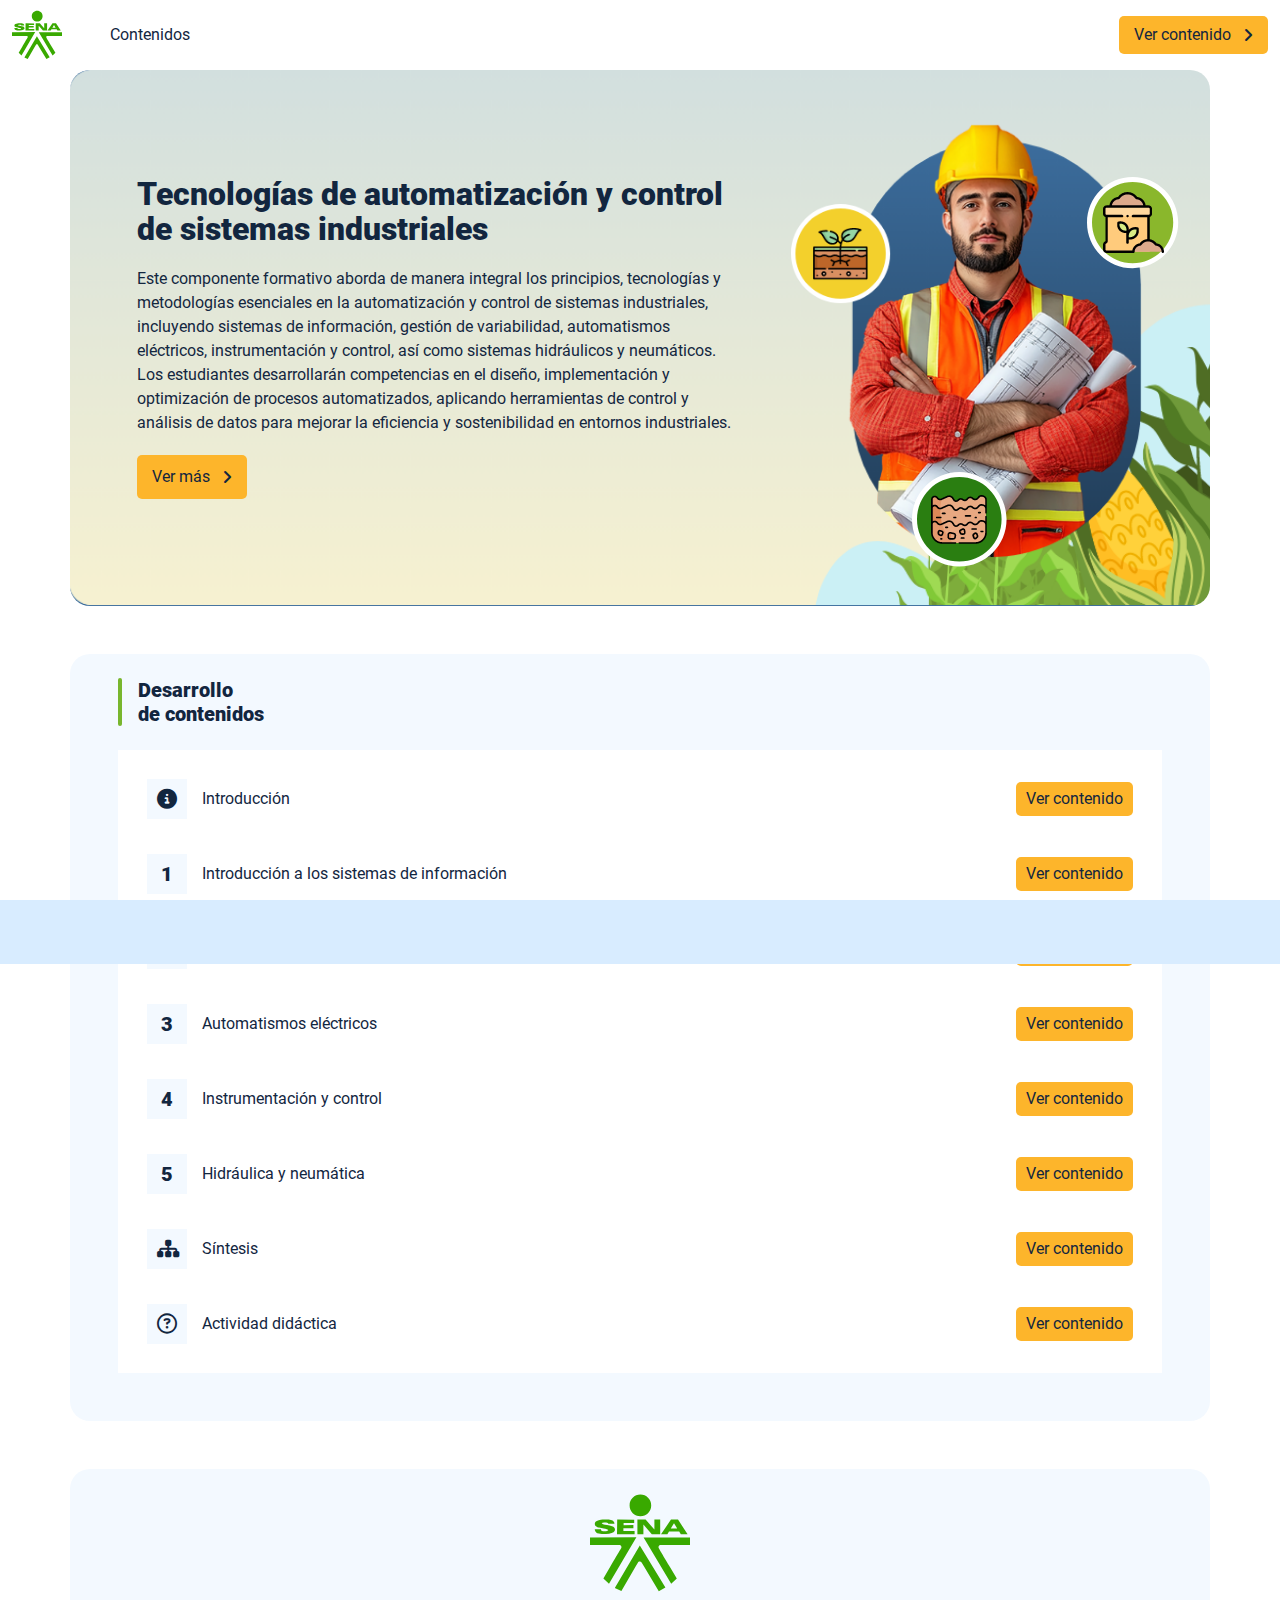
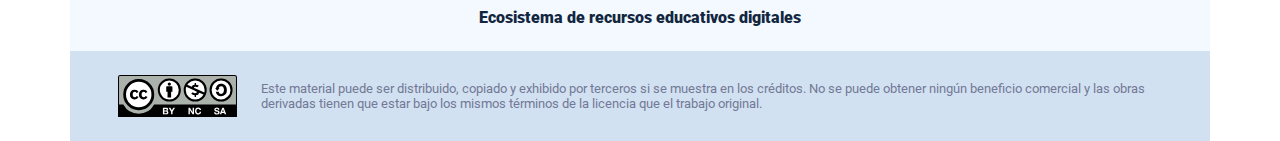
<file: index.html>
<!DOCTYPE html><html lang=""><head><meta charset="utf-8"><meta http-equiv="X-UA-Compatible" content="IE=edge"><meta name="viewport" content="width=device-width,initial-scale=1"><link rel="icon" href="favicon.ico"><title>Tecnologías de automatización y control de sistemas industriales</title><link href="css/chunk-42712219.be5d5608.css" rel="prefetch"><link href="css/chunk-6313dc7c.c3b8dbbc.css" rel="prefetch"><link href="css/chunk-e25a812e.cc1d5b81.css" rel="prefetch"><link href="js/chunk-144c7020.1ee48137.js" rel="prefetch"><link href="js/chunk-281aa63b.ffa5087c.js" rel="prefetch"><link href="js/chunk-2f7f8838.9c9a1a87.js" rel="prefetch"><link href="js/chunk-42712219.7f50dc2e.js" rel="prefetch"><link href="js/chunk-4c3b5496.7ea6a20e.js" rel="prefetch"><link href="js/chunk-582bacd1.bb4a4635.js" rel="prefetch"><link href="js/chunk-6313dc7c.aa4d998e.js" rel="prefetch"><link href="js/chunk-6c19de0e.5117600e.js" rel="prefetch"><link href="js/chunk-76ac67dd.d5734db5.js" rel="prefetch"><link href="js/chunk-7e80e476.009c4573.js" rel="prefetch"><link href="js/chunk-daf62274.eda894d2.js" rel="prefetch"><link href="js/chunk-e25a812e.08055ade.js" rel="prefetch"><link href="css/app.5516aa0a.css" rel="preload" as="style"><link href="css/chunk-vendors.9287a1ab.css" rel="preload" as="style"><link href="js/app.d44eca0c.js" rel="preload" as="script"><link href="js/chunk-vendors.d39248fe.js" rel="preload" as="script"><link href="css/chunk-vendors.9287a1ab.css" rel="stylesheet"><link href="css/app.5516aa0a.css" rel="stylesheet"></head><body><noscript><strong>We're sorry but Tecnologías de automatización y control de sistemas industriales doesn't work properly without JavaScript enabled. Please enable it to continue.</strong></noscript><div id="app"></div><script src="js/chunk-vendors.d39248fe.js"></script><script src="js/app.d44eca0c.js"></script></body></html>
</file>
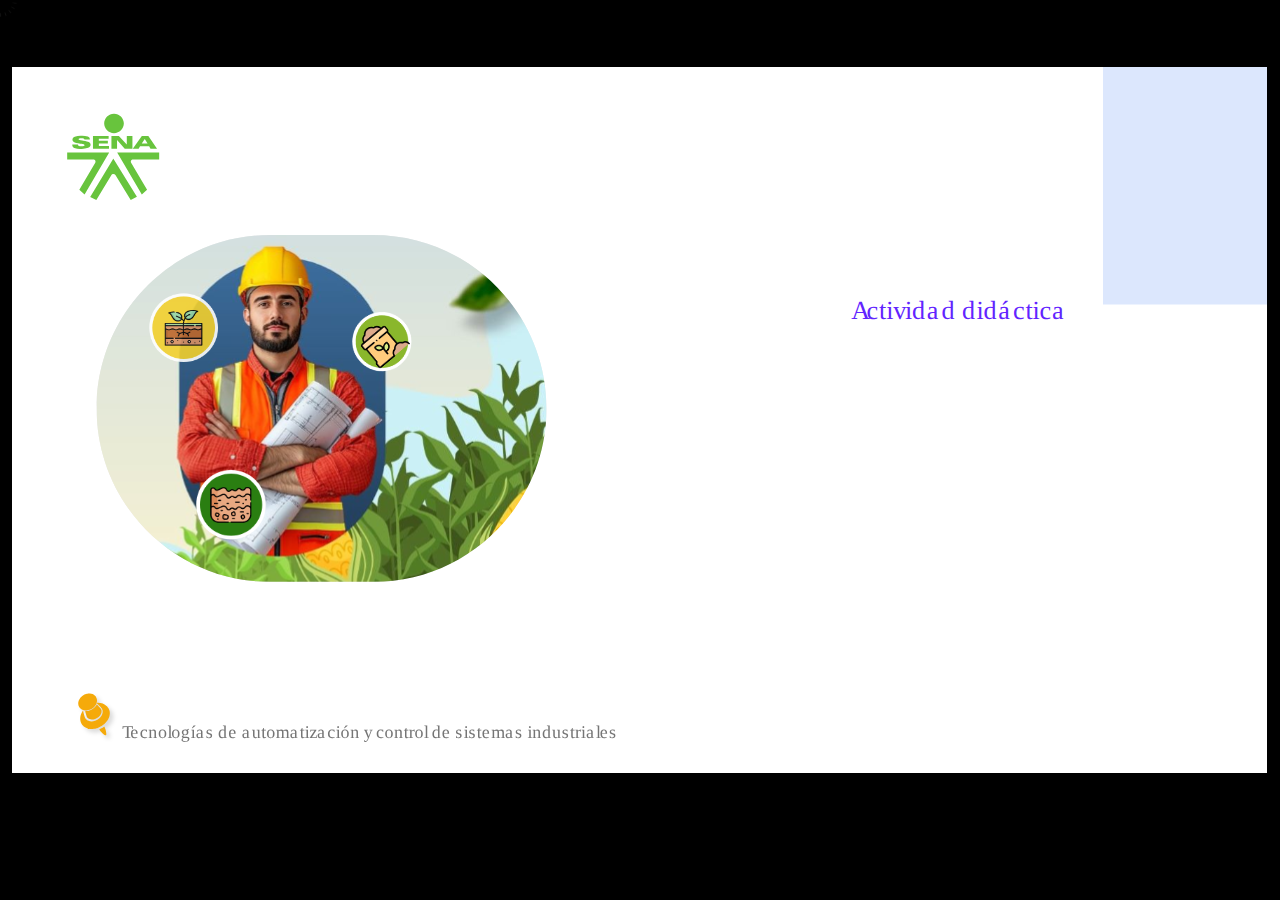
<file: actividades/index_lms.html>
<!doctype html>
<html lang="es">
<head>
  <meta charset="utf-8">
  <!-- Creado con Storyline 360 - http://www.articulate.com  -->
  <!-- version: 3.93.33359.0 -->
  <title>Actividad did&#225;ctica CF3</title>
  <meta http-equiv="x-ua-compatible" content="IE=edge"/>
  <meta name="viewport" content="width=device-width,initial-scale=1,user-scalable=no,shrink-to-fit=no,minimal-ui"/>
  <meta name="apple-mobile-web-app-capable" content="yes"/>
  <style>
    html, body { height: 100%; padding: 0; margin: 0 }
    #app { height: 100%; width: 100%; }
  </style>

  <script>
    window.DS = {};
    window.globals = {
      DATA_PATH_BASE: '',
      HAS_FRAME: true,
      HAS_SLIDE: true,

      lmsPresent: true,
      tinCanPresent: false,
      cmi5Present: false,
      aoSupport: false,
      scale: 'show all',
      captureRc: false,
      browserSize: 'optimal',
      bgColor: '#000000',
      features: 'DropInAcc,DropInBase,DropInCore,DropInInteractions,DropInMisc,DropInVectors,DropInVideo,LayerPresentAsDialog,MultipleQuizTracking,UpdatedThemeEditor',
      themeName: 'classic',
      preloaderColor: '#FFFFFF',
      suppressAnalytics: false,
      productChannel: 'stable',
      publishSource: 'storyline',
      aid: 'aid|b3dc0e64-db38-4728-a2a6-11fb80f8c971',
      cid: '04bfd34e-cd07-4569-9f02-371561cab23e',
      playerVersion: '3.93.33359.0',
      publishTimestamp: '2025-05-23T15:55:28.0204219Z',
      maxIosVideoElements: 10,
      connectionSettings: { mode: 'disabled' },
      hasFeature: function(feature) {
        return this.features.split(',').includes(feature);
      },
      
      parseParams: function(qs) {
        if (window.globals.parsedParams != null) {
          return window.globals.parsedParams;
        }
        qs = (qs || window.location.search.substr(1)).split('+').join(' ');
        var params = {},
            tokens,
            re = /[?&]?([^=]+)=([^&]*)/g;

        while (tokens = re.exec(qs)) {
          params[decodeURIComponent(tokens[1]).trim()] =
            decodeURIComponent(tokens[2]).trim();
        }
        window.globals.parsedParams = params;
        return params;
      }

    };
  </script>
  <script>
    var isIe11 = ('ActiveXObject' in window || window.MSBlobBuilder != null)
      && window.msCrypto != null && !window.ActiveXObject;
    if (isIe11) {
      window.globals.unsupportedBrowser = true;
      document.write(atob('[base64]'));
    }
  </script>

  <script>
    if (window.globals.hasFeature('MultiLanguageSinglePackageSupport')) {
      
      
    }
  </script>

  <script src="lms/scormdriver.js" charset="utf-8"></script>
  <script>window.THREE = { };</script>
  
</head>
<body style="background: #000000" class="cs-HTML theme-classic">
  <!-- 360 -->
  <script>!function(){var e,i=/iPhone/i,o=/iPod/i,n=/iPad/i,t=/\biOS-universal(?:.+)Mac\b/i,r=/\bAndroid(?:.+)Mobile\b/i,a=/Android/i,d=/(?:SD4930UR|\bSilk(?:.+)Mobile\b)/i,p=/Silk/i,l=/Windows Phone/i,u=/\bWindows(?:.+)ARM\b/i,b=/BlackBerry/i,s=/BB10/i,c=/Opera Mini/i,f=/\b(CriOS|Chrome)(?:.+)Mobile/i,h=/Mobile(?:.+)Firefox\b/i,v=function(e){return void 0!==e&&"MacIntel"===e.platform&&"number"==typeof e.maxTouchPoints&&e.maxTouchPoints>1&&"undefined"==typeof MSStream};e=function(e){var m={userAgent:"",platform:"",maxTouchPoints:0};e||"undefined"==typeof navigator?"string"==typeof e?m.userAgent=e:e&&e.userAgent&&(m={userAgent:e.userAgent,platform:e.platform,maxTouchPoints:e.maxTouchPoints||0}):m={userAgent:navigator.userAgent,platform:navigator.platform,maxTouchPoints:navigator.maxTouchPoints||0};var g=m.userAgent,y=g.split("[FBAN");void 0!==y[1]&&(g=y[0]),void 0!==(y=g.split("Twitter"))[1]&&(g=y[0]);var A=function(e){return function(i){return i.test(e)}}(g),w={apple:{phone:A(i)&&!A(l),ipod:A(o),tablet:!A(i)&&(A(n)||v(m))&&!A(l),universal:A(t),device:(A(i)||A(o)||A(n)||A(t)||v(m))&&!A(l)},amazon:{phone:A(d),tablet:!A(d)&&A(p),device:A(d)||A(p)},android:{phone:!A(l)&&A(d)||!A(l)&&A(r),tablet:!A(l)&&!A(d)&&!A(r)&&(A(p)||A(a)),device:!A(l)&&(A(d)||A(p)||A(r)||A(a))||A(/\bokhttp\b/i)},windows:{phone:A(l),tablet:A(u),device:A(l)||A(u)},other:{blackberry:A(b),blackberry10:A(s),opera:A(c),firefox:A(h),chrome:A(f),device:A(b)||A(s)||A(c)||A(h)||A(f)},any:!1,phone:!1,tablet:!1};return w.any=w.apple.device||w.android.device||w.windows.device||w.other.device,w.phone=w.apple.phone||w.android.phone||w.windows.phone,w.tablet=w.apple.tablet||w.android.tablet||w.windows.tablet,w}(),"object"==typeof exports&&"undefined"!=typeof module?module.exports=e:"function"==typeof define&&define.amd?define((function(){return e})):this.isMobile=e}();
    window.isMobile.apple.tablet = window.isMobile.apple.tablet ||
      (navigator.platform === 'MacIntel' && navigator.maxTouchPoints > 1);
    window.isMobile.apple.device = window.isMobile.apple.device || window.isMobile.apple.tablet;
    window.isMobile.tablet = window.isMobile.tablet || window.isMobile.apple.tablet;
    window.isMobile.any = window.isMobile.any || window.isMobile.apple.tablet;
  </script>

  <div id="focus-sink" tabindex="-1"></div>

  <div id="preso"></div>
  <script>
    (function() {

      var classTypes = [ 'desktop', 'mobile', 'phone', 'tablet' ];

      var addDeviceClasses = function(prefix, testObj) {
        var curr, i;
        for (i = 0; i < classTypes.length; i++) {
          curr = classTypes[i];
          if (testObj[curr]) {
            document.body.classList.add(prefix + curr);
          }
        }
      };

      var params = window.globals.parseParams(),
          isDevicePreview = params.devicepreview === '1',
          isPhoneOverride = params.deviceType === 'phone' || (isDevicePreview && params.phone == '1'),
          isTabletOverride = (params.deviceType === 'tablet' || isDevicePreview) && !isPhoneOverride,
          isMobileOverride = isPhoneOverride || isTabletOverride;

      var deviceView = {
        desktop: !window.isMobile.any && !isMobileOverride,
        mobile: window.isMobile.any || isMobileOverride,
        phone: isPhoneOverride || (window.isMobile.phone && !isTabletOverride),
        tablet: isTabletOverride || window.isMobile.tablet
      };

      window.globals.deviceView = deviceView;
      window.isMobile.desktop = !window.isMobile.any;
      window.isMobile.mobile = window.isMobile.any;

      addDeviceClasses('view-', deviceView);

    })();
  </script>
  
  <script src='story_content/triggers.js' type=text/javascript></script>
<script src='story_content/user.js' type=text/javascript></script>
  <div class="slide-loader"></div>

  <script>
    if (window.globals.deviceView.isMobile) { var doc = document, loader = doc.body.querySelector('.slide-loader'); [ 1, 2, 3 ].forEach(function(n) { var d = doc.createElement('div'); d.style.backgroundColor = window.globals.preloaderColor; d.classList.add('mobile-loader-dot'); d.classList.add('dot' + n); loader.appendChild(d); }); }
  </script>

  <div class="mobile-load-title-overlay" style="display: none">
    <div class="mobile-load-title">Actividad did&#225;ctica CF3</div>
  </div>

  <div class="mobile-chrome-warning"></div>

  
<style>
  .warn-connection-dialog {
    display: none;
    background: transparent;
    pointer-events: all;
    position: fixed;
    left: 0;
    top: 0;
    width: 100%;
    height: 100%;
    z-index: 999;
  }

  .warn-connection-content {
    pointer-events: all;
    border-radius: 4px;
    background: white;
    border: 1px solid #E7E7E7;
    color: #333333;
    box-shadow: 0 2px 4px rgba(0, 0, 0, 0.25);
    transition: all 150ms ease-out;
    position: absolute;
    white-space: nowrap;
  }

  .view-phone.is-landscape .warn-connection-content {
    left: 23px;
    bottom: 23px;
  }

  .view-tablet.is-landscape .warn-connection-content {
    left: 50%;
    top: 20px;
    transform: translateX(-50%);
  }

  .view-mobile.is-portrait .warn-connection-content {
    transform: translate(-50%, calc(-100% - 15px));
  }

  .warn-connection-content p {
    display: inline-block;
    margin: 0 8px 0 0;
    line-height: 33px;
    font-size: 11px;
  }

  .warn-connection-content svg {
    position: relative;
    vertical-align: middle;
    margin: 0 2px 2px 8px;
  }

  .view-desktop .warn-connection-content {
    left: 1.5em;
    bottom: 1.5em;
  }

  .view-desktop .warn-connection-content p {
    font-size: 1.1em;
  }

  .is-offline .warn-connection-dialog {
    display: block;
  }

  .is-offline .cs-panel * {
    pointer-events: none !important;
  }

  .is-offline .cs-panel {
    pointer-events: all !important;
  }

  .is-offline #nav-controls * {
    pointer-events: none !important;
  }

  .is-offline #nav-controls {
    pointer-events: all !important;
  }
</style>

<div class="warn-connection-dialog" role="alertdialog" aria-modal="true" tabindex="0" aria-labelledby="warn-connection-message">
  <div class="warn-connection-content">
    <svg width="17" height="15" viewBox="0 0 17 15" xmlns="http://www.w3.org/2000/svg">
      <path fill="#8F0000" stroke="white" d="M16.07,12.98 L15.88,12.23 L9.51,1.21 C8.97,0.26,7.6,0.26,7.06,1.21 L0.69,12.23 C0.15,13.16,0.81,14.36,1.91,14.36 H14.65 C15.47,14.36,16.05,13.7,16.07,12.98 Z"/>
      <path fill="white" stroke="white" d="M8.58,5.5 C8.35,5.28,8.5,5.35,8.21,5.32 C8.09,5.35,7.97,5.49,7.96,5.67 C7.97,5.79,7.98,5.92,7.98,6.04 L7.98,6.04 C7.99,6.17,8,6.31,8.01,6.43 L8.01,6.44 C8.03,6.92,8.06,7.41,8.09,7.9 L8.09,7.9 C8.12,8.39,8.14,8.88,8.17,9.37 C8.17,9.39,8.18,9.42,8.2,9.44 C8.23,9.46,8.25,9.47,8.28,9.47 C8.31,9.47,8.34,9.46,8.35,9.44 C8.37,9.43,8.38,9.4,8.39,9.35 L8.39,9.34 C8.39,9.24,8.4,9.15,8.4,9.05 L8.4,9.05 C8.41,8.96,8.41,8.86,8.42,8.75 C8.43,8.44,8.45,8.12,8.47,7.81 L8.47,7.81 C8.49,7.49,8.51,7.18,8.53,6.87 C8.55,6.46,8.56,6.05,8.59,5.64 L8.6,5.62 C8.6,5.57,8.59,5.53,8.58,5.5 L8.21,5.32 Z"/>
      <circle fill="white" stroke="white" cx="8.3" cy="11.35" r="0.3"/>
    </svg>
    <p id="warn-connection-message">You are offline. Trying to reconnect...</p>
  </div>
</div>

<script>
  (function() {
    window.DS.connection = {
      warningShown: false,
      assets: {},
      loadingAssetGroup: false,
      retryDelay: 500
    };

    var connectionSettings = window.globals.connectionSettings || {};

    var useConnectionMessages = window.AbortController != null &&
      window.location.protocol != 'file:' &&
      connectionSettings.mode === 'normal';

    window.DS.connection.useConnectionMessages = useConnectionMessages;

    var assetCount = 0;
    var checkLoadedId;


    if (useConnectionMessages && connectionSettings != null) {
      var contentEl = document.querySelector('.warn-connection-content');
      var messageEl = contentEl.querySelector('p');

      if (connectionSettings.useDarkTheme) {
        contentEl.style.borderColor = '#BABBBA';
        contentEl.style.backgroundColor = '#282828';
        contentEl.style.color = '#FFFFFF';
      }

      if (connectionSettings.message != null) {
        messageEl.textContent = window.decodeURIComponent(connectionSettings.message);
      }
    }

    function checkAssetsReady() {
      for (var i in DS.connection.assets) {
        if (!DS.connection.assets[i].success) {
          return false;
        }
      }
      return true;
    }

    function stopAssetGroup() {
      if (!useConnectionMessages) { return; }

      assetCount = 0;

      DS.connection.oldAssetGroup = DS.connection.assets;
      DS.connection.assets = {};
      DS.connection.loadingAssetGroup = false;
      clearInterval(checkLoadedId);
    }

    function startAssetGroup() {
      if (!useConnectionMessages) { return; }
      var ticks = 0;
      clearInterval(checkLoadedId);
      checkLoadedId = setInterval(function() {
        var loaded = 0;
        if (assetCount === 0 && loaded === 0) {
          clearInterval(checkLoadedId);
          return;
        }

        for (var i in DS.connection.assets) {
          if (DS.connection.assets[i].success) {
            loaded++;
          }
        }

        if (assetCount === loaded && checkAssetsReady()) {
          for (var i in DS.connection.assets) {
            if (DS.connection.assets[i].action) {
              DS.connection.assets[i].action();
            }
          }
          hideWarning();
          stopAssetGroup();
        }
      }, 100)
    }

    function requiredAsset(url, action, retry, type) {
      if (!useConnectionMessages) { return; }
      if (DS.connection.assets[url]) { return; }

      DS.connection.assets[url] = {
        success: false, action: action, retry: retry, type: type
      };
      assetCount = Object.keys(DS.connection.assets).length;
      if (!DS.connection.loadingAssetGroup) {
        startAssetGroup();
      }
      DS.connection.loadingAssetGroup = true;
    }

    function assetLoaded(url) {
      if (!useConnectionMessages) { return; }
      if (DS.connection.assets[url]) {
        DS.connection.assets[url].success = true;
      }
    }

    function assetFailed(url) {
      if (!useConnectionMessages) { return; }
      if (!DS.connection.assets[url]) {
        if (/\.js$/.test(url) && url.indexOf('transcripts') === -1) {
          setTimeout(function() {
            if (DS.connection.lastSlideLoaded != null) {
              DS.connection.lastSlideLoaded();
            }
          }, DS.connection.retryDelay);
        }
        return;
      }
      if (!DS.connection.warningShown) { showWarning(); }
      if (DS.connection.assets[url].retry) {
        setTimeout(function() {
          if (!DS.connection.assets[url].success) {
            DS.connection.assets[url].retry()
          }
        }, DS.connection.retryDelay);
      }
    }

    function hideWarning() {
      document.body.classList.remove('is-offline');
      DS.connection.warningShown = false;
      enableKeys();
    }
    DS.connection.hideWarning = hideWarning

    function showWarning(btn) {
      document.body.classList.add('is-offline')
      DS.connection.warningShown = true;
      updateWarningPosition();
      disableKeys();
    }

    function updateWarningPosition() {
      if (!DS.connection.warningShown) {
        return;
      }

      var isPortrait = document.body.classList.contains('is-portrait');
      var isMobile = document.body.classList.contains('view-mobile');
      var warningEl = document.querySelector('.warn-connection-content');

      if (isPortrait && isMobile) {
        var slide = document.querySelector('.primary-slide');
        var slideRect = slide != null
          ? slide.getBoundingClientRect()
          : { top: window.innerHeight, left: 0, width: window.innerWidth };

        warningEl.style.top = `${slideRect.top}px`
        warningEl.style.left = `${slideRect.left + slideRect.width / 2}px`
      } else {
        warningEl.style.top = null;
        warningEl.style.left = null;
      }

      window.requestAnimationFrame(updateWarningPosition);
    }

    function onDisableKeyDown(e) {
      e.preventDefault();
      e.stopImmediatePropagation();
    }

    function onDisableKeyUp(e) {
      e.preventDefault();
      e.stopImmediatePropagation();
    }

    var accStyle = document.createElement('style');
    var warnDialogEl = document.querySelector('.warn-connection-dialog');

    function disableKeys() {
      if (DS.views && DS.views.nsStack && DS.views.nsStack.length === 1) {
        DS.views.nsStack[0].tabReachable = false
        DS.views.nsStack[0].updateTabIndex(true, true);
      }

      accStyle.innerHTML = '.acc-shadow-dom { display: none; }';
      document.body.appendChild(accStyle);

      warnDialogEl.parentNode.append(warnDialogEl);
      warnDialogEl.focus();
    }

    function enableKeys() {
      accStyle.remove();
      if (DS.views && DS.views.nsStack && DS.views.nsStack.length === 1 && DS.views.nsStack[0].name === '_frame') {
        DS.views.nsStack[0].tabReachable = true;
        DS.views.nsStack[0].updateTabIndex();
      }
    }

    // these will all be noops if the feature flag isn't set in
    // the data and `window.globals.features`
    DS.connection.requiredAsset = requiredAsset;
    DS.connection.assetLoaded = assetLoaded;
    DS.connection.assetFailed = assetFailed;
    DS.connection.stopAssetGroup = stopAssetGroup;
    DS.connection.startAssetGroup = startAssetGroup;
  })();
</script>


  <script>
    
    if (window.autoSpider && window.vInterfaceObject) {
      document.querySelector('.mobile-load-title-overlay').style.display = 'none';
    }
  </script>

  

  <link rel="stylesheet" href="html5/data/css/output.min.css" data-noprefix/>
</body>
<script src="html5/lib/scripts/bootstrapper.min.js"></script>
</html>
</file>
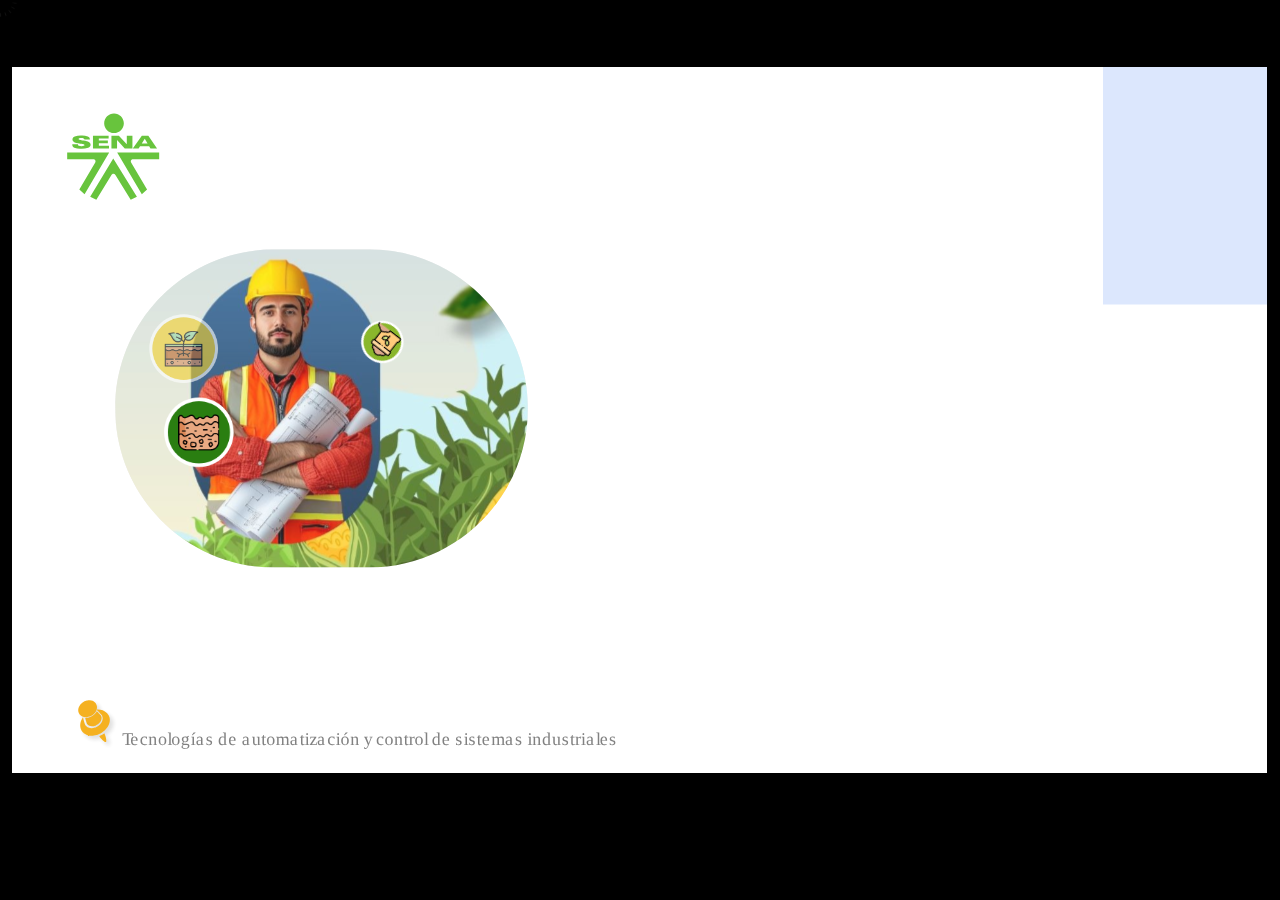
<file: actividades/story.html>
﻿<!doctype html>
<html lang="es">
<head>
  <meta charset="utf-8">
  <!-- Creado con Storyline 360 - http://www.articulate.com  -->
  <!-- version: 3.93.33359.0 -->
  <title>Actividad did&#225;ctica CF3</title>
  <meta http-equiv="x-ua-compatible" content="IE=edge"/>
  <meta name="viewport" content="width=device-width,initial-scale=1,user-scalable=no,shrink-to-fit=no,minimal-ui"/>
  <meta name="apple-mobile-web-app-capable" content="yes"/>
  <style>
    html, body { height: 100%; padding: 0; margin: 0 }
    #app { height: 100%; width: 100%; }
  </style>

  <script>
    window.DS = {};
    window.globals = {
      DATA_PATH_BASE: '',
      HAS_FRAME: true,
      HAS_SLIDE: true,

      lmsPresent: false,
      tinCanPresent: false,
      cmi5Present: false,
      aoSupport: false,
      scale: 'show all',
      captureRc: false,
      browserSize: 'optimal',
      bgColor: '#000000',
      features: 'DropInAcc,DropInBase,DropInCore,DropInInteractions,DropInMisc,DropInVectors,DropInVideo,LayerPresentAsDialog,MultipleQuizTracking,UpdatedThemeEditor',
      themeName: 'classic',
      preloaderColor: '#FFFFFF',
      suppressAnalytics: false,
      productChannel: 'stable',
      publishSource: 'storyline',
      aid: 'aid|b3dc0e64-db38-4728-a2a6-11fb80f8c971',
      cid: '04bfd34e-cd07-4569-9f02-371561cab23e',
      playerVersion: '3.93.33359.0',
      publishTimestamp: '2025-05-23T15:55:28.0051053Z',
      maxIosVideoElements: 10,
      connectionSettings: { mode: 'disabled' },
      hasFeature: function(feature) {
        return this.features.split(',').includes(feature);
      },
      
      parseParams: function(qs) {
        if (window.globals.parsedParams != null) {
          return window.globals.parsedParams;
        }
        qs = (qs || window.location.search.substr(1)).split('+').join(' ');
        var params = {},
            tokens,
            re = /[?&]?([^=]+)=([^&]*)/g;

        while (tokens = re.exec(qs)) {
          params[decodeURIComponent(tokens[1]).trim()] =
            decodeURIComponent(tokens[2]).trim();
        }
        window.globals.parsedParams = params;
        return params;
      }

    };
  </script>
  <script>
    var isIe11 = ('ActiveXObject' in window || window.MSBlobBuilder != null)
      && window.msCrypto != null && !window.ActiveXObject;
    if (isIe11) {
      window.globals.unsupportedBrowser = true;
      document.write(atob('[base64]'));
    }
  </script>

  <script>
    if (window.globals.hasFeature('MultiLanguageSinglePackageSupport')) {
      
      
    }
  </script>

  
  <script>window.THREE = { };</script>
  
</head>
<body style="background: #000000" class="cs-HTML theme-classic">
  <!-- 360 -->
  <script>!function(){var e,i=/iPhone/i,o=/iPod/i,n=/iPad/i,t=/\biOS-universal(?:.+)Mac\b/i,r=/\bAndroid(?:.+)Mobile\b/i,a=/Android/i,d=/(?:SD4930UR|\bSilk(?:.+)Mobile\b)/i,p=/Silk/i,l=/Windows Phone/i,u=/\bWindows(?:.+)ARM\b/i,b=/BlackBerry/i,s=/BB10/i,c=/Opera Mini/i,f=/\b(CriOS|Chrome)(?:.+)Mobile/i,h=/Mobile(?:.+)Firefox\b/i,v=function(e){return void 0!==e&&"MacIntel"===e.platform&&"number"==typeof e.maxTouchPoints&&e.maxTouchPoints>1&&"undefined"==typeof MSStream};e=function(e){var m={userAgent:"",platform:"",maxTouchPoints:0};e||"undefined"==typeof navigator?"string"==typeof e?m.userAgent=e:e&&e.userAgent&&(m={userAgent:e.userAgent,platform:e.platform,maxTouchPoints:e.maxTouchPoints||0}):m={userAgent:navigator.userAgent,platform:navigator.platform,maxTouchPoints:navigator.maxTouchPoints||0};var g=m.userAgent,y=g.split("[FBAN");void 0!==y[1]&&(g=y[0]),void 0!==(y=g.split("Twitter"))[1]&&(g=y[0]);var A=function(e){return function(i){return i.test(e)}}(g),w={apple:{phone:A(i)&&!A(l),ipod:A(o),tablet:!A(i)&&(A(n)||v(m))&&!A(l),universal:A(t),device:(A(i)||A(o)||A(n)||A(t)||v(m))&&!A(l)},amazon:{phone:A(d),tablet:!A(d)&&A(p),device:A(d)||A(p)},android:{phone:!A(l)&&A(d)||!A(l)&&A(r),tablet:!A(l)&&!A(d)&&!A(r)&&(A(p)||A(a)),device:!A(l)&&(A(d)||A(p)||A(r)||A(a))||A(/\bokhttp\b/i)},windows:{phone:A(l),tablet:A(u),device:A(l)||A(u)},other:{blackberry:A(b),blackberry10:A(s),opera:A(c),firefox:A(h),chrome:A(f),device:A(b)||A(s)||A(c)||A(h)||A(f)},any:!1,phone:!1,tablet:!1};return w.any=w.apple.device||w.android.device||w.windows.device||w.other.device,w.phone=w.apple.phone||w.android.phone||w.windows.phone,w.tablet=w.apple.tablet||w.android.tablet||w.windows.tablet,w}(),"object"==typeof exports&&"undefined"!=typeof module?module.exports=e:"function"==typeof define&&define.amd?define((function(){return e})):this.isMobile=e}();
    window.isMobile.apple.tablet = window.isMobile.apple.tablet ||
      (navigator.platform === 'MacIntel' && navigator.maxTouchPoints > 1);
    window.isMobile.apple.device = window.isMobile.apple.device || window.isMobile.apple.tablet;
    window.isMobile.tablet = window.isMobile.tablet || window.isMobile.apple.tablet;
    window.isMobile.any = window.isMobile.any || window.isMobile.apple.tablet;
  </script>

  <div id="focus-sink" tabindex="-1"></div>

  <div id="preso"></div>
  <script>
    (function() {

      var classTypes = [ 'desktop', 'mobile', 'phone', 'tablet' ];

      var addDeviceClasses = function(prefix, testObj) {
        var curr, i;
        for (i = 0; i < classTypes.length; i++) {
          curr = classTypes[i];
          if (testObj[curr]) {
            document.body.classList.add(prefix + curr);
          }
        }
      };

      var params = window.globals.parseParams(),
          isDevicePreview = params.devicepreview === '1',
          isPhoneOverride = params.deviceType === 'phone' || (isDevicePreview && params.phone == '1'),
          isTabletOverride = (params.deviceType === 'tablet' || isDevicePreview) && !isPhoneOverride,
          isMobileOverride = isPhoneOverride || isTabletOverride;

      var deviceView = {
        desktop: !window.isMobile.any && !isMobileOverride,
        mobile: window.isMobile.any || isMobileOverride,
        phone: isPhoneOverride || (window.isMobile.phone && !isTabletOverride),
        tablet: isTabletOverride || window.isMobile.tablet
      };

      window.globals.deviceView = deviceView;
      window.isMobile.desktop = !window.isMobile.any;
      window.isMobile.mobile = window.isMobile.any;

      addDeviceClasses('view-', deviceView);

    })();
  </script>
  
  <script src='story_content/triggers.js' type=text/javascript></script>
<script src='story_content/user.js' type=text/javascript></script>
  <div class="slide-loader"></div>

  <script>
    if (window.globals.deviceView.isMobile) { var doc = document, loader = doc.body.querySelector('.slide-loader'); [ 1, 2, 3 ].forEach(function(n) { var d = doc.createElement('div'); d.style.backgroundColor = window.globals.preloaderColor; d.classList.add('mobile-loader-dot'); d.classList.add('dot' + n); loader.appendChild(d); }); }
  </script>

  <div class="mobile-load-title-overlay" style="display: none">
    <div class="mobile-load-title">Actividad did&#225;ctica CF3</div>
  </div>

  <div class="mobile-chrome-warning"></div>

  
<style>
  .warn-connection-dialog {
    display: none;
    background: transparent;
    pointer-events: all;
    position: fixed;
    left: 0;
    top: 0;
    width: 100%;
    height: 100%;
    z-index: 999;
  }

  .warn-connection-content {
    pointer-events: all;
    border-radius: 4px;
    background: white;
    border: 1px solid #E7E7E7;
    color: #333333;
    box-shadow: 0 2px 4px rgba(0, 0, 0, 0.25);
    transition: all 150ms ease-out;
    position: absolute;
    white-space: nowrap;
  }

  .view-phone.is-landscape .warn-connection-content {
    left: 23px;
    bottom: 23px;
  }

  .view-tablet.is-landscape .warn-connection-content {
    left: 50%;
    top: 20px;
    transform: translateX(-50%);
  }

  .view-mobile.is-portrait .warn-connection-content {
    transform: translate(-50%, calc(-100% - 15px));
  }

  .warn-connection-content p {
    display: inline-block;
    margin: 0 8px 0 0;
    line-height: 33px;
    font-size: 11px;
  }

  .warn-connection-content svg {
    position: relative;
    vertical-align: middle;
    margin: 0 2px 2px 8px;
  }

  .view-desktop .warn-connection-content {
    left: 1.5em;
    bottom: 1.5em;
  }

  .view-desktop .warn-connection-content p {
    font-size: 1.1em;
  }

  .is-offline .warn-connection-dialog {
    display: block;
  }

  .is-offline .cs-panel * {
    pointer-events: none !important;
  }

  .is-offline .cs-panel {
    pointer-events: all !important;
  }

  .is-offline #nav-controls * {
    pointer-events: none !important;
  }

  .is-offline #nav-controls {
    pointer-events: all !important;
  }
</style>

<div class="warn-connection-dialog" role="alertdialog" aria-modal="true" tabindex="0" aria-labelledby="warn-connection-message">
  <div class="warn-connection-content">
    <svg width="17" height="15" viewBox="0 0 17 15" xmlns="http://www.w3.org/2000/svg">
      <path fill="#8F0000" stroke="white" d="M16.07,12.98 L15.88,12.23 L9.51,1.21 C8.97,0.26,7.6,0.26,7.06,1.21 L0.69,12.23 C0.15,13.16,0.81,14.36,1.91,14.36 H14.65 C15.47,14.36,16.05,13.7,16.07,12.98 Z"/>
      <path fill="white" stroke="white" d="M8.58,5.5 C8.35,5.28,8.5,5.35,8.21,5.32 C8.09,5.35,7.97,5.49,7.96,5.67 C7.97,5.79,7.98,5.92,7.98,6.04 L7.98,6.04 C7.99,6.17,8,6.31,8.01,6.43 L8.01,6.44 C8.03,6.92,8.06,7.41,8.09,7.9 L8.09,7.9 C8.12,8.39,8.14,8.88,8.17,9.37 C8.17,9.39,8.18,9.42,8.2,9.44 C8.23,9.46,8.25,9.47,8.28,9.47 C8.31,9.47,8.34,9.46,8.35,9.44 C8.37,9.43,8.38,9.4,8.39,9.35 L8.39,9.34 C8.39,9.24,8.4,9.15,8.4,9.05 L8.4,9.05 C8.41,8.96,8.41,8.86,8.42,8.75 C8.43,8.44,8.45,8.12,8.47,7.81 L8.47,7.81 C8.49,7.49,8.51,7.18,8.53,6.87 C8.55,6.46,8.56,6.05,8.59,5.64 L8.6,5.62 C8.6,5.57,8.59,5.53,8.58,5.5 L8.21,5.32 Z"/>
      <circle fill="white" stroke="white" cx="8.3" cy="11.35" r="0.3"/>
    </svg>
    <p id="warn-connection-message">You are offline. Trying to reconnect...</p>
  </div>
</div>

<script>
  (function() {
    window.DS.connection = {
      warningShown: false,
      assets: {},
      loadingAssetGroup: false,
      retryDelay: 500
    };

    var connectionSettings = window.globals.connectionSettings || {};

    var useConnectionMessages = window.AbortController != null &&
      window.location.protocol != 'file:' &&
      connectionSettings.mode === 'normal';

    window.DS.connection.useConnectionMessages = useConnectionMessages;

    var assetCount = 0;
    var checkLoadedId;


    if (useConnectionMessages && connectionSettings != null) {
      var contentEl = document.querySelector('.warn-connection-content');
      var messageEl = contentEl.querySelector('p');

      if (connectionSettings.useDarkTheme) {
        contentEl.style.borderColor = '#BABBBA';
        contentEl.style.backgroundColor = '#282828';
        contentEl.style.color = '#FFFFFF';
      }

      if (connectionSettings.message != null) {
        messageEl.textContent = window.decodeURIComponent(connectionSettings.message);
      }
    }

    function checkAssetsReady() {
      for (var i in DS.connection.assets) {
        if (!DS.connection.assets[i].success) {
          return false;
        }
      }
      return true;
    }

    function stopAssetGroup() {
      if (!useConnectionMessages) { return; }

      assetCount = 0;

      DS.connection.oldAssetGroup = DS.connection.assets;
      DS.connection.assets = {};
      DS.connection.loadingAssetGroup = false;
      clearInterval(checkLoadedId);
    }

    function startAssetGroup() {
      if (!useConnectionMessages) { return; }
      var ticks = 0;
      clearInterval(checkLoadedId);
      checkLoadedId = setInterval(function() {
        var loaded = 0;
        if (assetCount === 0 && loaded === 0) {
          clearInterval(checkLoadedId);
          return;
        }

        for (var i in DS.connection.assets) {
          if (DS.connection.assets[i].success) {
            loaded++;
          }
        }

        if (assetCount === loaded && checkAssetsReady()) {
          for (var i in DS.connection.assets) {
            if (DS.connection.assets[i].action) {
              DS.connection.assets[i].action();
            }
          }
          hideWarning();
          stopAssetGroup();
        }
      }, 100)
    }

    function requiredAsset(url, action, retry, type) {
      if (!useConnectionMessages) { return; }
      if (DS.connection.assets[url]) { return; }

      DS.connection.assets[url] = {
        success: false, action: action, retry: retry, type: type
      };
      assetCount = Object.keys(DS.connection.assets).length;
      if (!DS.connection.loadingAssetGroup) {
        startAssetGroup();
      }
      DS.connection.loadingAssetGroup = true;
    }

    function assetLoaded(url) {
      if (!useConnectionMessages) { return; }
      if (DS.connection.assets[url]) {
        DS.connection.assets[url].success = true;
      }
    }

    function assetFailed(url) {
      if (!useConnectionMessages) { return; }
      if (!DS.connection.assets[url]) {
        if (/\.js$/.test(url) && url.indexOf('transcripts') === -1) {
          setTimeout(function() {
            if (DS.connection.lastSlideLoaded != null) {
              DS.connection.lastSlideLoaded();
            }
          }, DS.connection.retryDelay);
        }
        return;
      }
      if (!DS.connection.warningShown) { showWarning(); }
      if (DS.connection.assets[url].retry) {
        setTimeout(function() {
          if (!DS.connection.assets[url].success) {
            DS.connection.assets[url].retry()
          }
        }, DS.connection.retryDelay);
      }
    }

    function hideWarning() {
      document.body.classList.remove('is-offline');
      DS.connection.warningShown = false;
      enableKeys();
    }
    DS.connection.hideWarning = hideWarning

    function showWarning(btn) {
      document.body.classList.add('is-offline')
      DS.connection.warningShown = true;
      updateWarningPosition();
      disableKeys();
    }

    function updateWarningPosition() {
      if (!DS.connection.warningShown) {
        return;
      }

      var isPortrait = document.body.classList.contains('is-portrait');
      var isMobile = document.body.classList.contains('view-mobile');
      var warningEl = document.querySelector('.warn-connection-content');

      if (isPortrait && isMobile) {
        var slide = document.querySelector('.primary-slide');
        var slideRect = slide != null
          ? slide.getBoundingClientRect()
          : { top: window.innerHeight, left: 0, width: window.innerWidth };

        warningEl.style.top = `${slideRect.top}px`
        warningEl.style.left = `${slideRect.left + slideRect.width / 2}px`
      } else {
        warningEl.style.top = null;
        warningEl.style.left = null;
      }

      window.requestAnimationFrame(updateWarningPosition);
    }

    function onDisableKeyDown(e) {
      e.preventDefault();
      e.stopImmediatePropagation();
    }

    function onDisableKeyUp(e) {
      e.preventDefault();
      e.stopImmediatePropagation();
    }

    var accStyle = document.createElement('style');
    var warnDialogEl = document.querySelector('.warn-connection-dialog');

    function disableKeys() {
      if (DS.views && DS.views.nsStack && DS.views.nsStack.length === 1) {
        DS.views.nsStack[0].tabReachable = false
        DS.views.nsStack[0].updateTabIndex(true, true);
      }

      accStyle.innerHTML = '.acc-shadow-dom { display: none; }';
      document.body.appendChild(accStyle);

      warnDialogEl.parentNode.append(warnDialogEl);
      warnDialogEl.focus();
    }

    function enableKeys() {
      accStyle.remove();
      if (DS.views && DS.views.nsStack && DS.views.nsStack.length === 1 && DS.views.nsStack[0].name === '_frame') {
        DS.views.nsStack[0].tabReachable = true;
        DS.views.nsStack[0].updateTabIndex();
      }
    }

    // these will all be noops if the feature flag isn't set in
    // the data and `window.globals.features`
    DS.connection.requiredAsset = requiredAsset;
    DS.connection.assetLoaded = assetLoaded;
    DS.connection.assetFailed = assetFailed;
    DS.connection.stopAssetGroup = stopAssetGroup;
    DS.connection.startAssetGroup = startAssetGroup;
  })();
</script>


  <script>
    
    if (window.autoSpider && window.vInterfaceObject) {
      document.querySelector('.mobile-load-title-overlay').style.display = 'none';
    }
  </script>

  

  <link rel="stylesheet" href="html5/data/css/output.min.css" data-noprefix/>
</body>
<script src="html5/lib/scripts/bootstrapper.min.js"></script>
</html>
</file>
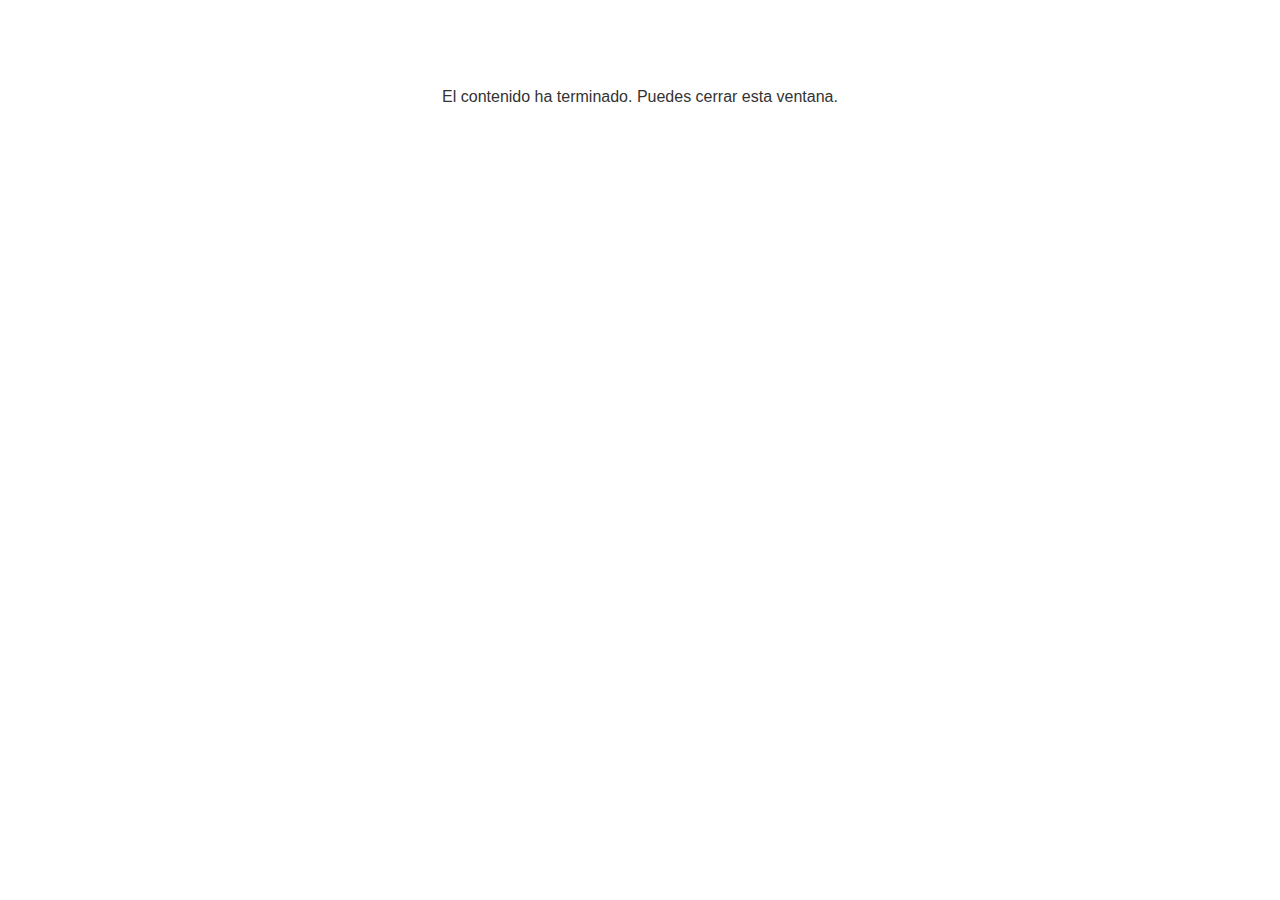
<file: actividades/lms/goodbye.html>
<!doctype html>
<html>
<body style="background-color: #ffffff;">

<p role="alert" style="color: #333333;font-family: Open Sans, articulate, tahoma, arial;font-size: medium;text-align: center;">
<br><br><br><br>
El contenido ha terminado. Puedes cerrar esta ventana.
</p>

</body>
</html>
</file>
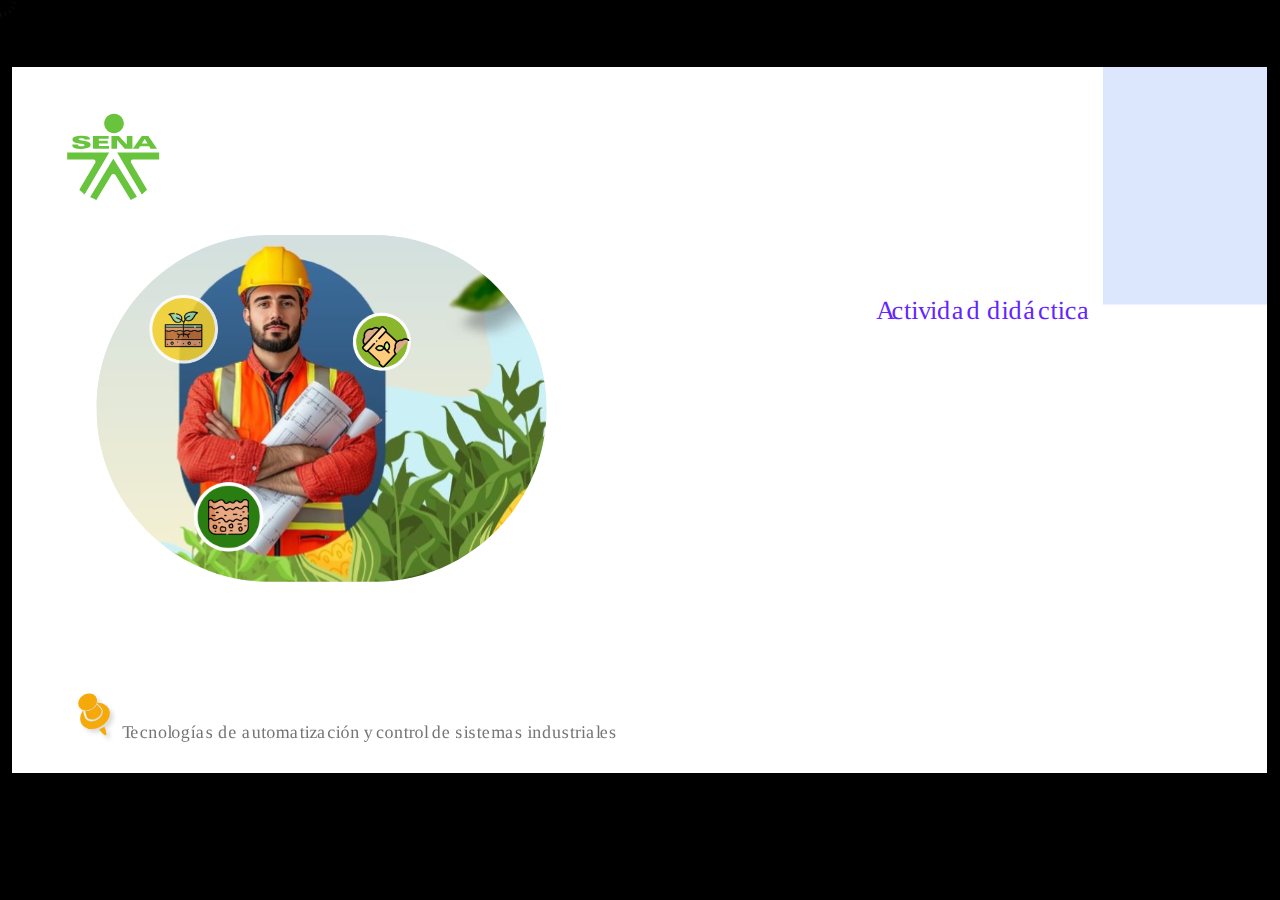
<file: public/actividades/story.html>
﻿<!doctype html>
<html lang="es">
<head>
  <meta charset="utf-8">
  <!-- Creado con Storyline 360 - http://www.articulate.com  -->
  <!-- version: 3.87.32265.0 -->
  <title>Actividad did&#225;ctica</title>
  <meta http-equiv="x-ua-compatible" content="IE=edge"/>
  <meta name="viewport" content="width=device-width,initial-scale=1,user-scalable=no,shrink-to-fit=no,minimal-ui"/>
  <meta name="apple-mobile-web-app-capable" content="yes"/>
  <style>
    html, body { height: 100%; padding: 0; margin: 0 }
    #app { height: 100%; width: 100%; }
  </style>

  <script>
    window.DS = {};
    window.globals = {
      DATA_PATH_BASE: '',
      HAS_FRAME: true,
      HAS_SLIDE: true,

      lmsPresent: false,
      tinCanPresent: false,
      cmi5Present: false,
      aoSupport: false,
      scale: 'show all',
      captureRc: false,
      browserSize: 'optimal',
      bgColor: '#000000',
      features: 'DropInBase,DropInInteractions,DropInMisc,DropInVectors,DropInVideo,LayerPresentAsDialog,MultipleQuizTracking,UpdatedThemeEditor',
      themeName: 'classic',
      preloaderColor: '#FFFFFF',
      suppressAnalytics: false,
      productChannel: 'stable',
      publishSource: 'storyline',
      aid: 'aid|b3dc0e64-db38-4728-a2a6-11fb80f8c971',
      cid: '04bfd34e-cd07-4569-9f02-371561cab23e',
      playerVersion: '3.87.32265.0',
      publishTimestamp: '2024-12-15T20:59:58.2929307Z',
      maxIosVideoElements: 10,
      connectionSettings: { mode: 'disabled' },
      hasFeature: function(feature) {
        return this.features.split(',').includes(feature);
      },
      
      parseParams: function(qs) {
        if (window.globals.parsedParams != null) {
          return window.globals.parsedParams;
        }
        qs = (qs || window.location.search.substr(1)).split('+').join(' ');
        var params = {},
            tokens,
            re = /[?&]?([^=]+)=([^&]*)/g;

        while (tokens = re.exec(qs)) {
          params[decodeURIComponent(tokens[1]).trim()] =
            decodeURIComponent(tokens[2]).trim();
        }
        window.globals.parsedParams = params;
        return params;
      }

    };
  </script>
  <script>
    var isIe11 = ('ActiveXObject' in window || window.MSBlobBuilder != null)
      && window.msCrypto != null && !window.ActiveXObject;
    if (isIe11) {
      window.globals.unsupportedBrowser = true;
      document.write(atob('[base64]'));
    }
  </script>

  <script>
    if (window.globals.hasFeature('MultiLanguageSupport')) {
      
      
    }
  </script>

  
  <script>window.THREE = { };</script>
  
</head>
<body style="background: #000000" class="cs-HTML theme-classic">
  <!-- 360 -->
  <script>!function(){var e,i=/iPhone/i,o=/iPod/i,n=/iPad/i,t=/\biOS-universal(?:.+)Mac\b/i,r=/\bAndroid(?:.+)Mobile\b/i,a=/Android/i,d=/(?:SD4930UR|\bSilk(?:.+)Mobile\b)/i,p=/Silk/i,l=/Windows Phone/i,u=/\bWindows(?:.+)ARM\b/i,b=/BlackBerry/i,s=/BB10/i,c=/Opera Mini/i,f=/\b(CriOS|Chrome)(?:.+)Mobile/i,h=/Mobile(?:.+)Firefox\b/i,v=function(e){return void 0!==e&&"MacIntel"===e.platform&&"number"==typeof e.maxTouchPoints&&e.maxTouchPoints>1&&"undefined"==typeof MSStream};e=function(e){var m={userAgent:"",platform:"",maxTouchPoints:0};e||"undefined"==typeof navigator?"string"==typeof e?m.userAgent=e:e&&e.userAgent&&(m={userAgent:e.userAgent,platform:e.platform,maxTouchPoints:e.maxTouchPoints||0}):m={userAgent:navigator.userAgent,platform:navigator.platform,maxTouchPoints:navigator.maxTouchPoints||0};var g=m.userAgent,y=g.split("[FBAN");void 0!==y[1]&&(g=y[0]),void 0!==(y=g.split("Twitter"))[1]&&(g=y[0]);var A=function(e){return function(i){return i.test(e)}}(g),w={apple:{phone:A(i)&&!A(l),ipod:A(o),tablet:!A(i)&&(A(n)||v(m))&&!A(l),universal:A(t),device:(A(i)||A(o)||A(n)||A(t)||v(m))&&!A(l)},amazon:{phone:A(d),tablet:!A(d)&&A(p),device:A(d)||A(p)},android:{phone:!A(l)&&A(d)||!A(l)&&A(r),tablet:!A(l)&&!A(d)&&!A(r)&&(A(p)||A(a)),device:!A(l)&&(A(d)||A(p)||A(r)||A(a))||A(/\bokhttp\b/i)},windows:{phone:A(l),tablet:A(u),device:A(l)||A(u)},other:{blackberry:A(b),blackberry10:A(s),opera:A(c),firefox:A(h),chrome:A(f),device:A(b)||A(s)||A(c)||A(h)||A(f)},any:!1,phone:!1,tablet:!1};return w.any=w.apple.device||w.android.device||w.windows.device||w.other.device,w.phone=w.apple.phone||w.android.phone||w.windows.phone,w.tablet=w.apple.tablet||w.android.tablet||w.windows.tablet,w}(),"object"==typeof exports&&"undefined"!=typeof module?module.exports=e:"function"==typeof define&&define.amd?define((function(){return e})):this.isMobile=e}();
    window.isMobile.apple.tablet = window.isMobile.apple.tablet ||
      (navigator.platform === 'MacIntel' && navigator.maxTouchPoints > 1);
    window.isMobile.apple.device = window.isMobile.apple.device || window.isMobile.apple.tablet;
    window.isMobile.tablet = window.isMobile.tablet || window.isMobile.apple.tablet;
    window.isMobile.any = window.isMobile.any || window.isMobile.apple.tablet;
  </script>

  <div id="focus-sink" tabindex="-1"></div>

  <div id="preso"></div>
  <script>
    (function() {

      var classTypes = [ 'desktop', 'mobile', 'phone', 'tablet' ];

      var addDeviceClasses = function(prefix, testObj) {
        var curr, i;
        for (i = 0; i < classTypes.length; i++) {
          curr = classTypes[i];
          if (testObj[curr]) {
            document.body.classList.add(prefix + curr);
          }
        }
      };

      var params = window.globals.parseParams(),
          isDevicePreview = params.devicepreview === '1',
          isPhoneOverride = params.deviceType === 'phone' || (isDevicePreview && params.phone == '1'),
          isTabletOverride = (params.deviceType === 'tablet' || isDevicePreview) && !isPhoneOverride,
          isMobileOverride = isPhoneOverride || isTabletOverride;

      var deviceView = {
        desktop: !window.isMobile.any && !isMobileOverride,
        mobile: window.isMobile.any || isMobileOverride,
        phone: isPhoneOverride || (window.isMobile.phone && !isTabletOverride),
        tablet: isTabletOverride || window.isMobile.tablet
      };

      window.globals.deviceView = deviceView;
      window.isMobile.desktop = !window.isMobile.any;
      window.isMobile.mobile = window.isMobile.any;

      addDeviceClasses('view-', deviceView);

    })();
  </script>
  
  <script src='story_content/triggers.js' type=text/javascript></script>
<script src='story_content/user.js' type=text/javascript></script>
  <div class="slide-loader"></div>

  <script>
    if (window.globals.deviceView.isMobile) { var doc = document, loader = doc.body.querySelector('.slide-loader'); [ 1, 2, 3 ].forEach(function(n) { var d = doc.createElement('div'); d.style.backgroundColor = window.globals.preloaderColor; d.classList.add('mobile-loader-dot'); d.classList.add('dot' + n); loader.appendChild(d); }); }
  </script>

  <div class="mobile-load-title-overlay" style="display: none">
    <div class="mobile-load-title">Actividad did&#225;ctica</div>
  </div>

  <div class="mobile-chrome-warning"></div>

  
<style>
  .warn-connection-dialog {
    display: none;
    background: transparent;
    pointer-events: all;
    position: fixed;
    left: 0;
    top: 0;
    width: 100%;
    height: 100%;
    z-index: 999;
  }

  .warn-connection-content {
    pointer-events: all;
    border-radius: 4px;
    background: white;
    border: 1px solid #E7E7E7;
    color: #333333;
    box-shadow: 0 2px 4px rgba(0, 0, 0, 0.25);
    transition: all 150ms ease-out;
    position: absolute;
    white-space: nowrap;
  }

  .view-phone.is-landscape .warn-connection-content {
    left: 23px;
    bottom: 23px;
  }

  .view-tablet.is-landscape .warn-connection-content {
    left: 50%;
    top: 20px;
    transform: translateX(-50%);
  }

  .view-mobile.is-portrait .warn-connection-content {
    transform: translate(-50%, calc(-100% - 15px));
  }

  .warn-connection-content p {
    display: inline-block;
    margin: 0 8px 0 0;
    line-height: 33px;
    font-size: 11px;
  }

  .warn-connection-content svg {
    position: relative;
    vertical-align: middle;
    margin: 0 2px 2px 8px;
  }

  .view-desktop .warn-connection-content {
    left: 1.5em;
    bottom: 1.5em;
  }

  .view-desktop .warn-connection-content p {
    font-size: 1.1em;
  }

  .is-offline .warn-connection-dialog {
    display: block;
  }

  .is-offline .cs-panel * {
    pointer-events: none !important;
  }

  .is-offline .cs-panel {
    pointer-events: all !important;
  }

  .is-offline #nav-controls * {
    pointer-events: none !important;
  }

  .is-offline #nav-controls {
    pointer-events: all !important;
  }
</style>

<div class="warn-connection-dialog" role="alertdialog" aria-modal="true" tabindex="0" aria-labelledby="warn-connection-message">
  <div class="warn-connection-content">
    <svg width="17" height="15" viewBox="0 0 17 15" xmlns="http://www.w3.org/2000/svg">
      <path fill="#8F0000" stroke="white" d="M16.07,12.98 L15.88,12.23 L9.51,1.21 C8.97,0.26,7.6,0.26,7.06,1.21 L0.69,12.23 C0.15,13.16,0.81,14.36,1.91,14.36 H14.65 C15.47,14.36,16.05,13.7,16.07,12.98 Z"/>
      <path fill="white" stroke="white" d="M8.58,5.5 C8.35,5.28,8.5,5.35,8.21,5.32 C8.09,5.35,7.97,5.49,7.96,5.67 C7.97,5.79,7.98,5.92,7.98,6.04 L7.98,6.04 C7.99,6.17,8,6.31,8.01,6.43 L8.01,6.44 C8.03,6.92,8.06,7.41,8.09,7.9 L8.09,7.9 C8.12,8.39,8.14,8.88,8.17,9.37 C8.17,9.39,8.18,9.42,8.2,9.44 C8.23,9.46,8.25,9.47,8.28,9.47 C8.31,9.47,8.34,9.46,8.35,9.44 C8.37,9.43,8.38,9.4,8.39,9.35 L8.39,9.34 C8.39,9.24,8.4,9.15,8.4,9.05 L8.4,9.05 C8.41,8.96,8.41,8.86,8.42,8.75 C8.43,8.44,8.45,8.12,8.47,7.81 L8.47,7.81 C8.49,7.49,8.51,7.18,8.53,6.87 C8.55,6.46,8.56,6.05,8.59,5.64 L8.6,5.62 C8.6,5.57,8.59,5.53,8.58,5.5 L8.21,5.32 Z"/>
      <circle fill="white" stroke="white" cx="8.3" cy="11.35" r="0.3"/>
    </svg>
    <p id="warn-connection-message">You are offline. Trying to reconnect...</p>
  </div>
</div>

<script>
  (function() {
    window.DS.connection = {
      warningShown: false,
      assets: {},
      loadingAssetGroup: false,
      retryDelay: 500
    };

    var connectionSettings = window.globals.connectionSettings || {};

    var useConnectionMessages = window.AbortController != null &&
      window.location.protocol != 'file:' &&
      connectionSettings.mode === 'normal';

    window.DS.connection.useConnectionMessages = useConnectionMessages;

    var assetCount = 0;
    var checkLoadedId;


    if (useConnectionMessages && connectionSettings != null) {
      var contentEl = document.querySelector('.warn-connection-content');
      var messageEl = contentEl.querySelector('p');

      if (connectionSettings.useDarkTheme) {
        contentEl.style.borderColor = '#BABBBA';
        contentEl.style.backgroundColor = '#282828';
        contentEl.style.color = '#FFFFFF';
      }

      if (connectionSettings.message != null) {
        messageEl.textContent = window.decodeURIComponent(connectionSettings.message);
      }
    }

    function checkAssetsReady() {
      for (var i in DS.connection.assets) {
        if (!DS.connection.assets[i].success) {
          return false;
        }
      }
      return true;
    }

    function stopAssetGroup() {
      if (!useConnectionMessages) { return; }

      assetCount = 0;

      DS.connection.oldAssetGroup = DS.connection.assets;
      DS.connection.assets = {};
      DS.connection.loadingAssetGroup = false;
      clearInterval(checkLoadedId);
    }

    function startAssetGroup() {
      if (!useConnectionMessages) { return; }
      var ticks = 0;
      clearInterval(checkLoadedId);
      checkLoadedId = setInterval(function() {
        var loaded = 0;
        if (assetCount === 0 && loaded === 0) {
          clearInterval(checkLoadedId);
          return;
        }

        for (var i in DS.connection.assets) {
          if (DS.connection.assets[i].success) {
            loaded++;
          }
        }

        if (assetCount === loaded && checkAssetsReady()) {
          for (var i in DS.connection.assets) {
            if (DS.connection.assets[i].action) {
              DS.connection.assets[i].action();
            }
          }
          hideWarning();
          stopAssetGroup();
        }
      }, 100)
    }

    function requiredAsset(url, action, retry, type) {
      if (!useConnectionMessages) { return; }
      if (DS.connection.assets[url]) { return; }

      DS.connection.assets[url] = {
        success: false, action: action, retry: retry, type: type
      };
      assetCount = Object.keys(DS.connection.assets).length;
      if (!DS.connection.loadingAssetGroup) {
        startAssetGroup();
      }
      DS.connection.loadingAssetGroup = true;
    }

    function assetLoaded(url) {
      if (!useConnectionMessages) { return; }
      if (DS.connection.assets[url]) {
        DS.connection.assets[url].success = true;
      }
    }

    function assetFailed(url) {
      if (!useConnectionMessages) { return; }
      if (!DS.connection.assets[url]) {
        if (/\.js$/.test(url) && url.indexOf('transcripts') === -1) {
          setTimeout(function() {
            if (DS.connection.lastSlideLoaded != null) {
              DS.connection.lastSlideLoaded();
            }
          }, DS.connection.retryDelay);
        }
        return;
      }
      if (!DS.connection.warningShown) { showWarning(); }
      if (DS.connection.assets[url].retry) {
        setTimeout(function() {
          if (!DS.connection.assets[url].success) {
            DS.connection.assets[url].retry()
          }
        }, DS.connection.retryDelay);
      }
    }

    function hideWarning() {
      document.body.classList.remove('is-offline');
      DS.connection.warningShown = false;
      enableKeys();
    }
    DS.connection.hideWarning = hideWarning

    function showWarning(btn) {
      document.body.classList.add('is-offline')
      DS.connection.warningShown = true;
      updateWarningPosition();
      disableKeys();
    }

    function updateWarningPosition() {
      if (!DS.connection.warningShown) {
        return;
      }

      var isPortrait = document.body.classList.contains('is-portrait');
      var isMobile = document.body.classList.contains('view-mobile');
      var warningEl = document.querySelector('.warn-connection-content');

      if (isPortrait && isMobile) {
        var slide = document.querySelector('.primary-slide');
        var slideRect = slide != null
          ? slide.getBoundingClientRect()
          : { top: window.innerHeight, left: 0, width: window.innerWidth };

        warningEl.style.top = `${slideRect.top}px`
        warningEl.style.left = `${slideRect.left + slideRect.width / 2}px`
      } else {
        warningEl.style.top = null;
        warningEl.style.left = null;
      }

      window.requestAnimationFrame(updateWarningPosition);
    }

    function onDisableKeyDown(e) {
      e.preventDefault();
      e.stopImmediatePropagation();
    }

    function onDisableKeyUp(e) {
      e.preventDefault();
      e.stopImmediatePropagation();
    }

    var accStyle = document.createElement('style');
    var warnDialogEl = document.querySelector('.warn-connection-dialog');

    function disableKeys() {
      if (DS.views && DS.views.nsStack && DS.views.nsStack.length === 1) {
        DS.views.nsStack[0].tabReachable = false
        DS.views.nsStack[0].updateTabIndex(true, true);
      }

      accStyle.innerHTML = '.acc-shadow-dom { display: none; }';
      document.body.appendChild(accStyle);

      warnDialogEl.parentNode.append(warnDialogEl);
      warnDialogEl.focus();
    }

    function enableKeys() {
      accStyle.remove();
      if (DS.views && DS.views.nsStack && DS.views.nsStack.length === 1 && DS.views.nsStack[0].name === '_frame') {
        DS.views.nsStack[0].tabReachable = true;
        DS.views.nsStack[0].updateTabIndex();
      }
    }

    // these will all be noops if the feature flag isn't set in
    // the data and `window.globals.features`
    DS.connection.requiredAsset = requiredAsset;
    DS.connection.assetLoaded = assetLoaded;
    DS.connection.assetFailed = assetFailed;
    DS.connection.stopAssetGroup = stopAssetGroup;
    DS.connection.startAssetGroup = startAssetGroup;
  })();
</script>


  <script>
    
    if (window.autoSpider && window.vInterfaceObject) {
      document.querySelector('.mobile-load-title-overlay').style.display = 'none';
    }
  </script>

  

  <link rel="stylesheet" href="html5/data/css/output.min.css" data-noprefix/>
</body>
<script src="html5/lib/scripts/bootstrapper.min.js"></script>
</html>
</file>
<file: css/chunk-42712219.be5d5608.css>
.actividad{background-color:#f2f2f2}.complementario__enlaces{display:flex;justify-content:center;flex-wrap:wrap}.complementario__enlaces a{margin:0 5px}.complementario__btn{font-size:1.5em;line-height:1em}table{width:calc(100% - 1px);min-width:800px}table thead{background-color:#d8ecff}table thead th{border-color:#d8ecff}table td,table th{padding:25px 20px;text-align:center}
</file>
<file: css/chunk-6313dc7c.c3b8dbbc.css>
.actividad{background-color:#f2f2f2}.referencias__item:last-child hr{display:none}.referencias__item a{color:#2196f3;text-decoration:underline;overflow-wrap:break-word}
</file>
<file: css/chunk-e25a812e.cc1d5b81.css>
.actividad{background-color:#f2f2f2}.glosario__letra-item{display:flex}.glosario__letra-item__texto{padding-top:5px}.glosario__letra-item__letra__icono{width:32px;height:32px;position:relative;line-height:1em;border-radius:50%;background-color:#d2e1f1}.glosario__letra-item__letra__icono span{position:absolute;left:50%;top:50%;transform:translate(-50%,-50%);font-size:1.1em;font-weight:900}
</file>
<file: css/app.5516aa0a.css>
.aside-menu{position:fixed;top:70px;min-height:calc(100vh - 70px);max-height:calc(100vh - 70px);background-color:#f3f9ff;transition:flex .5s ease-in-out,width .5s ease-in-out;overflow-x:hidden;z-index:100001;width:300px}.aside-menu__black-background{position:fixed;inset:0;top:70px;background:rgba(0,0,0,.8);cursor:pointer}.aside-menu a{color:#111e61}.aside-menu__content{width:300px;display:flex;flex-direction:column;justify-content:space-between;min-height:calc(100vh - 70px);max-height:calc(100vh - 70px);border-right:1px solid #d8ecff;position:absolute;background:#fff}@media (max-height:800px){.aside-menu__content{min-height:800px;max-height:800px;overflow-y:auto}}.aside-menu__header{padding:10px;text-align:center;background-color:#d8ecff}.aside-menu__header h4{margin:0}.aside-menu__menu{overflow-y:auto;flex-grow:1;list-style:none;padding-left:0;margin-bottom:0}.aside-menu__menu__item--active .aside-menu__menu__item__lnk,.aside-menu__menu__item--active .aside-menu__sec-menu__item__lnk{background-color:#d8ecff;font-weight:700}.aside-menu__menu__item--sub-menu:hover,.aside-menu__menu__item:hover,.aside-menu__sec-menu__item:hover{background-color:#d8ecff}.aside-menu__menu__item--sub-menu{padding-left:10px}.aside-menu__menu__item--sub-menu--active .aside-menu__menu__item__lnk,.aside-menu__menu__item--sub-menu--active .aside-menu__sec-menu__item__lnk{background-color:#d8ecff;font-weight:700;position:relative}.aside-menu__menu__item--sub-menu--active .aside-menu__menu__item__lnk:before,.aside-menu__menu__item--sub-menu--active .aside-menu__sec-menu__item__lnk:before{content:"";display:block;position:absolute;left:0;bottom:0;top:0;width:4px;border-radius:2px;background-color:#78b62e}.aside-menu__menu__item__lnk,.aside-menu__sec-menu__item__lnk{display:flex;align-items:center;padding:10px 15px;line-height:1.1em}.aside-menu__menu__item__lnk i,.aside-menu__menu__item__lnk span,.aside-menu__sec-menu__item__lnk i,.aside-menu__sec-menu__item__lnk span{margin-right:10px}.aside-menu__menu__item__lnk i:last-child,.aside-menu__menu__item__lnk span:last-child,.aside-menu__sec-menu__item__lnk i:last-child,.aside-menu__sec-menu__item__lnk span:last-child{margin-right:0}.aside-menu__sec-menu{background-color:#d8ecff;padding:10px 0;flex-shrink:0;margin-bottom:0}.aside-menu__sec-menu__item{padding:10px 15px}.aside-menu__sec-menu__item__lnk{padding:0;border-radius:1em}.aside-menu__sec-menu__item__lnk i{display:block;width:2em;height:2em;padding:.5em 0;text-align:center;background-color:#fff;border-radius:50%}.aside-menu__sec-menu__item__lnk:hover{background-color:#fff}@media (max-width:576px){.aside-menu__sec-menu{padding-bottom:110px}}.main-menu-enter-active{animation:main-menu-open-animation .3s}.main-menu-enter-active .aside-menu__black-background{animation:main-menu-background-animation .3s}.main-menu-leave-active{animation:main-menu-open-animation .3s reverse}.main-menu-leave-active .aside-menu__black-background{animation:main-menu-background-animation .3s reverse}@keyframes main-menu-open-animation{0%{width:0}to{width:300px}}@keyframes main-menu-background-animation{0%{opacity:0}to{opacity:1}}*,:after,:before{box-sizing:inherit}html{height:100%;line-height:1.15;box-sizing:border-box;-webkit-font-smoothing:antialiased;-moz-osx-font-smoothing:grayscale;-webkit-text-size-adjust:100%;-ms-text-size-adjust:100%;text-rendering:optimizeLegibility}a,abbr,acronym,address,applet,article,aside,audio,b,big,blockquote,body,canvas,caption,center,cite,code,dd,del,details,dfn,div,dl,dt,em,embed,fieldset,figcaption,figure,footer,form,h1,h2,h3,h4,h5,h6,header,hgroup,html,i,iframe,img,ins,kbd,label,legend,li,mark,menu,nav,object,ol,output,p,pre,q,ruby,s,samp,section,small,span,strike,strong,sub,summary,sup,table,tbody,td,tfoot,th,thead,time,tr,tt,u,ul,var,video{margin:0;padding:0;border:0;outline:0;background:transparent;vertical-align:baseline}article,aside,details,figcaption,figure,footer,header,main,menu,nav,section,summary{display:block}[hidden],template{display:none}hr{box-sizing:content-box;height:0;border-bottom:1px solid #e8e8e8;border-left:0;border-right:0;border-top:0;margin:1.5em 0;overflow:visible}[hidden]{display:none}a{font-family:Roboto,sans-serif;font-size:1em;font-weight:400;text-decoration:none;color:#12263f;background-color:transparent;transition:all .15s ease-in-out;-webkit-text-decoration-skip:objects}a:active,a:hover{outline-width:0}a:active,a:focus,a:hover{color:#000}[type=button],[type=reset],[type=submit],button{-webkit-appearance:none;-moz-appearance:none;appearance:none;cursor:pointer;display:inline-block;vertical-align:middle;border:0;border-radius:5px;color:#12263f;background-color:#fdb52b;font-family:Roboto,sans-serif;font-weight:400;font-size:1em;-webkit-font-smoothing:antialiased;line-height:1em;white-space:nowrap;text-decoration:none;text-transform:none;padding:.75em 1.5em;margin:0;-webkit-user-select:none;-moz-user-select:none;user-select:none;overflow:visible;transition:background-color .15s ease-in-out}[type=button]:focus,[type=button]:hover,[type=reset]:focus,[type=reset]:hover,[type=submit]:focus,[type=submit]:hover,button:focus,button:hover{background-color:#fdb52b;color:#12263f}[type=button]:disabled,[type=reset]:disabled,[type=submit]:disabled,button:disabled{cursor:not-allowed;opacity:.5}[type=button]:disabled:hover,[type=reset]:disabled:hover,[type=submit]:disabled:hover,button:disabled:hover{background-color:#fdb52b}input,select,textarea{margin:0;display:block;font-family:Roboto,sans-serif;font-size:16px}input{overflow:visible}[type=color],[type=date],[type=datetime-local],[type=datetime],[type=email],[type=month],[type=number],[type=password],[type=search],[type=tel],[type=text],[type=time],[type=url],[type=week],input:not([type]),select,select[multiple],textarea{background-color:#fff;border:1px solid #e8e8e8;border-radius:5px;box-shadow:inset 0 1px 3px rgba(0,0,0,.06);box-sizing:inherit;margin-bottom:.75em;padding:.5em;transition:border-color .15s ease-in-out;width:100%}[type=color]:hover,[type=date]:hover,[type=datetime-local]:hover,[type=datetime]:hover,[type=email]:hover,[type=month]:hover,[type=number]:hover,[type=password]:hover,[type=search]:hover,[type=tel]:hover,[type=text]:hover,[type=time]:hover,[type=url]:hover,[type=week]:hover,input:not([type]):hover,select:hover,select[multiple]:hover,textarea:hover{border-color:shade(#e8e8e8,20%)}[type=color]:focus,[type=date]:focus,[type=datetime-local]:focus,[type=datetime]:focus,[type=email]:focus,[type=month]:focus,[type=number]:focus,[type=password]:focus,[type=search]:focus,[type=tel]:focus,[type=text]:focus,[type=time]:focus,[type=url]:focus,[type=week]:focus,input:not([type]):focus,select:focus,select[multiple]:focus,textarea:focus{border-color:#78b62e;box-shadow:inset 0 1px 3px rgba(0,0,0,.06),0 0 5px rgba(53,96,139,.7);outline:none}[type=color]:disabled,[type=date]:disabled,[type=datetime-local]:disabled,[type=datetime]:disabled,[type=email]:disabled,[type=month]:disabled,[type=number]:disabled,[type=password]:disabled,[type=search]:disabled,[type=tel]:disabled,[type=text]:disabled,[type=time]:disabled,[type=url]:disabled,[type=week]:disabled,input:not([type]):disabled,select:disabled,select[multiple]:disabled,textarea:disabled{background-color:shade(#fff,5%);cursor:not-allowed}[type=color]:disabled:hover,[type=date]:disabled:hover,[type=datetime-local]:disabled:hover,[type=datetime]:disabled:hover,[type=email]:disabled:hover,[type=month]:disabled:hover,[type=number]:disabled:hover,[type=password]:disabled:hover,[type=search]:disabled:hover,[type=tel]:disabled:hover,[type=text]:disabled:hover,[type=time]:disabled:hover,[type=url]:disabled:hover,[type=week]:disabled:hover,input:not([type]):disabled:hover,select:disabled:hover,select[multiple]:disabled:hover,textarea:disabled:hover{border:1px solid #e8e8e8}select{text-transform:none;max-width:100%;border-radius:5px}::-webkit-file-upload-button{background-color:#fdb52b;border:none;cursor:pointer;color:#12263f;border-radius:5px;padding:.75em 1.5em}::-webkit-file-upload-button:hover{background-color:#fdb52b}optgroup{font-weight:700}fieldset{border:1px solid #e8e8e8;background-color:transparent;padding:1.5em;-webkit-margin-start:0;-webkit-margin-end:0;-webkit-padding-before:1.5em;-webkit-padding-start:1.5em;-webkit-padding-end:1.5em;-webkit-padding-after:1.5em}legend{box-sizing:border-box;color:inherit;display:table;max-width:100%;padding:0;white-space:normal;font-weight:600;-webkit-padding-start:0;-webkit-padding-end:0}label,legend{margin-bottom:.375em}label{display:block;font-size:1em;font-family:Roboto,sans-serif;font-weight:900}textarea{overflow:auto;resize:vertical}[type=checkbox],[type=radio]{box-sizing:border-box;padding:0;display:inline;margin-right:.375em}[type=number]::-webkit-inner-spin-button,[type=number]::-webkit-outer-spin-button{height:auto}[type=search]{-webkit-appearance:textfield;outline-offset:-2px}[type=search]::-webkit-search-cancel-button,[type=search]::-webkit-search-decoration{-webkit-appearance:none;-moz-appearance:none}::-moz-placeholder{color:#999}::placeholder{color:#999}::-webkit-file-upload-button{-webkit-appearance:button;-moz-appearance:button;font:inherit}[type=file]{margin-bottom:.75em;width:100%}[type=button],[type=reset],[type=submit],button{-webkit-appearance:button}[type=button]::-moz-focus-inner,[type=reset]::-moz-focus-inner,[type=submit]::-moz-focus-inner,button::-moz-focus-inner{border-style:none;padding:0}[type=button]:-moz-focusring,[type=reset]:-moz-focusring,[type=submit]:-moz-focusring,button:-moz-focusring{outline:1px dotted ButtonText}progress{vertical-align:baseline}ol,ul{list-style:none;margin-bottom:1em}dt{font-weight:700}figure,img,picture,svg{margin:0;width:100%;max-width:100%}figcaption{display:block;background-color:#e8e8e8;padding:.75em 1.5em;font-size:.8em;font-weight:700}img,svg{display:block;border-style:none}svg:not(:root){overflow:hidden}audio,canvas,progress,video{display:inline-block}audio:not([controls]){display:none;height:0}template{display:none}table{border-collapse:collapse;border-spacing:0;table-layout:fixed;width:100%}td,th,tr{vertical-align:middle}td,th{border:1px solid #e8e8e8;padding:.75em}th{font-size:.875em;line-height:1.2}td{line-height:1.5}body{font-size:16px;font-weight:400;line-height:1.5}body,h1,h2,h3,h4,h5,h6{color:#12263f;font-family:Roboto,sans-serif}h1,h2,h3,h4,h5,h6{font-weight:900;line-height:1.2;margin:0 0 .75em}h1{font-size:2em}h2{font-size:1.5em}h3{font-size:1.25em}h4{font-size:1.125em}h5{font-size:1em}h6{font-size:.875em}p{font-family:Roboto,sans-serif;font-size:1em;font-weight:400;line-height:1.5;color:#12263f;margin-bottom:1em}b,strong{font-weight:700}dfn,em,i{font-style:italic}br{line-height:2em}u{text-decoration:underline}code,kbd,pre,samp{color:#727997;font-family:Lucida Console,Courier New,monospace;font-size:1em}sub,sup{font-size:75%;line-height:0;position:relative;vertical-align:baseline}sub{bottom:-.25em}sup{top:-.5em}small{font-size:80%}mark{background-color:#ffeb3b;color:#000}abbr[title]{border-bottom:none;text-decoration:underline;-webkit-text-decoration:underline dotted;text-decoration:underline dotted}blockquote,q{quotes:none}::selection{background:#2196f3!important;color:#fff!important;text-shadow:none}::-moz-selection{background:#2196f3!important;color:#fff!important;text-shadow:none}img::selection{background:transparent}img::-moz-selection{background:transparent}body{-webkit-tap-highlight-color:#2196F3!important}details,menu{display:block}summary{display:list-item}@media print{*,:after,:before,:first-letter,:first-line{background:transparent!important;color:#000!important;box-shadow:none!important;text-shadow:none!important}a,a:visited{text-decoration:underline}a[href]:after{content:" (" attr(href) ")"}a abbr[title]:after{content:" (" attr(title) ")"}a[href^="#"]:after,a[href^="javascript:"]:after{content:""}blockquote,pre{border:1px solid #999;page-break-inside:avoid}thead{display:table-header-group}img,tr{page-break-inside:avoid}img{max-width:100%!important}h2,h3,p{orphans:3;widows:3}h2,h3{page-break-after:avoid}}[data-aos][data-aos][data-aos-duration="50"],body[data-aos-duration="50"] [data-aos]{transition-duration:50ms}[data-aos][data-aos][data-aos-delay="50"],body[data-aos-delay="50"] [data-aos]{transition-delay:0s}[data-aos][data-aos][data-aos-delay="50"].aos-animate,body[data-aos-delay="50"] [data-aos].aos-animate{transition-delay:50ms}[data-aos][data-aos][data-aos-duration="100"],body[data-aos-duration="100"] [data-aos]{transition-duration:.1s}[data-aos][data-aos][data-aos-delay="100"],body[data-aos-delay="100"] [data-aos]{transition-delay:0s}[data-aos][data-aos][data-aos-delay="100"].aos-animate,body[data-aos-delay="100"] [data-aos].aos-animate{transition-delay:.1s}[data-aos][data-aos][data-aos-duration="150"],body[data-aos-duration="150"] [data-aos]{transition-duration:.15s}[data-aos][data-aos][data-aos-delay="150"],body[data-aos-delay="150"] [data-aos]{transition-delay:0s}[data-aos][data-aos][data-aos-delay="150"].aos-animate,body[data-aos-delay="150"] [data-aos].aos-animate{transition-delay:.15s}[data-aos][data-aos][data-aos-duration="200"],body[data-aos-duration="200"] [data-aos]{transition-duration:.2s}[data-aos][data-aos][data-aos-delay="200"],body[data-aos-delay="200"] [data-aos]{transition-delay:0s}[data-aos][data-aos][data-aos-delay="200"].aos-animate,body[data-aos-delay="200"] [data-aos].aos-animate{transition-delay:.2s}[data-aos][data-aos][data-aos-duration="250"],body[data-aos-duration="250"] [data-aos]{transition-duration:.25s}[data-aos][data-aos][data-aos-delay="250"],body[data-aos-delay="250"] [data-aos]{transition-delay:0s}[data-aos][data-aos][data-aos-delay="250"].aos-animate,body[data-aos-delay="250"] [data-aos].aos-animate{transition-delay:.25s}[data-aos][data-aos][data-aos-duration="300"],body[data-aos-duration="300"] [data-aos]{transition-duration:.3s}[data-aos][data-aos][data-aos-delay="300"],body[data-aos-delay="300"] [data-aos]{transition-delay:0s}[data-aos][data-aos][data-aos-delay="300"].aos-animate,body[data-aos-delay="300"] [data-aos].aos-animate{transition-delay:.3s}[data-aos][data-aos][data-aos-duration="350"],body[data-aos-duration="350"] [data-aos]{transition-duration:.35s}[data-aos][data-aos][data-aos-delay="350"],body[data-aos-delay="350"] [data-aos]{transition-delay:0s}[data-aos][data-aos][data-aos-delay="350"].aos-animate,body[data-aos-delay="350"] [data-aos].aos-animate{transition-delay:.35s}[data-aos][data-aos][data-aos-duration="400"],body[data-aos-duration="400"] [data-aos]{transition-duration:.4s}[data-aos][data-aos][data-aos-delay="400"],body[data-aos-delay="400"] [data-aos]{transition-delay:0s}[data-aos][data-aos][data-aos-delay="400"].aos-animate,body[data-aos-delay="400"] [data-aos].aos-animate{transition-delay:.4s}[data-aos][data-aos][data-aos-duration="450"],body[data-aos-duration="450"] [data-aos]{transition-duration:.45s}[data-aos][data-aos][data-aos-delay="450"],body[data-aos-delay="450"] [data-aos]{transition-delay:0s}[data-aos][data-aos][data-aos-delay="450"].aos-animate,body[data-aos-delay="450"] [data-aos].aos-animate{transition-delay:.45s}[data-aos][data-aos][data-aos-duration="500"],body[data-aos-duration="500"] [data-aos]{transition-duration:.5s}[data-aos][data-aos][data-aos-delay="500"],body[data-aos-delay="500"] [data-aos]{transition-delay:0s}[data-aos][data-aos][data-aos-delay="500"].aos-animate,body[data-aos-delay="500"] [data-aos].aos-animate{transition-delay:.5s}[data-aos][data-aos][data-aos-duration="550"],body[data-aos-duration="550"] [data-aos]{transition-duration:.55s}[data-aos][data-aos][data-aos-delay="550"],body[data-aos-delay="550"] [data-aos]{transition-delay:0s}[data-aos][data-aos][data-aos-delay="550"].aos-animate,body[data-aos-delay="550"] [data-aos].aos-animate{transition-delay:.55s}[data-aos][data-aos][data-aos-duration="600"],body[data-aos-duration="600"] [data-aos]{transition-duration:.6s}[data-aos][data-aos][data-aos-delay="600"],body[data-aos-delay="600"] [data-aos]{transition-delay:0s}[data-aos][data-aos][data-aos-delay="600"].aos-animate,body[data-aos-delay="600"] [data-aos].aos-animate{transition-delay:.6s}[data-aos][data-aos][data-aos-duration="650"],body[data-aos-duration="650"] [data-aos]{transition-duration:.65s}[data-aos][data-aos][data-aos-delay="650"],body[data-aos-delay="650"] [data-aos]{transition-delay:0s}[data-aos][data-aos][data-aos-delay="650"].aos-animate,body[data-aos-delay="650"] [data-aos].aos-animate{transition-delay:.65s}[data-aos][data-aos][data-aos-duration="700"],body[data-aos-duration="700"] [data-aos]{transition-duration:.7s}[data-aos][data-aos][data-aos-delay="700"],body[data-aos-delay="700"] [data-aos]{transition-delay:0s}[data-aos][data-aos][data-aos-delay="700"].aos-animate,body[data-aos-delay="700"] [data-aos].aos-animate{transition-delay:.7s}[data-aos][data-aos][data-aos-duration="750"],body[data-aos-duration="750"] [data-aos]{transition-duration:.75s}[data-aos][data-aos][data-aos-delay="750"],body[data-aos-delay="750"] [data-aos]{transition-delay:0s}[data-aos][data-aos][data-aos-delay="750"].aos-animate,body[data-aos-delay="750"] [data-aos].aos-animate{transition-delay:.75s}[data-aos][data-aos][data-aos-duration="800"],body[data-aos-duration="800"] [data-aos]{transition-duration:.8s}[data-aos][data-aos][data-aos-delay="800"],body[data-aos-delay="800"] [data-aos]{transition-delay:0s}[data-aos][data-aos][data-aos-delay="800"].aos-animate,body[data-aos-delay="800"] [data-aos].aos-animate{transition-delay:.8s}[data-aos][data-aos][data-aos-duration="850"],body[data-aos-duration="850"] [data-aos]{transition-duration:.85s}[data-aos][data-aos][data-aos-delay="850"],body[data-aos-delay="850"] [data-aos]{transition-delay:0s}[data-aos][data-aos][data-aos-delay="850"].aos-animate,body[data-aos-delay="850"] [data-aos].aos-animate{transition-delay:.85s}[data-aos][data-aos][data-aos-duration="900"],body[data-aos-duration="900"] [data-aos]{transition-duration:.9s}[data-aos][data-aos][data-aos-delay="900"],body[data-aos-delay="900"] [data-aos]{transition-delay:0s}[data-aos][data-aos][data-aos-delay="900"].aos-animate,body[data-aos-delay="900"] [data-aos].aos-animate{transition-delay:.9s}[data-aos][data-aos][data-aos-duration="950"],body[data-aos-duration="950"] [data-aos]{transition-duration:.95s}[data-aos][data-aos][data-aos-delay="950"],body[data-aos-delay="950"] [data-aos]{transition-delay:0s}[data-aos][data-aos][data-aos-delay="950"].aos-animate,body[data-aos-delay="950"] [data-aos].aos-animate{transition-delay:.95s}[data-aos][data-aos][data-aos-duration="1000"],body[data-aos-duration="1000"] [data-aos]{transition-duration:1s}[data-aos][data-aos][data-aos-delay="1000"],body[data-aos-delay="1000"] [data-aos]{transition-delay:0s}[data-aos][data-aos][data-aos-delay="1000"].aos-animate,body[data-aos-delay="1000"] [data-aos].aos-animate{transition-delay:1s}[data-aos][data-aos][data-aos-duration="1050"],body[data-aos-duration="1050"] [data-aos]{transition-duration:1.05s}[data-aos][data-aos][data-aos-delay="1050"],body[data-aos-delay="1050"] [data-aos]{transition-delay:0s}[data-aos][data-aos][data-aos-delay="1050"].aos-animate,body[data-aos-delay="1050"] [data-aos].aos-animate{transition-delay:1.05s}[data-aos][data-aos][data-aos-duration="1100"],body[data-aos-duration="1100"] [data-aos]{transition-duration:1.1s}[data-aos][data-aos][data-aos-delay="1100"],body[data-aos-delay="1100"] [data-aos]{transition-delay:0s}[data-aos][data-aos][data-aos-delay="1100"].aos-animate,body[data-aos-delay="1100"] [data-aos].aos-animate{transition-delay:1.1s}[data-aos][data-aos][data-aos-duration="1150"],body[data-aos-duration="1150"] [data-aos]{transition-duration:1.15s}[data-aos][data-aos][data-aos-delay="1150"],body[data-aos-delay="1150"] [data-aos]{transition-delay:0s}[data-aos][data-aos][data-aos-delay="1150"].aos-animate,body[data-aos-delay="1150"] [data-aos].aos-animate{transition-delay:1.15s}[data-aos][data-aos][data-aos-duration="1200"],body[data-aos-duration="1200"] [data-aos]{transition-duration:1.2s}[data-aos][data-aos][data-aos-delay="1200"],body[data-aos-delay="1200"] [data-aos]{transition-delay:0s}[data-aos][data-aos][data-aos-delay="1200"].aos-animate,body[data-aos-delay="1200"] [data-aos].aos-animate{transition-delay:1.2s}[data-aos][data-aos][data-aos-duration="1250"],body[data-aos-duration="1250"] [data-aos]{transition-duration:1.25s}[data-aos][data-aos][data-aos-delay="1250"],body[data-aos-delay="1250"] [data-aos]{transition-delay:0s}[data-aos][data-aos][data-aos-delay="1250"].aos-animate,body[data-aos-delay="1250"] [data-aos].aos-animate{transition-delay:1.25s}[data-aos][data-aos][data-aos-duration="1300"],body[data-aos-duration="1300"] [data-aos]{transition-duration:1.3s}[data-aos][data-aos][data-aos-delay="1300"],body[data-aos-delay="1300"] [data-aos]{transition-delay:0s}[data-aos][data-aos][data-aos-delay="1300"].aos-animate,body[data-aos-delay="1300"] [data-aos].aos-animate{transition-delay:1.3s}[data-aos][data-aos][data-aos-duration="1350"],body[data-aos-duration="1350"] [data-aos]{transition-duration:1.35s}[data-aos][data-aos][data-aos-delay="1350"],body[data-aos-delay="1350"] [data-aos]{transition-delay:0s}[data-aos][data-aos][data-aos-delay="1350"].aos-animate,body[data-aos-delay="1350"] [data-aos].aos-animate{transition-delay:1.35s}[data-aos][data-aos][data-aos-duration="1400"],body[data-aos-duration="1400"] [data-aos]{transition-duration:1.4s}[data-aos][data-aos][data-aos-delay="1400"],body[data-aos-delay="1400"] [data-aos]{transition-delay:0s}[data-aos][data-aos][data-aos-delay="1400"].aos-animate,body[data-aos-delay="1400"] [data-aos].aos-animate{transition-delay:1.4s}[data-aos][data-aos][data-aos-duration="1450"],body[data-aos-duration="1450"] [data-aos]{transition-duration:1.45s}[data-aos][data-aos][data-aos-delay="1450"],body[data-aos-delay="1450"] [data-aos]{transition-delay:0s}[data-aos][data-aos][data-aos-delay="1450"].aos-animate,body[data-aos-delay="1450"] [data-aos].aos-animate{transition-delay:1.45s}[data-aos][data-aos][data-aos-duration="1500"],body[data-aos-duration="1500"] [data-aos]{transition-duration:1.5s}[data-aos][data-aos][data-aos-delay="1500"],body[data-aos-delay="1500"] [data-aos]{transition-delay:0s}[data-aos][data-aos][data-aos-delay="1500"].aos-animate,body[data-aos-delay="1500"] [data-aos].aos-animate{transition-delay:1.5s}[data-aos][data-aos][data-aos-duration="1550"],body[data-aos-duration="1550"] [data-aos]{transition-duration:1.55s}[data-aos][data-aos][data-aos-delay="1550"],body[data-aos-delay="1550"] [data-aos]{transition-delay:0s}[data-aos][data-aos][data-aos-delay="1550"].aos-animate,body[data-aos-delay="1550"] [data-aos].aos-animate{transition-delay:1.55s}[data-aos][data-aos][data-aos-duration="1600"],body[data-aos-duration="1600"] [data-aos]{transition-duration:1.6s}[data-aos][data-aos][data-aos-delay="1600"],body[data-aos-delay="1600"] [data-aos]{transition-delay:0s}[data-aos][data-aos][data-aos-delay="1600"].aos-animate,body[data-aos-delay="1600"] [data-aos].aos-animate{transition-delay:1.6s}[data-aos][data-aos][data-aos-duration="1650"],body[data-aos-duration="1650"] [data-aos]{transition-duration:1.65s}[data-aos][data-aos][data-aos-delay="1650"],body[data-aos-delay="1650"] [data-aos]{transition-delay:0s}[data-aos][data-aos][data-aos-delay="1650"].aos-animate,body[data-aos-delay="1650"] [data-aos].aos-animate{transition-delay:1.65s}[data-aos][data-aos][data-aos-duration="1700"],body[data-aos-duration="1700"] [data-aos]{transition-duration:1.7s}[data-aos][data-aos][data-aos-delay="1700"],body[data-aos-delay="1700"] [data-aos]{transition-delay:0s}[data-aos][data-aos][data-aos-delay="1700"].aos-animate,body[data-aos-delay="1700"] [data-aos].aos-animate{transition-delay:1.7s}[data-aos][data-aos][data-aos-duration="1750"],body[data-aos-duration="1750"] [data-aos]{transition-duration:1.75s}[data-aos][data-aos][data-aos-delay="1750"],body[data-aos-delay="1750"] [data-aos]{transition-delay:0s}[data-aos][data-aos][data-aos-delay="1750"].aos-animate,body[data-aos-delay="1750"] [data-aos].aos-animate{transition-delay:1.75s}[data-aos][data-aos][data-aos-duration="1800"],body[data-aos-duration="1800"] [data-aos]{transition-duration:1.8s}[data-aos][data-aos][data-aos-delay="1800"],body[data-aos-delay="1800"] [data-aos]{transition-delay:0s}[data-aos][data-aos][data-aos-delay="1800"].aos-animate,body[data-aos-delay="1800"] [data-aos].aos-animate{transition-delay:1.8s}[data-aos][data-aos][data-aos-duration="1850"],body[data-aos-duration="1850"] [data-aos]{transition-duration:1.85s}[data-aos][data-aos][data-aos-delay="1850"],body[data-aos-delay="1850"] [data-aos]{transition-delay:0s}[data-aos][data-aos][data-aos-delay="1850"].aos-animate,body[data-aos-delay="1850"] [data-aos].aos-animate{transition-delay:1.85s}[data-aos][data-aos][data-aos-duration="1900"],body[data-aos-duration="1900"] [data-aos]{transition-duration:1.9s}[data-aos][data-aos][data-aos-delay="1900"],body[data-aos-delay="1900"] [data-aos]{transition-delay:0s}[data-aos][data-aos][data-aos-delay="1900"].aos-animate,body[data-aos-delay="1900"] [data-aos].aos-animate{transition-delay:1.9s}[data-aos][data-aos][data-aos-duration="1950"],body[data-aos-duration="1950"] [data-aos]{transition-duration:1.95s}[data-aos][data-aos][data-aos-delay="1950"],body[data-aos-delay="1950"] [data-aos]{transition-delay:0s}[data-aos][data-aos][data-aos-delay="1950"].aos-animate,body[data-aos-delay="1950"] [data-aos].aos-animate{transition-delay:1.95s}[data-aos][data-aos][data-aos-duration="2000"],body[data-aos-duration="2000"] [data-aos]{transition-duration:2s}[data-aos][data-aos][data-aos-delay="2000"],body[data-aos-delay="2000"] [data-aos]{transition-delay:0s}[data-aos][data-aos][data-aos-delay="2000"].aos-animate,body[data-aos-delay="2000"] [data-aos].aos-animate{transition-delay:2s}[data-aos][data-aos][data-aos-duration="2050"],body[data-aos-duration="2050"] [data-aos]{transition-duration:2.05s}[data-aos][data-aos][data-aos-delay="2050"],body[data-aos-delay="2050"] [data-aos]{transition-delay:0s}[data-aos][data-aos][data-aos-delay="2050"].aos-animate,body[data-aos-delay="2050"] [data-aos].aos-animate{transition-delay:2.05s}[data-aos][data-aos][data-aos-duration="2100"],body[data-aos-duration="2100"] [data-aos]{transition-duration:2.1s}[data-aos][data-aos][data-aos-delay="2100"],body[data-aos-delay="2100"] [data-aos]{transition-delay:0s}[data-aos][data-aos][data-aos-delay="2100"].aos-animate,body[data-aos-delay="2100"] [data-aos].aos-animate{transition-delay:2.1s}[data-aos][data-aos][data-aos-duration="2150"],body[data-aos-duration="2150"] [data-aos]{transition-duration:2.15s}[data-aos][data-aos][data-aos-delay="2150"],body[data-aos-delay="2150"] [data-aos]{transition-delay:0s}[data-aos][data-aos][data-aos-delay="2150"].aos-animate,body[data-aos-delay="2150"] [data-aos].aos-animate{transition-delay:2.15s}[data-aos][data-aos][data-aos-duration="2200"],body[data-aos-duration="2200"] [data-aos]{transition-duration:2.2s}[data-aos][data-aos][data-aos-delay="2200"],body[data-aos-delay="2200"] [data-aos]{transition-delay:0s}[data-aos][data-aos][data-aos-delay="2200"].aos-animate,body[data-aos-delay="2200"] [data-aos].aos-animate{transition-delay:2.2s}[data-aos][data-aos][data-aos-duration="2250"],body[data-aos-duration="2250"] [data-aos]{transition-duration:2.25s}[data-aos][data-aos][data-aos-delay="2250"],body[data-aos-delay="2250"] [data-aos]{transition-delay:0s}[data-aos][data-aos][data-aos-delay="2250"].aos-animate,body[data-aos-delay="2250"] [data-aos].aos-animate{transition-delay:2.25s}[data-aos][data-aos][data-aos-duration="2300"],body[data-aos-duration="2300"] [data-aos]{transition-duration:2.3s}[data-aos][data-aos][data-aos-delay="2300"],body[data-aos-delay="2300"] [data-aos]{transition-delay:0s}[data-aos][data-aos][data-aos-delay="2300"].aos-animate,body[data-aos-delay="2300"] [data-aos].aos-animate{transition-delay:2.3s}[data-aos][data-aos][data-aos-duration="2350"],body[data-aos-duration="2350"] [data-aos]{transition-duration:2.35s}[data-aos][data-aos][data-aos-delay="2350"],body[data-aos-delay="2350"] [data-aos]{transition-delay:0s}[data-aos][data-aos][data-aos-delay="2350"].aos-animate,body[data-aos-delay="2350"] [data-aos].aos-animate{transition-delay:2.35s}[data-aos][data-aos][data-aos-duration="2400"],body[data-aos-duration="2400"] [data-aos]{transition-duration:2.4s}[data-aos][data-aos][data-aos-delay="2400"],body[data-aos-delay="2400"] [data-aos]{transition-delay:0s}[data-aos][data-aos][data-aos-delay="2400"].aos-animate,body[data-aos-delay="2400"] [data-aos].aos-animate{transition-delay:2.4s}[data-aos][data-aos][data-aos-duration="2450"],body[data-aos-duration="2450"] [data-aos]{transition-duration:2.45s}[data-aos][data-aos][data-aos-delay="2450"],body[data-aos-delay="2450"] [data-aos]{transition-delay:0s}[data-aos][data-aos][data-aos-delay="2450"].aos-animate,body[data-aos-delay="2450"] [data-aos].aos-animate{transition-delay:2.45s}[data-aos][data-aos][data-aos-duration="2500"],body[data-aos-duration="2500"] [data-aos]{transition-duration:2.5s}[data-aos][data-aos][data-aos-delay="2500"],body[data-aos-delay="2500"] [data-aos]{transition-delay:0s}[data-aos][data-aos][data-aos-delay="2500"].aos-animate,body[data-aos-delay="2500"] [data-aos].aos-animate{transition-delay:2.5s}[data-aos][data-aos][data-aos-duration="2550"],body[data-aos-duration="2550"] [data-aos]{transition-duration:2.55s}[data-aos][data-aos][data-aos-delay="2550"],body[data-aos-delay="2550"] [data-aos]{transition-delay:0s}[data-aos][data-aos][data-aos-delay="2550"].aos-animate,body[data-aos-delay="2550"] [data-aos].aos-animate{transition-delay:2.55s}[data-aos][data-aos][data-aos-duration="2600"],body[data-aos-duration="2600"] [data-aos]{transition-duration:2.6s}[data-aos][data-aos][data-aos-delay="2600"],body[data-aos-delay="2600"] [data-aos]{transition-delay:0s}[data-aos][data-aos][data-aos-delay="2600"].aos-animate,body[data-aos-delay="2600"] [data-aos].aos-animate{transition-delay:2.6s}[data-aos][data-aos][data-aos-duration="2650"],body[data-aos-duration="2650"] [data-aos]{transition-duration:2.65s}[data-aos][data-aos][data-aos-delay="2650"],body[data-aos-delay="2650"] [data-aos]{transition-delay:0s}[data-aos][data-aos][data-aos-delay="2650"].aos-animate,body[data-aos-delay="2650"] [data-aos].aos-animate{transition-delay:2.65s}[data-aos][data-aos][data-aos-duration="2700"],body[data-aos-duration="2700"] [data-aos]{transition-duration:2.7s}[data-aos][data-aos][data-aos-delay="2700"],body[data-aos-delay="2700"] [data-aos]{transition-delay:0s}[data-aos][data-aos][data-aos-delay="2700"].aos-animate,body[data-aos-delay="2700"] [data-aos].aos-animate{transition-delay:2.7s}[data-aos][data-aos][data-aos-duration="2750"],body[data-aos-duration="2750"] [data-aos]{transition-duration:2.75s}[data-aos][data-aos][data-aos-delay="2750"],body[data-aos-delay="2750"] [data-aos]{transition-delay:0s}[data-aos][data-aos][data-aos-delay="2750"].aos-animate,body[data-aos-delay="2750"] [data-aos].aos-animate{transition-delay:2.75s}[data-aos][data-aos][data-aos-duration="2800"],body[data-aos-duration="2800"] [data-aos]{transition-duration:2.8s}[data-aos][data-aos][data-aos-delay="2800"],body[data-aos-delay="2800"] [data-aos]{transition-delay:0s}[data-aos][data-aos][data-aos-delay="2800"].aos-animate,body[data-aos-delay="2800"] [data-aos].aos-animate{transition-delay:2.8s}[data-aos][data-aos][data-aos-duration="2850"],body[data-aos-duration="2850"] [data-aos]{transition-duration:2.85s}[data-aos][data-aos][data-aos-delay="2850"],body[data-aos-delay="2850"] [data-aos]{transition-delay:0s}[data-aos][data-aos][data-aos-delay="2850"].aos-animate,body[data-aos-delay="2850"] [data-aos].aos-animate{transition-delay:2.85s}[data-aos][data-aos][data-aos-duration="2900"],body[data-aos-duration="2900"] [data-aos]{transition-duration:2.9s}[data-aos][data-aos][data-aos-delay="2900"],body[data-aos-delay="2900"] [data-aos]{transition-delay:0s}[data-aos][data-aos][data-aos-delay="2900"].aos-animate,body[data-aos-delay="2900"] [data-aos].aos-animate{transition-delay:2.9s}[data-aos][data-aos][data-aos-duration="2950"],body[data-aos-duration="2950"] [data-aos]{transition-duration:2.95s}[data-aos][data-aos][data-aos-delay="2950"],body[data-aos-delay="2950"] [data-aos]{transition-delay:0s}[data-aos][data-aos][data-aos-delay="2950"].aos-animate,body[data-aos-delay="2950"] [data-aos].aos-animate{transition-delay:2.95s}[data-aos][data-aos][data-aos-duration="3000"],body[data-aos-duration="3000"] [data-aos]{transition-duration:3s}[data-aos][data-aos][data-aos-delay="3000"],body[data-aos-delay="3000"] [data-aos]{transition-delay:0s}[data-aos][data-aos][data-aos-delay="3000"].aos-animate,body[data-aos-delay="3000"] [data-aos].aos-animate{transition-delay:3s}[data-aos]{pointer-events:none}[data-aos].aos-animate{pointer-events:auto}[data-aos][data-aos][data-aos-easing=linear],body[data-aos-easing=linear] [data-aos]{transition-timing-function:cubic-bezier(.25,.25,.75,.75)}[data-aos][data-aos][data-aos-easing=ease],body[data-aos-easing=ease] [data-aos]{transition-timing-function:ease}[data-aos][data-aos][data-aos-easing=ease-in],body[data-aos-easing=ease-in] [data-aos]{transition-timing-function:ease-in}[data-aos][data-aos][data-aos-easing=ease-out],body[data-aos-easing=ease-out] [data-aos]{transition-timing-function:ease-out}[data-aos][data-aos][data-aos-easing=ease-in-out],body[data-aos-easing=ease-in-out] [data-aos]{transition-timing-function:ease-in-out}[data-aos][data-aos][data-aos-easing=ease-in-back],body[data-aos-easing=ease-in-back] [data-aos]{transition-timing-function:cubic-bezier(.6,-.28,.735,.045)}[data-aos][data-aos][data-aos-easing=ease-out-back],body[data-aos-easing=ease-out-back] [data-aos]{transition-timing-function:cubic-bezier(.175,.885,.32,1.275)}[data-aos][data-aos][data-aos-easing=ease-in-out-back],body[data-aos-easing=ease-in-out-back] [data-aos]{transition-timing-function:cubic-bezier(.68,-.55,.265,1.55)}[data-aos][data-aos][data-aos-easing=ease-in-sine],body[data-aos-easing=ease-in-sine] [data-aos]{transition-timing-function:cubic-bezier(.47,0,.745,.715)}[data-aos][data-aos][data-aos-easing=ease-out-sine],body[data-aos-easing=ease-out-sine] [data-aos]{transition-timing-function:cubic-bezier(.39,.575,.565,1)}[data-aos][data-aos][data-aos-easing=ease-in-out-sine],body[data-aos-easing=ease-in-out-sine] [data-aos]{transition-timing-function:cubic-bezier(.445,.05,.55,.95)}[data-aos][data-aos][data-aos-easing=ease-in-quad],body[data-aos-easing=ease-in-quad] [data-aos]{transition-timing-function:cubic-bezier(.55,.085,.68,.53)}[data-aos][data-aos][data-aos-easing=ease-out-quad],body[data-aos-easing=ease-out-quad] [data-aos]{transition-timing-function:cubic-bezier(.25,.46,.45,.94)}[data-aos][data-aos][data-aos-easing=ease-in-out-quad],body[data-aos-easing=ease-in-out-quad] [data-aos]{transition-timing-function:cubic-bezier(.455,.03,.515,.955)}[data-aos][data-aos][data-aos-easing=ease-in-cubic],body[data-aos-easing=ease-in-cubic] [data-aos]{transition-timing-function:cubic-bezier(.55,.085,.68,.53)}[data-aos][data-aos][data-aos-easing=ease-out-cubic],body[data-aos-easing=ease-out-cubic] [data-aos]{transition-timing-function:cubic-bezier(.25,.46,.45,.94)}[data-aos][data-aos][data-aos-easing=ease-in-out-cubic],body[data-aos-easing=ease-in-out-cubic] [data-aos]{transition-timing-function:cubic-bezier(.455,.03,.515,.955)}[data-aos][data-aos][data-aos-easing=ease-in-quart],body[data-aos-easing=ease-in-quart] [data-aos]{transition-timing-function:cubic-bezier(.55,.085,.68,.53)}[data-aos][data-aos][data-aos-easing=ease-out-quart],body[data-aos-easing=ease-out-quart] [data-aos]{transition-timing-function:cubic-bezier(.25,.46,.45,.94)}[data-aos][data-aos][data-aos-easing=ease-in-out-quart],body[data-aos-easing=ease-in-out-quart] [data-aos]{transition-timing-function:cubic-bezier(.455,.03,.515,.955)}@media screen{html:not(.no-js) [data-aos^=fade][data-aos^=fade]{opacity:0;transition-property:opacity,transform}html:not(.no-js) [data-aos^=fade][data-aos^=fade].aos-animate{opacity:1;transform:none}html:not(.no-js) [data-aos=fade-up]{transform:translate3d(0,100px,0)}html:not(.no-js) [data-aos=fade-down]{transform:translate3d(0,-100px,0)}html:not(.no-js) [data-aos=fade-right]{transform:translate3d(-100px,0,0)}html:not(.no-js) [data-aos=fade-left]{transform:translate3d(100px,0,0)}html:not(.no-js) [data-aos=fade-up-right]{transform:translate3d(-100px,100px,0)}html:not(.no-js) [data-aos=fade-up-left]{transform:translate3d(100px,100px,0)}html:not(.no-js) [data-aos=fade-down-right]{transform:translate3d(-100px,-100px,0)}html:not(.no-js) [data-aos=fade-down-left]{transform:translate3d(100px,-100px,0)}html:not(.no-js) [data-aos^=zoom][data-aos^=zoom]{opacity:0;transition-property:opacity,transform}html:not(.no-js) [data-aos^=zoom][data-aos^=zoom].aos-animate{opacity:1;transform:translateZ(0) scale(1)}html:not(.no-js) [data-aos=zoom-in]{transform:scale(.6)}html:not(.no-js) [data-aos=zoom-in-up]{transform:translate3d(0,100px,0) scale(.6)}html:not(.no-js) [data-aos=zoom-in-down]{transform:translate3d(0,-100px,0) scale(.6)}html:not(.no-js) [data-aos=zoom-in-right]{transform:translate3d(-100px,0,0) scale(.6)}html:not(.no-js) [data-aos=zoom-in-left]{transform:translate3d(100px,0,0) scale(.6)}html:not(.no-js) [data-aos=zoom-out]{transform:scale(1.2)}html:not(.no-js) [data-aos=zoom-out-up]{transform:translate3d(0,100px,0) scale(1.2)}html:not(.no-js) [data-aos=zoom-out-down]{transform:translate3d(0,-100px,0) scale(1.2)}html:not(.no-js) [data-aos=zoom-out-right]{transform:translate3d(-100px,0,0) scale(1.2)}html:not(.no-js) [data-aos=zoom-out-left]{transform:translate3d(100px,0,0) scale(1.2)}html:not(.no-js) [data-aos^=flip][data-aos^=flip]{backface-visibility:hidden;transition-property:transform}html:not(.no-js) [data-aos=flip-left]{transform:perspective(2500px) rotateY(-100deg)}html:not(.no-js) [data-aos=flip-left].aos-animate{transform:perspective(2500px) rotateY(0)}html:not(.no-js) [data-aos=flip-right]{transform:perspective(2500px) rotateY(100deg)}html:not(.no-js) [data-aos=flip-right].aos-animate{transform:perspective(2500px) rotateY(0)}html:not(.no-js) [data-aos=flip-up]{transform:perspective(2500px) rotateX(-100deg)}html:not(.no-js) [data-aos=flip-up].aos-animate{transform:perspective(2500px) rotateX(0)}html:not(.no-js) [data-aos=flip-down]{transform:perspective(2500px) rotateX(100deg)}html:not(.no-js) [data-aos=flip-down].aos-animate{transform:perspective(2500px) rotateX(0)}}.actividad{background-color:#f2f2f2}.acordion{position:relative}.acordion__header{display:flex;align-items:center;margin-bottom:25px;cursor:pointer;justify-content:space-between}.acordion__accion__btn--a,.acordion__accion__btn--b{width:40px;height:40px;border-radius:50%;position:relative}.acordion__accion__btn--a i,.acordion__accion__btn--b i{position:absolute;top:50%;left:50%;transform:translate(-50%,-50%)}.acordion__accion__btn--a{background-color:#fff;box-shadow:0 3px 5px 0 rgba(17,30,97,.3)}.acordion__accion__btn--b{border:1px solid #111e61}.acordion__contenido{overflow:hidden;transition:height .5s ease-in-out}.acordion .indicador__container{transform:translateY(15px)}.bloque-texto-a{position:relative}.bloque-texto-a:before{content:"";display:block;position:absolute;top:0;bottom:0;left:50%;right:0}.bloque-texto-a>div{position:relative}.bloque-texto-a__texto{background-color:#fff}.bloque-texto-a.color-primario{background-color:#f6f9fc}.bloque-texto-a.color-primario:before{background-color:#3c6d9d}.bloque-texto-a.color-secundario{background-color:#3ae7fe}.bloque-texto-a.color-secundario:before{background-color:#01b9d1}.bloque-texto-a.color-acento-contenido{background-color:#b6e084}.bloque-texto-a.color-acento-contenido:before{background-color:#78b62e}.bloque-texto-a.color-acento-botones{background-color:#feeac3}.bloque-texto-a.color-acento-botones:before{background-color:#fdb52b}.bloque-texto-b{position:relative}.bloque-texto-b:before{content:"";display:block;position:absolute;top:40%;bottom:0;left:35%;right:0}.bloque-texto-b__texto{position:relative}.bloque-texto-b__texto *{display:inline}.bloque-texto-b i{font-size:2.5em;color:#78b62e}.bloque-texto-b i:first-of-type{margin-right:15px}.bloque-texto-b i:last-of-type{margin-left:15px;vertical-align:text-top}.bloque-texto-b.color-primario:before{background-color:#3c6d9d}.bloque-texto-b.color-secundario:before{background-color:#01b9d1}.bloque-texto-b.color-acento-contenido:before{background-color:#78b62e}.bloque-texto-b.color-acento-botones:before{background-color:#fdb52b}.bloque-texto-c i{font-size:2.5em;color:#78b62e}.bloque-texto-c:after{content:"";display:block;width:30px;height:30px;background-color:#78b62e;position:relative;left:calc(100% - 30px)}.bloque-texto-c.color-primario{background-color:#3c6d9d}.bloque-texto-c.color-secundario{background-color:#01b9d1}.bloque-texto-c.color-acento-contenido{background-color:#78b62e}.bloque-texto-c.color-acento-botones{background-color:#fdb52b}.bloque-texto-d{border-top:1px solid #78b62e;position:relative}.bloque-texto-d:before{content:"";display:block;position:absolute;top:40%;bottom:0;left:35%;right:0}.bloque-texto-d__texto{position:relative}.bloque-texto-d__texto *{display:inline}.bloque-texto-d i{font-size:2.5em;color:#78b62e}.bloque-texto-d i:first-of-type{margin-right:15px}.bloque-texto-d i:last-of-type{margin-left:15px;vertical-align:text-top}.bloque-texto-d__autor,.bloque-texto-e__autor{text-align:right;position:relative}.bloque-texto-d.color-primario:before{background-color:#3c6d9d}.bloque-texto-d.color-secundario:before{background-color:#01b9d1}.bloque-texto-d.color-acento-contenido:before{background-color:#78b62e}.bloque-texto-d.color-acento-botones:before{background-color:#fdb52b}.bloque-texto-e__texto *{display:inline}.bloque-texto-e i{font-size:2.5em;color:#78b62e}.bloque-texto-e i:first-of-type{margin-right:15px}.bloque-texto-e i:last-of-type{margin-left:15px;vertical-align:text-top}.bloque-texto-e.color-primario{background-color:#3c6d9d}.bloque-texto-e.color-secundario{background-color:#01b9d1}.bloque-texto-e.color-acento-contenido{background-color:#78b62e}.bloque-texto-e.color-acento-botones{background-color:#fdb52b}.bloque-texto-f{display:flex;flex-direction:column;position:relative;padding-bottom:50px}.bloque-texto-f:before{content:"";display:block;position:absolute;top:0;left:0;right:0;bottom:50px}.bloque-texto-f__comillas{position:static}.bloque-texto-f__comillas i{position:absolute;font-size:2.5em;color:#78b62e}.bloque-texto-f__comillas i:first-of-type{margin-right:15px;top:0;left:40px;transform:translate(-50%,-50%)}.bloque-texto-f__comillas i:last-of-type{margin-left:15px;vertical-align:text-top;top:calc(100% - 50px);right:10px;margin:0;transform:translate(-50%,-50%)}.bloque-texto-f__texto{position:relative}.bloque-texto-f__texto *{display:inline}.bloque-texto-f__autor{text-align:center;position:relative}.bloque-texto-f__avatar{position:relative;height:50px}.bloque-texto-f__avatar__img{background-color:#fff;position:absolute;top:0;left:50%;transform:translateX(-50%);width:100px;border-radius:50%;overflow:hidden;border:5px solid #fff;box-shadow:0 0 10px 0 rgba(0,0,0,.3)}.bloque-texto-f.color-primario:before{background-color:#3c6d9d}.bloque-texto-f.color-secundario:before{background-color:#01b9d1}.bloque-texto-f.color-acento-contenido:before{background-color:#78b62e}.bloque-texto-f.color-acento-botones:before{background-color:#fdb52b}.bloque-texto-g{position:relative;display:flex;justify-content:flex-end}.bloque-texto-g__img{width:50%;position:absolute;top:0;left:0;bottom:0;background-position:50%;background-size:cover}.bloque-texto-g__texto{position:relative;width:60%;background-color:hsla(0,0%,100%,.95)}.bloque-texto-g__texto *{display:inline}.bloque-texto-g--inverso{justify-content:flex-start}.bloque-texto-g--inverso .bloque-texto-g__img{left:auto;right:0}@media (max-width:992px){.bloque-texto-g{padding-top:40%!important}.bloque-texto-g__img{width:100%;height:50%}.bloque-texto-g__texto{width:100%}}@media (max-width:576px){.bloque-texto-g{padding-top:200px!important}.bloque-texto-g__img{height:250px}}.bloque-texto-g.color-primario{background-color:#3c6d9d}.bloque-texto-g.color-secundario{background-color:#01b9d1}.bloque-texto-g.color-acento-contenido{background-color:#78b62e}.bloque-texto-g.color-acento-botones{background-color:#fdb52b}.tabs-a__tab{display:block;width:100%;text-align:left;background-color:#d8ecff;padding:15px 20px;border-radius:5px;color:#111e61;line-height:1.2em}.tabs-a__tab__text{overflow:hidden;text-overflow:ellipsis}.tabs-a__tab:last-child{margin-bottom:0!important}.tabs-a__tab:active,.tabs-a__tab:focus,.tabs-a__tab:hover{color:#111e61}.tabs-a__tab__selected{font-weight:700}@media (min-width:992px){.tabs-a__tab__selected{position:relative}.tabs-a__tab__selected:before{content:"";display:block;position:absolute;right:0;top:50%;width:15px;height:15px;transform:translate(5px,-50%) rotate(45deg);background-color:#fdb52b}}.tabs-a__content-item{opacity:0}.tabs-a__content-item--active{animation:tab-content-active .5s ease-in-out forwards}.tabs-a.color-primario .tabs-a__tab:active,.tabs-a.color-primario .tabs-a__tab:focus,.tabs-a.color-primario .tabs-a__tab:hover,.tabs-a.color-primario .tabs-a__tab__selected{background-color:#3c6d9d;color:#fff}.tabs-a.color-primario .tabs-a__tab__selected:before{background-color:#3c6d9d}.tabs-a.color-secundario .tabs-a__tab:active,.tabs-a.color-secundario .tabs-a__tab:focus,.tabs-a.color-secundario .tabs-a__tab:hover,.tabs-a.color-secundario .tabs-a__tab__selected{background-color:#01b9d1;color:#fff}.tabs-a.color-secundario .tabs-a__tab__selected:before{background-color:#01b9d1}.tabs-a.color-acento-contenido .tabs-a__tab:active,.tabs-a.color-acento-contenido .tabs-a__tab:focus,.tabs-a.color-acento-contenido .tabs-a__tab:hover,.tabs-a.color-acento-contenido .tabs-a__tab__selected{background-color:#78b62e;color:#fff}.tabs-a.color-acento-contenido .tabs-a__tab__selected:before{background-color:#78b62e}.tabs-a.color-acento-botones .tabs-a__tab:active,.tabs-a.color-acento-botones .tabs-a__tab:focus,.tabs-a.color-acento-botones .tabs-a__tab:hover,.tabs-a.color-acento-botones .tabs-a__tab__selected{background-color:#fdb52b;color:#12263f}.tabs-a.color-acento-botones .tabs-a__tab__selected:before{background-color:#fdb52b}@keyframes tab-content-active{0%{opacity:0}to{opacity:1}}.tabs-b{border-bottom:1px solid #afafaf}.tabs-b__tab{display:flex;flex-direction:column;align-items:center;padding:20px;background-color:#f6f6f6;border-right:2px solid #afafaf;border-bottom:2px solid #afafaf;cursor:pointer}.tabs-b__tab:active,.tabs-b__tab:focus,.tabs-b__tab:hover{background-color:#e8e8e8}.tabs-b__tab:last-child{border-right:none}.tabs-b__tab__icon{width:50px;margin-bottom:20px}.tabs-b__tab__title{text-align:center;font-size:.875em;line-height:1.1em;display:flex;height:100%;align-items:center}.tabs-b__tab--active{border-top:5px solid!important;border-bottom:none}.tabs-b__tab--active,.tabs-b__tab--active:active,.tabs-b__tab--active:focus,.tabs-b__tab--active:hover{background-color:transparent}.tabs-b__tab--active .tabs-b__tab__title{font-weight:700}@media (min-width:576px) and (max-width:992px){.tabs-b__tab{border-top:2px solid #afafaf}.tabs-b__tab:first-child{border-left:2px solid #afafaf}.tabs-b__tab:last-child{border-right:2px solid #afafaf}.tabs-b__tab:nth-child(4){border-left:2px solid #afafaf}.tabs-b__tab:nth-child(n+4){border-top:none}.tabs-b__tab--active:nth-child(-n+3){border-bottom:2px solid #afafaf}}@media (max-width:576px){.tabs-b__tab:last-child{border-right:2px solid #afafaf}.tabs-b__tab:nth-child(-n+2){border-top:2px solid #afafaf}.tabs-b__tab:nth-child(odd){border-left:2px solid #afafaf}}.tabs-b.color-primario .tabs-b__tab--active{border-top-color:#3c6d9d!important}.tabs-b.color-secundario .tabs-b__tab--active{border-top-color:#01b9d1!important}.tabs-b.color-acento-contenido .tabs-b__tab--active{border-top-color:#78b62e!important}.tabs-b.color-acento-botones .tabs-b__tab--active{border-top-color:#fdb52b!important}.tabs-c{border-bottom:1px solid #afafaf}.tabs-c__header{margin-bottom:15px}.tabs-c__tab{border-bottom:4px solid #e8e8e8;line-height:1.2;text-align:center;display:flex;align-items:center;justify-content:center;position:relative}.tabs-c__tab:after,.tabs-c__tab:before{content:"";display:block;position:absolute;transform:translate(-50%,-50%)}.tabs-c__tab:after{width:2px;height:20px;top:50%;right:-2px;background-color:#e8e8e8}.tabs-c__tab:last-child:after{display:none}@media (min-width:992px) and (max-width:1200px){.tabs-c__tab:nth-child(3n):after{display:none}}@media (min-width:576px) and (max-width:992px){.tabs-c__tab:nth-child(2n):after{display:none}}@media (max-width:576px){.tabs-c__tab:after{display:none}}.tabs-c__tab--active{border-bottom:4px solid!important}.tabs-c__tab--active:before{width:0;height:0;border-left:10px solid transparent;border-right:10px solid transparent;border-top:10px solid;left:50%;top:calc(100% + 6px)}.tabs-c__tab--active:active,.tabs-c__tab--active:focus,.tabs-c__tab--active:hover{background-color:transparent}.tabs-c__tab--active .tabs-b__tab__title{font-weight:700}.tabs-c.color-primario .tabs-c__tab--active{border-bottom-color:#3c6d9d!important}.tabs-c.color-primario .tabs-c__tab--active:before{border-top-color:#3c6d9d}.tabs-c.color-secundario .tabs-c__tab--active{border-bottom-color:#01b9d1!important}.tabs-c.color-secundario .tabs-c__tab--active:before{border-top-color:#01b9d1}.tabs-c.color-acento-contenido .tabs-c__tab--active{border-bottom-color:#78b62e!important}.tabs-c.color-acento-contenido .tabs-c__tab--active:before{border-top-color:#78b62e}.tabs-c.color-acento-botones .tabs-c__tab--active{border-bottom-color:#fdb52b!important}.tabs-c.color-acento-botones .tabs-c__tab--active:before{border-top-color:#fdb52b}.fade-enter-active,.fade-leave-active{transition:opacity .5s}.fade-enter,.fade-leave-to{opacity:0}table *{line-height:1.2}table caption{margin-top:5px;color:#12263f;font-size:.8em;background-color:#e8e8e8;padding:.75em 1.5em;font-weight:700}.tabla-a{overflow-x:auto}.tabla-a table{min-width:700px}.tabla-a thead{border-top:5px solid;color:#111e61;background-color:#e8e8e8}.tabla-a th{border-color:#e8e8e8;font-weight:700;text-align:center;font-size:1.125em}.tabla-a.color-primario thead{border-color:#3c6d9d}.tabla-a.color-secundario thead{border-color:#01b9d1}.tabla-a.color-acento-contenido thead{border-color:#78b62e}.tabla-a.color-acento-botones thead{border-color:#fdb52b}.tabla-b,.tabla-c{overflow-x:auto}.tabla-b__header{background-color:#78b62e;padding:15px;text-align:center;position:sticky;left:0}.tabla-b__header *{color:#fff}.tabla-b table,.tabla-c table{table-layout:auto;min-width:700px}.tabla-b tr:nth-child(2n),.tabla-c tr:nth-child(2n){background-color:hsla(0,0%,91%,.4)}.tabla-b td,.tabla-b th,.tabla-c td,.tabla-c th{border:none;padding:20px 40px}.tabla-b th,.tabla-c th{width:200px;border-right:1px solid #e8e8e8}.color-primario.tabla-c .tabla-b__header,.tabla-b.color-primario .tabla-b__header{background-color:#3c6d9d}.color-primario.tabla-c .tabla-b__header *,.tabla-b.color-primario .tabla-b__header *{color:#fff}.color-secundario.tabla-c .tabla-b__header,.tabla-b.color-secundario .tabla-b__header{background-color:#01b9d1}.color-secundario.tabla-c .tabla-b__header *,.tabla-b.color-secundario .tabla-b__header *{color:#fff}.color-acento-contenido.tabla-c .tabla-b__header,.tabla-b.color-acento-contenido .tabla-b__header{background-color:#78b62e}.color-acento-contenido.tabla-c .tabla-b__header *,.tabla-b.color-acento-contenido .tabla-b__header *{color:#fff}.color-acento-botones.tabla-c .tabla-b__header,.tabla-b.color-acento-botones .tabla-b__header{background-color:#fdb52b}.color-acento-botones.tabla-c .tabla-b__header *,.tabla-b.color-acento-botones .tabla-b__header *{color:#12263f}.tabla-c{box-shadow:0 0 10px 0 rgba(0,0,0,.25)}.tabla-c table{border-radius:10px;border-collapse:collapse}.tabla-c caption{border-radius:0}.tabla-c td,.tabla-c th{border:none;padding:20px}.tabla-c th{width:16%}.tabla-c th+td{width:36%}.tabla-c td{width:16%}.tabla-c td:first-child{width:36%}.linea-tiempo-a{position:relative;padding:30px 0}.linea-tiempo-a__row{display:flex;align-items:center;margin-bottom:90px;position:relative;cursor:pointer}.linea-tiempo-a__row:after,.linea-tiempo-a__row:before{content:"";display:block;top:50%;left:50%;width:40px;height:40px;border-radius:50%;position:absolute;transform:translate(-50%,-50%)}.linea-tiempo-a__row:after{width:20px;height:20px;background:#d2e1f1}.linea-tiempo-a__row:nth-child(2n){flex-direction:row-reverse}.linea-tiempo-a__row:nth-child(2n) .linea-tiempo-a__content{text-align:left}.linea-tiempo-a__row:nth-child(2n) .linea-tiempo-a__text{align-items:flex-start;margin-right:0;margin-left:80px}.linea-tiempo-a__row:nth-child(2n) .linea-tiempo-a__icon{justify-content:flex-end}.linea-tiempo-a__row:nth-child(2n) .linea-tiempo-a__icon__container{margin-left:0;margin-right:50px}.linea-tiempo-a__row:nth-child(2n) .linea-tiempo-a__icon__container:before{left:auto;right:0;transform:translate(35%,-50%) rotate(45deg)}.linea-tiempo-a__row:nth-child(2n):hover .linea-tiempo-a__icon__container{transform:scale(1.3) translateX(-15px)}.linea-tiempo-a__row:nth-child(2n):hover .linea-tiempo-a__text{transform:translateX(-30px)}.linea-tiempo-a__row:hover .linea-tiempo-a__icon__container{transform:scale(1.3) translateX(15px)}.linea-tiempo-a__row:hover .linea-tiempo-a__text{transform:translateX(30px)}.linea-tiempo-a__row:last-child{margin-bottom:0}.linea-tiempo-a__content{width:50%;text-align:right}.linea-tiempo-a__content span{display:block;margin:0;max-width:250px;line-height:1.1em}.linea-tiempo-a__text{display:flex;flex-direction:column;align-items:flex-end;margin-right:80px;transition:transform .3s ease-in-out}.linea-tiempo-a__icon{display:flex}.linea-tiempo-a__icon__container{position:relative;width:130px;height:130px;background:#78b62e;border-radius:50%;margin-left:50px;transition:transform .3s ease-in-out;display:flex;justify-content:center;align-items:center}.linea-tiempo-a__icon__container:before{content:"";display:block;top:50%;left:0;width:30px;height:30px;position:absolute;background:#78b62e;transform:translate(-35%,-50%) rotate(45deg)}.linea-tiempo-a__icon__container span{position:relative;text-align:center;font-weight:900}.linea-tiempo-a__icon img{width:60px;position:absolute;top:50%;left:50%;transform:translate(-50%,-50%)}.linea-tiempo-a:before{content:"";display:block;top:0;left:50%;width:10px;height:100%;border-radius:5px;position:absolute;background:#d2e1f1;transform:translate(-50%)}@media screen and (max-width:768px){.linea-tiempo-a__row:nth-child(2n) .linea-tiempo-a__text{margin-left:40px}.linea-tiempo-a__row:nth-child(2n):hover .linea-tiempo-a__icon__container{transform:scale(1.3) translateX(-5px)}.linea-tiempo-a__row:nth-child(2n):hover .linea-tiempo-a__text{transform:translateX(-10px)}.linea-tiempo-a__row:hover .linea-tiempo-a__icon__container{transform:scale(1.3) translateX(5px)}.linea-tiempo-a__row:hover .linea-tiempo-a__text{transform:translateX(10px)}.linea-tiempo-a__text{margin-right:40px}}@media screen and (max-width:450px){.linea-tiempo-a__content span{font-size:16px}.linea-tiempo-a__icon__container{width:100px;height:100px}.linea-tiempo-a__icon__container span{font-size:16px}.linea-tiempo-a__icon__inner{width:100%;height:100%}.linea-tiempo-a__icon__inner:after{width:70px;height:70px}.linea-tiempo-a__icon img{width:40px}}.linea-tiempo-a.color-primario .linea-tiempo-a__row:before{background-color:#3c6d9d}.linea-tiempo-a.color-primario .linea-tiempo-a__icon__container{background-color:#3c6d9d;color:#fff}.linea-tiempo-a.color-primario .linea-tiempo-a__icon__container:before{background-color:#3c6d9d}.linea-tiempo-a.color-secundario .linea-tiempo-a__row:before{background-color:#01b9d1}.linea-tiempo-a.color-secundario .linea-tiempo-a__icon__container{background-color:#01b9d1;color:#fff}.linea-tiempo-a.color-secundario .linea-tiempo-a__icon__container:before{background-color:#01b9d1}.linea-tiempo-a.color-acento-contenido .linea-tiempo-a__row:before{background-color:#78b62e}.linea-tiempo-a.color-acento-contenido .linea-tiempo-a__icon__container{background-color:#78b62e;color:#fff}.linea-tiempo-a.color-acento-contenido .linea-tiempo-a__icon__container:before{background-color:#78b62e}.linea-tiempo-a.color-acento-botones .linea-tiempo-a__row:before{background-color:#fdb52b}.linea-tiempo-a.color-acento-botones .linea-tiempo-a__icon__container{background-color:#fdb52b;color:#12263f}.linea-tiempo-a.color-acento-botones .linea-tiempo-a__icon__container:before{background-color:#fdb52b}.linea-tiempo-b{position:relative}.linea-tiempo-b__icon{padding-top:100%;border-radius:50%;position:relative}.linea-tiempo-b__icon:after{content:"";display:block;width:15px;height:4px;position:absolute;left:100%;top:50%;transform:translateY(-50%)}.linea-tiempo-b__icon img{position:absolute;width:80%;top:50%;left:50%;transform:translate(-50%,-50%)}.linea-tiempo-b__row{margin-bottom:50px}.linea-tiempo-b__row:last-child{margin-bottom:0}@media (min-width:768px){.linea-tiempo-b__row:nth-child(odd){flex-direction:row-reverse}.linea-tiempo-b__row:nth-child(odd) .linea-tiempo-b__content{text-align:right}.linea-tiempo-b__row:nth-child(odd) .linea-tiempo-b__icon:after{right:100%;left:auto}}.linea-tiempo-b__line{margin-left:calc(50% - 2px)}.linea-tiempo-b__line:after{content:"";display:block;position:absolute;border-left:4px dotted #727997;top:0;bottom:0}.linea-tiempo-b.color-primario .linea-tiempo-b__icon,.linea-tiempo-b.color-primario .linea-tiempo-b__icon:after{background-color:#3c6d9d}.linea-tiempo-b.color-secundario .linea-tiempo-b__icon,.linea-tiempo-b.color-secundario .linea-tiempo-b__icon:after{background-color:#01b9d1}.linea-tiempo-b.color-acento-contenido .linea-tiempo-b__icon,.linea-tiempo-b.color-acento-contenido .linea-tiempo-b__icon:after{background-color:#78b62e}.linea-tiempo-b.color-acento-botones .linea-tiempo-b__icon,.linea-tiempo-b.color-acento-botones .linea-tiempo-b__icon:after{background-color:#fdb52b}.linea-tiempo-c{display:flex;flex-direction:column}.linea-tiempo-c__header{display:flex;align-items:center}.linea-tiempo-c__header__items{display:flex;flex:auto}.linea-tiempo-c__header__items .horizontal-scroll{align-items:flex-end!important}.linea-tiempo-c__header__item{display:flex;flex-direction:column;align-items:center;cursor:pointer}.linea-tiempo-c__header__item__year{line-height:1.1em;text-align:center;margin-bottom:10px}.linea-tiempo-c__header__item__line-container{width:100%;display:flex;align-items:center}.linea-tiempo-c__header__item__line-container:after,.linea-tiempo-c__header__item__line-container:before{content:"";display:block;width:50%;height:3px;background-color:#ccc}.linea-tiempo-c__header__item__dot{min-width:20px;max-width:20px;min-height:20px;max-height:20px;border:3px solid #ccc;border-radius:50%}.linea-tiempo-c__header__item--active .linea-tiempo-c__header__item__year{font-weight:900}.linea-tiempo-c__header__item--active .linea-tiempo-c__header__item__line-container:before{background-color:#78b62e}.linea-tiempo-c__header__item--active .linea-tiempo-c__header__item__dot{border-color:#78b62e;position:relative}.linea-tiempo-c__header__item--active .linea-tiempo-c__header__item__dot:after{content:"";display:block;width:9px;height:9px;background-color:#78b62e;border-radius:50%;position:absolute;left:50%;top:50%;transform:translate(-50%,-50%)}.linea-tiempo-c__header__item--before .linea-tiempo-c__header__item__line-container:after,.linea-tiempo-c__header__item--before .linea-tiempo-c__header__item__line-container:before{background-color:#78b62e}.linea-tiempo-c__header__item--before .linea-tiempo-c__header__item__dot{border-color:#78b62e}.linea-tiempo-c__header__item:first-child .linea-tiempo-c__header__item__line-container:before,.linea-tiempo-c__header__item:last-child .linea-tiempo-c__header__item__line-container:after{background-color:transparent!important}.linea-tiempo-c__header__btn,.linea-tiempo-c__header__btn--left,.linea-tiempo-c__header__btn--right{min-width:50px;max-width:50px;min-height:50px;max-height:50px;flex:auto;border-radius:50%;border:2px solid #ccc;background-color:#fff;position:relative;cursor:pointer;transition:border-color .2s ease-in-out}.linea-tiempo-c__header__btn--left i,.linea-tiempo-c__header__btn--right i,.linea-tiempo-c__header__btn i{position:absolute;left:50%;top:50%;transform:translate(-45%,-45%);font-size:1.3em;display:block;line-height:1em}.linea-tiempo-c__header__btn--left:hover,.linea-tiempo-c__header__btn--right:hover,.linea-tiempo-c__header__btn:hover{border-color:#78b62e}@media (max-width:768px){.linea-tiempo-c__header__items{flex-wrap:wrap;justify-content:center}.linea-tiempo-c__header__item{flex:none;min-width:25%;margin-bottom:10px}}@media (max-width:576px){.linea-tiempo-c__header__btn,.linea-tiempo-c__header__btn--left,.linea-tiempo-c__header__btn--right{min-width:30px;max-width:30px;min-height:30px;max-height:30px}}.linea-tiempo-c.color-primario .linea-tiempo-c__header__item--active .linea-tiempo-c__header__item__line-container:before{background-color:#3c6d9d}.linea-tiempo-c.color-primario .linea-tiempo-c__header__item--active .linea-tiempo-c__header__item__dot{border-color:#3c6d9d}.linea-tiempo-c.color-primario .linea-tiempo-c__header__item--active .linea-tiempo-c__header__item__dot:after,.linea-tiempo-c.color-primario .linea-tiempo-c__header__item--before .linea-tiempo-c__header__item__line-container:after,.linea-tiempo-c.color-primario .linea-tiempo-c__header__item--before .linea-tiempo-c__header__item__line-container:before{background-color:#3c6d9d}.linea-tiempo-c.color-primario .linea-tiempo-c__header__item--before .linea-tiempo-c__header__item__dot{border-color:#3c6d9d}.linea-tiempo-c.color-secundario .linea-tiempo-c__header__item--active .linea-tiempo-c__header__item__line-container:before{background-color:#01b9d1}.linea-tiempo-c.color-secundario .linea-tiempo-c__header__item--active .linea-tiempo-c__header__item__dot{border-color:#01b9d1}.linea-tiempo-c.color-secundario .linea-tiempo-c__header__item--active .linea-tiempo-c__header__item__dot:after,.linea-tiempo-c.color-secundario .linea-tiempo-c__header__item--before .linea-tiempo-c__header__item__line-container:after,.linea-tiempo-c.color-secundario .linea-tiempo-c__header__item--before .linea-tiempo-c__header__item__line-container:before{background-color:#01b9d1}.linea-tiempo-c.color-secundario .linea-tiempo-c__header__item--before .linea-tiempo-c__header__item__dot{border-color:#01b9d1}.linea-tiempo-c.color-acento-contenido .linea-tiempo-c__header__item--active .linea-tiempo-c__header__item__line-container:before{background-color:#78b62e}.linea-tiempo-c.color-acento-contenido .linea-tiempo-c__header__item--active .linea-tiempo-c__header__item__dot{border-color:#78b62e}.linea-tiempo-c.color-acento-contenido .linea-tiempo-c__header__item--active .linea-tiempo-c__header__item__dot:after,.linea-tiempo-c.color-acento-contenido .linea-tiempo-c__header__item--before .linea-tiempo-c__header__item__line-container:after,.linea-tiempo-c.color-acento-contenido .linea-tiempo-c__header__item--before .linea-tiempo-c__header__item__line-container:before{background-color:#78b62e}.linea-tiempo-c.color-acento-contenido .linea-tiempo-c__header__item--before .linea-tiempo-c__header__item__dot{border-color:#78b62e}.linea-tiempo-c.color-acento-botones .linea-tiempo-c__header__item--active .linea-tiempo-c__header__item__line-container:before{background-color:#fdb52b}.linea-tiempo-c.color-acento-botones .linea-tiempo-c__header__item--active .linea-tiempo-c__header__item__dot{border-color:#fdb52b}.linea-tiempo-c.color-acento-botones .linea-tiempo-c__header__item--active .linea-tiempo-c__header__item__dot:after,.linea-tiempo-c.color-acento-botones .linea-tiempo-c__header__item--before .linea-tiempo-c__header__item__line-container:after,.linea-tiempo-c.color-acento-botones .linea-tiempo-c__header__item--before .linea-tiempo-c__header__item__line-container:before{background-color:#fdb52b}.linea-tiempo-c.color-acento-botones .linea-tiempo-c__header__item--before .linea-tiempo-c__header__item__dot{border-color:#fdb52b}.linea-tiempo-c .indicador__container{transform:translateY(10px)}.linea-tiempo-d__item--selected .linea-tiempo-d__item__content__title,.linea-tiempo-d__item--selected .linea-tiempo-d__item__number{font-weight:700}.linea-tiempo-d__item__col-number{display:flex;flex-direction:column}.linea-tiempo-d__item__dots{flex:1;display:flex;justify-content:center;padding:5px 0}.linea-tiempo-d__item__dots:after{content:"";display:block;width:0;height:100%;border-left:5px dotted #d8ecff}.linea-tiempo-d__item__number{justify-content:center;min-width:40px;transition:background-color .3s ease-in-out,color .3s ease-in-out}.linea-tiempo-d__item__content__title,.linea-tiempo-d__item__number{display:flex;align-items:center;height:40px;cursor:pointer}.linea-tiempo-d__item__content__title:hover{font-weight:700}.linea-tiempo-d__item__content__slot{overflow:hidden;transition:height .5s ease-in-out}.linea-tiempo-d .tarjeta{border-radius:5px}.linea-tiempo-d.color-primario .linea-tiempo-d__item--selected .linea-tiempo-d__item__number{background-color:#3c6d9d;color:#fff}.linea-tiempo-d.color-secundario .linea-tiempo-d__item--selected .linea-tiempo-d__item__number{background-color:#01b9d1;color:#fff}.linea-tiempo-d.color-acento-contenido .linea-tiempo-d__item--selected .linea-tiempo-d__item__number{background-color:#78b62e;color:#fff}.linea-tiempo-d.color-acento-botones .linea-tiempo-d__item--selected .linea-tiempo-d__item__number{background-color:#fdb52b;color:#12263f}.linea-tiempo-e{width:100%;position:relative}.linea-tiempo-e:before{content:"";position:absolute;top:0;bottom:0;left:25%;width:5px;background:#ddd;transform:translateX(-50%)}.linea-tiempo-e__item{display:flex;position:relative;padding:25px 0}.linea-tiempo-e__item__header{margin-bottom:.5em;width:25%;padding-right:30px;text-align:right;position:relative}.linea-tiempo-e__item__header:before{content:"";position:absolute;width:20px;height:20px;border-radius:50%;border:5px solid;background-color:#fff;top:20px;right:-20px;z-index:99;transform:translateX(-50%)}.linea-tiempo-e__item__body{width:75%;padding-left:30px}@media (max-width:576px){.linea-tiempo-e:before{display:none}.linea-tiempo-e .linea-tiempo-e__item{flex-direction:column}.linea-tiempo-e .linea-tiempo-e__item__header{width:100%;text-align:left;padding:0;margin-bottom:15px}.linea-tiempo-e .linea-tiempo-e__item__header:before{display:none}.linea-tiempo-e .linea-tiempo-e__item__body{width:100%;padding:0}}.linea-tiempo-e.color-primario .linea-tiempo-e__item__header:before{border-color:#3c6d9d}.linea-tiempo-e.color-secundario .linea-tiempo-e__item__header:before{border-color:#01b9d1}.linea-tiempo-e.color-acento-contenido .linea-tiempo-e__item__header:before{border-color:#78b62e}.linea-tiempo-e.color-acento-botones .linea-tiempo-e__item__header:before{border-color:#fdb52b}.anexo{display:block;background-color:#f3f9ff;position:relative;margin-left:30px;padding:20px;padding-left:50px;white-space:normal;text-align:left;border-radius:10px}.anexo *{line-height:1.2;color:#2196f3}.anexo p{margin-bottom:0}.anexo__icono{width:45px;position:absolute;left:-15px;top:0}.anexo:active,.anexo:focus,.anexo:hover{background-color:#daecff}.video{position:relative;padding-top:56.25%}.video iframe{position:absolute;top:0;left:0;width:100%;height:100%}.imagen-titulo,.imagen-titulo--der,.imagen-titulo--izq{position:relative}.imagen-titulo--der:before,.imagen-titulo--izq:before,.imagen-titulo:before{content:"";display:block;position:absolute;width:50%;height:70%;bottom:-10px;border-radius:10px}.imagen-titulo--der figure,.imagen-titulo--izq figure,.imagen-titulo figure{position:relative}.imagen-titulo__titulo{position:absolute;bottom:10%;background-color:#01b9d1;padding:10px}.imagen-titulo--der{margin-right:10px}.imagen-titulo--der:before{right:-10px}.imagen-titulo--der .imagen-titulo__titulo{right:0}.imagen-titulo--izq{margin-left:10px}.imagen-titulo--izq:before{left:-10px}.imagen-titulo--izq .imagen-titulo__titulo{left:0}.color-primario.imagen-titulo--der .imagen-titulo__titulo,.color-primario.imagen-titulo--der:before,.color-primario.imagen-titulo--izq .imagen-titulo__titulo,.color-primario.imagen-titulo--izq:before,.imagen-titulo.color-primario .imagen-titulo__titulo,.imagen-titulo.color-primario:before{background-color:#3c6d9d}.color-primario.imagen-titulo--der .imagen-titulo__titulo *,.color-primario.imagen-titulo--izq .imagen-titulo__titulo *,.imagen-titulo.color-primario .imagen-titulo__titulo *{color:#fff}.color-secundario.imagen-titulo--der .imagen-titulo__titulo,.color-secundario.imagen-titulo--der:before,.color-secundario.imagen-titulo--izq .imagen-titulo__titulo,.color-secundario.imagen-titulo--izq:before,.imagen-titulo.color-secundario .imagen-titulo__titulo,.imagen-titulo.color-secundario:before{background-color:#01b9d1}.color-secundario.imagen-titulo--der .imagen-titulo__titulo *,.color-secundario.imagen-titulo--izq .imagen-titulo__titulo *,.imagen-titulo.color-secundario .imagen-titulo__titulo *{color:#fff}.color-acento-contenido.imagen-titulo--der .imagen-titulo__titulo,.color-acento-contenido.imagen-titulo--der:before,.color-acento-contenido.imagen-titulo--izq .imagen-titulo__titulo,.color-acento-contenido.imagen-titulo--izq:before,.imagen-titulo.color-acento-contenido .imagen-titulo__titulo,.imagen-titulo.color-acento-contenido:before{background-color:#78b62e}.color-acento-contenido.imagen-titulo--der .imagen-titulo__titulo *,.color-acento-contenido.imagen-titulo--izq .imagen-titulo__titulo *,.imagen-titulo.color-acento-contenido .imagen-titulo__titulo *{color:#fff}.color-acento-botones.imagen-titulo--der .imagen-titulo__titulo,.color-acento-botones.imagen-titulo--der:before,.color-acento-botones.imagen-titulo--izq .imagen-titulo__titulo,.color-acento-botones.imagen-titulo--izq:before,.imagen-titulo.color-acento-botones .imagen-titulo__titulo,.imagen-titulo.color-acento-botones:before{background-color:#fdb52b}.color-acento-botones.imagen-titulo--der .imagen-titulo__titulo *,.color-acento-botones.imagen-titulo--izq .imagen-titulo__titulo *,.imagen-titulo.color-acento-botones .imagen-titulo__titulo *{color:#12263f}.tarjeta{border-radius:20px}.tarjeta--container>.tarjeta{border-radius:0}.tarjeta--container>.tarjeta:first-child{border-top-left-radius:20px;border-bottom-left-radius:20px}.tarjeta--container>.tarjeta:last-child{border-top-right-radius:20px;border-bottom-right-radius:20px}.tarjeta--blanca{background-color:#fff}.tarjeta--gris{background-color:#f6f6f6}.tarjeta--azul{background-color:#d8ecff}.tarjeta--boton{border-radius:20px;background-color:#f6f6f6;cursor:pointer;transition:background-color .3s ease-in-out}.tarjeta--boton.color-primario:active,.tarjeta--boton.color-primario:focus,.tarjeta--boton.color-primario:hover{background-color:#3c6d9d}.tarjeta--boton.color-primario:active *,.tarjeta--boton.color-primario:focus *,.tarjeta--boton.color-primario:hover *{color:#fff}.tarjeta--boton.color-secundario:active,.tarjeta--boton.color-secundario:focus,.tarjeta--boton.color-secundario:hover{background-color:#01b9d1}.tarjeta--boton.color-secundario:active *,.tarjeta--boton.color-secundario:focus *,.tarjeta--boton.color-secundario:hover *{color:#fff}.tarjeta--boton.color-acento-contenido:active,.tarjeta--boton.color-acento-contenido:focus,.tarjeta--boton.color-acento-contenido:hover{background-color:#78b62e}.tarjeta--boton.color-acento-contenido:active *,.tarjeta--boton.color-acento-contenido:focus *,.tarjeta--boton.color-acento-contenido:hover *{color:#fff}.tarjeta--boton.color-acento-botones:active,.tarjeta--boton.color-acento-botones:focus,.tarjeta--boton.color-acento-botones:hover{background-color:#fdb52b}.tarjeta--boton.color-acento-botones:active *,.tarjeta--boton.color-acento-botones:focus *,.tarjeta--boton.color-acento-botones:hover *{color:#12263f}.tarjeta--tabla{background-color:#d8ecff}.tarjeta--tabla:nth-child(2n){background-color:#f3f9ff}.tarjeta.color-primario{background-color:#3c6d9d}.tarjeta.color-primario *{color:#fff}.tarjeta.color-primario--borde{background-color:#e4ecf4;color:#12263f;border:4px solid #3c6d9d}.tarjeta.color-secundario{background-color:#01b9d1}.tarjeta.color-secundario *{color:#fff}.tarjeta.color-secundario--borde{background-color:#d2faff;color:#12263f;border:4px solid #01b9d1}.tarjeta.color-acento-contenido{background-color:#78b62e}.tarjeta.color-acento-contenido *{color:#fff}.tarjeta.color-acento-contenido--borde{background-color:#f2fae9;color:#12263f;border:4px solid #78b62e}.tarjeta.color-acento-botones{background-color:#fdb52b}.tarjeta.color-acento-botones *{color:#12263f}.tarjeta.color-acento-botones--borde{background-color:#fff;color:#12263f;border:4px solid #fdb52b}.tarjeta-avatar{height:100%;position:relative;padding-top:75px}.tarjeta-avatar>img{position:absolute;left:50%;top:0;transform:translateX(-50%);display:block;width:150px;margin:0 auto}.tarjeta-avatar .tarjeta{display:inline-block;padding-top:60px!important;height:100%}.tarjeta-avatar-b{display:flex}.tarjeta-avatar-b__img{min-width:20%;max-width:20%;position:relative;display:flex;align-items:center}.tarjeta-avatar-b .tarjeta{width:100%;margin-left:-10%;padding-left:10%}.tarjeta-numerada{border:2px solid;border-radius:20px;position:relative;margin-left:30px}.tarjeta-numerada__numero{border-radius:60px;width:60px;height:60px;display:inline-block;position:absolute;left:0;top:25px;transform:translateX(-50%)}.tarjeta-numerada__numero div{position:absolute;left:50%;top:50%;transform:translate(-50%,-50%)}.tarjeta-numerada.color-primario{border-color:#3c6d9d}.tarjeta-numerada.color-primario .tarjeta-numerada__numero{background-color:#3c6d9d}.tarjeta-numerada.color-primario .tarjeta-numerada__numero div{color:#fff}.tarjeta-numerada.color-secundario{border-color:#01b9d1}.tarjeta-numerada.color-secundario .tarjeta-numerada__numero{background-color:#01b9d1}.tarjeta-numerada.color-secundario .tarjeta-numerada__numero div{color:#fff}.tarjeta-numerada.color-acento-contenido{border-color:#78b62e}.tarjeta-numerada.color-acento-contenido .tarjeta-numerada__numero{background-color:#78b62e}.tarjeta-numerada.color-acento-contenido .tarjeta-numerada__numero div{color:#fff}.tarjeta-numerada.color-acento-botones{border-color:#fdb52b}.tarjeta-numerada.color-acento-botones .tarjeta-numerada__numero{background-color:#fdb52b}.tarjeta-numerada.color-acento-botones .tarjeta-numerada__numero div{color:#12263f}.tarjeta-flip{background-color:transparent!important;perspective:1000px;height:100%}.tarjeta-flip.tarjeta .tarjeta-flip__contenido,.tarjeta-flip.tarjeta .tarjeta-flip__img{border-radius:20px;overflow:hidden}.tarjeta-flip__contenedor{position:relative;width:100%;height:100%;transition:transform .5s ease-in-out;transform-style:preserve-3d}.tarjeta-flip:hover .tarjeta-flip__contenedor{transform:rotateY(180deg)}.tarjeta-flip__contenido,.tarjeta-flip__img{backface-visibility:hidden}.tarjeta-flip__img{position:absolute;inset:0;background-size:cover;background-position:50%}.tarjeta-flip__contenido{transform:rotateY(180deg);height:100%}.tarjeta-flip.color-primario .tarjeta-flip__img{background-color:#3c6d9d}.tarjeta-flip.color-primario .tarjeta-flip__contenido{background-color:#3c6d9d;color:#fff}.tarjeta-flip.color-secundario .tarjeta-flip__img{background-color:#01b9d1}.tarjeta-flip.color-secundario .tarjeta-flip__contenido{background-color:#01b9d1;color:#fff}.tarjeta-flip.color-acento-contenido .tarjeta-flip__img{background-color:#78b62e}.tarjeta-flip.color-acento-contenido .tarjeta-flip__contenido{background-color:#78b62e;color:#fff}.tarjeta-flip.color-acento-botones .tarjeta-flip__img{background-color:#fdb52b}.tarjeta-flip.color-acento-botones .tarjeta-flip__contenido{background-color:#fdb52b;color:#12263f}.tarjeta-slide{height:100%;position:relative;overflow:hidden}.tarjeta-slide__img{position:absolute;inset:0;background-size:cover;background-position:50%;transform:translate(0);transition:transform .3s ease-in-out}.tarjeta-slide.arriba:hover .tarjeta-slide__img{transform:translateY(-100%)}.tarjeta-slide.abajo:hover .tarjeta-slide__img{transform:translateY(100%)}.tarjeta-slide.izquierda:hover .tarjeta-slide__img{transform:translate(-100%)}.tarjeta-slide.derecha:hover .tarjeta-slide__img{transform:translate(100%)}.tarjeta-slide.color-primario .tarjeta-slide__img{background-color:#3c6d9d}.tarjeta-slide.color-secundario .tarjeta-slide__img{background-color:#01b9d1}.tarjeta-slide.color-acento-contenido .tarjeta-slide__img{background-color:#78b62e}.tarjeta-slide.color-acento-botones .tarjeta-slide__img{background-color:#fdb52b}.tarjeta-avatar-slide{overflow-x:hidden}.tarjeta-avatar-slide:hover .tarjeta-avatar-slide__img{transform:translateX(-50%)}.tarjeta-avatar-slide__img{display:flex;width:200%;position:relative;transition:transform .3s ease-in-out}.tarjeta-avatar-slide__img__item{flex:1;display:flex;justify-content:center}.slyder-a{position:relative}.slyder-a__btn--atrs,.slyder-a__btn--sigt{width:50px;height:50px;background-color:#fff;border-radius:50%;background-image:url(../img/arrow.813beb4d.svg);background-repeat:no-repeat;background-size:16px 24px;background-position:50%;border:1px solid #d8ecff;top:50%;z-index:10000;opacity:.7;box-shadow:0 0 0 0 rgba(0,0,0,.3);transition:opacity .3s ease-in-out,box-shadow .3s ease-in-out;cursor:pointer}.slyder-a__btn--atrs:hover,.slyder-a__btn--sigt:hover{opacity:1;box-shadow:0 0 5px 0 rgba(0,0,0,.3);border-color:#fff}.slyder-a__bullets{display:flex;z-index:10000}.slyder-a__bullets__item{width:15px;height:15px;background-color:#fff;border-radius:50%;box-shadow:0 0 5px 0 transparent;margin:0 10px;cursor:pointer;opacity:.7;transition:opacity .3s ease-in-out,box-shadow .3s ease-in-out;border:1px solid #d8ecff}.slyder-a__bullets__item--active{background-color:#727997;border-color:#727997;opacity:1}.slyder-a__bullets__item:hover{opacity:1;box-shadow:0 0 5px 0 rgba(0,0,0,.3);border-color:#727997}.slyder-a__tipo-a{position:absolute;inset:0}.slyder-a__tipo-a .slyder-a__btn--atrs,.slyder-a__tipo-a .slyder-a__btn--sigt{position:absolute}.slyder-a__tipo-a .slyder-a__btn--sigt{transform:translateY(-50%) rotate(-90deg);right:15px}.slyder-a__tipo-a .slyder-a__btn--sigt .indicador__container{transform:translateY(15px) rotate(90deg)}.slyder-a__tipo-a .slyder-a__btn--atrs{transform:translateY(-50%) rotate(90deg);left:15px}.slyder-a__tipo-a .slyder-a__bullets{bottom:50px}.slyder-a__tipo-b{position:relative;display:flex;justify-content:space-between;align-items:center}.slyder-a__tipo-b .slyder-a__btn--sigt{transform:rotate(-90deg);right:15px}.slyder-a__tipo-b .slyder-a__btn--sigt .indicador__container{transform:rotate(90deg)}.slyder-a__tipo-b .slyder-a__btn--atrs{transform:rotate(90deg);left:15px}.slyder-a__tipo-b .slyder-a__bullets{position:relative}.slyder-a__tipo-b .hide{opacity:0;pointer-events:none}.slyder-b__img,.slyder-c__img{border-radius:10px;overflow:hidden}.slyder-c__content__header{align-items:center;justify-content:space-between}.slyder-c .indicador__container{transform:translateX(-15px)}.slyder-d__imagen{position:relative}.slyder-d__content{position:absolute;bottom:0}.slyder-d__content__card{background-color:#fff}@media (max-width:768px){.slyder-d__content{position:relative}}.slyder-d .indicador__container{transform:translateY(5px)}.slyder__action{display:flex;align-items:center;justify-content:flex-end}.slyder__btn{display:block;width:30px;height:30px;position:relative;background-color:#e8e8e8;margin-left:15px}.slyder__btn i{position:absolute;top:50%;left:50%;transform:translate(-50%,-50%)}.slyder__btn:hover{background-color:#b0c0d2}.slyder-f{display:flex}.slyder-f__main{width:84%}.slyder-f__main .horizontal-scroll{align-items:stretch!important}.slyder-f__btn{width:8%;display:flex;align-items:center;justify-content:center;cursor:pointer}.slyder-f__btn i{font-size:4rem}.slyder-f__slyde>.tarjeta{height:100%}.indicador__container{position:relative;z-index:1001}.indicador--click,.indicador--hover{position:absolute;top:50%;left:50%;pointer-events:none;z-index:1001}.indicador--click:after,.indicador--hover:after{content:"";display:block;position:absolute;width:50px;height:50px;z-index:1001;background-image:url(../img/puntero.0121b65a.svg)}.indicador--sm{transform:scale(.6)}.indicador--hover:after{animation:indicador-hover 5s infinite}.indicador--click:after{animation:indicador-click 5s infinite}.indicador--click:before{content:"";display:block;position:absolute;width:10px;height:10px;top:0;left:0;border:1px solid #000;border-radius:50%;animation:indicador-onda 5s infinite}.indicador--left .indicador--hover:after{animation:indicador-hover-left 5s infinite}.indicador--left .indicador--click:after{animation:indicador-click-left 5s infinite}@keyframes indicador-hover{0%{transform:translatex(150px);opacity:0}30%{transform:translatex(0);opacity:1}55%{transform:translatex(0);opacity:1}65%{transform:translatex(0);opacity:0}to{transform:translatex(0);opacity:0}}@keyframes indicador-hover-left{0%{transform:translatex(-150px);opacity:0}30%{transform:translatex(0);opacity:1}55%{transform:translatex(0);opacity:1}65%{transform:translatex(0);opacity:0}to{transform:translatex(0);opacity:0}}@keyframes indicador-click{0%{transform:translatex(150px);opacity:0}20%{transform:translatex(0);opacity:1}23%{transform:scale(.9)}27%{transform:scale(1)}30%{transform:translatex(0);opacity:1}40%{transform:translatex(0);opacity:1}50%{transform:translatex(0);opacity:0}to{transform:translatex(0);opacity:0}}@keyframes indicador-click-left{0%{transform:translatex(-150px);opacity:0}20%{transform:translatex(0);opacity:1}23%{transform:scale(.9)}27%{transform:scale(1)}30%{transform:translatex(0);opacity:1}40%{transform:translatex(0);opacity:1}50%{transform:translatex(0);opacity:0}to{transform:translatex(0);opacity:0}}@keyframes indicador-onda{0%{opacity:0}20%{transform:scale(.5);opacity:0}23%{transform:scale(.5);opacity:1}30%{transform:scale(5);opacity:0}to{opacity:0}}.contenedor-principal{display:flex;align-items:flex-start}.seccion-principal{width:100%}.seccion-principal--barra-avance-open .curso-main-container{padding-bottom:80px!important}.insignia{display:inline-block;color:#fff;background-color:#78b62e;border-radius:.5em;padding:5px;line-height:1em}.tarjeta__template--azul-claro{background-color:#f3f9ff}.titulo__template--a{position:relative;padding-left:20px}.titulo__template--a span{line-height:1.1em}.titulo__template--a:before{content:"";display:block;width:4px;background-color:#78b62e;position:absolute;top:0;bottom:0;left:0;border-radius:2px}.container,.container-fluid{position:relative}.curso-main-container{min-height:100vh;background-color:#f3f9ff}.curso-main-container>.container{overflow-x:hidden}.curso-main-container:after{content:"";display:block;height:1px}hr{border-color:#b0c0d2}.video{width:100%;border-radius:10px}.carousel-control-next,.carousel-control-prev{background-color:transparent;border-radius:0}.separador-container{padding:45px 0}.separador{height:20px;overflow:hidden;position:relative}.separador:after{content:"";position:absolute;top:0;left:50%;display:block;background-color:#ccc;width:40%;height:15px;filter:blur(5px);transform:translate(-50%,-50%);border-radius:50%}.creditos-vista .tarjeta.credito{background-color:#d2e1f1}.creditos{color:#727997;overflow-x:auto}.creditos__item{min-width:490px}.creditos p{line-height:1.3em;margin-bottom:0;color:#727997}.creditos__titulo{font-weight:700;background-color:#d2e1f1;padding:5px 10px;border-top-radius:5px;border-top-left-radius:5px;border-top-right-radius:5px}.creditos table td,.creditos table th{border-color:#d2e1f1}@font-face{font-family:Roboto;font-style:normal;font-weight:100;font-display:swap;src:local("Roboto Thin"),local("Roboto-Thin"),url(/fonts/roboto-100.woff2) format("woff2");unicode-range:u+00??,u+0131,u+0152-0153,u+02bb-02bc,u+02c6,u+02da,u+02dc,u+2000-206f,u+2074,u+20ac,u+2122,u+2191,u+2193,u+2212,u+2215,u+feff,u+fffd}@font-face{font-family:Roboto;font-style:italic;font-weight:100;font-display:swap;src:local("Roboto Thin Italic"),local("Roboto-Thin-Italic"),url(/fonts/roboto-100-italic.woff2) format("woff2");unicode-range:u+00??,u+0131,u+0152-0153,u+02bb-02bc,u+02c6,u+02da,u+02dc,u+2000-206f,u+2074,u+20ac,u+2122,u+2191,u+2193,u+2212,u+2215,u+feff,u+fffd}@font-face{font-family:Roboto;font-style:normal;font-weight:400;font-display:swap;src:local("Roboto Regular"),local("Roboto-Regular"),url(/fonts/roboto-400.woff2) format("woff2");unicode-range:u+00??,u+0131,u+0152-0153,u+02bb-02bc,u+02c6,u+02da,u+02dc,u+2000-206f,u+2074,u+20ac,u+2122,u+2191,u+2193,u+2212,u+2215,u+feff,u+fffd}@font-face{font-family:Roboto;font-style:italic;font-weight:400;font-display:swap;src:local("Roboto Regular Italic"),local("Roboto-Regular-Italic"),url(/fonts/roboto-400-italic.woff2) format("woff2");unicode-range:u+00??,u+0131,u+0152-0153,u+02bb-02bc,u+02c6,u+02da,u+02dc,u+2000-206f,u+2074,u+20ac,u+2122,u+2191,u+2193,u+2212,u+2215,u+feff,u+fffd}@font-face{font-family:Roboto;font-style:normal;font-weight:700;font-display:swap;src:local("Roboto Bold"),local("Roboto-Bold"),url(/fonts/roboto-700.woff2) format("woff2");unicode-range:u+00??,u+0131,u+0152-0153,u+02bb-02bc,u+02c6,u+02da,u+02dc,u+2000-206f,u+2074,u+20ac,u+2122,u+2191,u+2193,u+2212,u+2215,u+feff,u+fffd}@font-face{font-family:Roboto;font-style:italic;font-weight:700;font-display:swap;src:local("Roboto Bold Italic"),local("Roboto-Bold-Italic"),url(/fonts/roboto-700-italic.woff2) format("woff2");unicode-range:u+00??,u+0131,u+0152-0153,u+02bb-02bc,u+02c6,u+02da,u+02dc,u+2000-206f,u+2074,u+20ac,u+2122,u+2191,u+2193,u+2212,u+2215,u+feff,u+fffd}@font-face{font-family:Roboto;font-style:normal;font-weight:900;font-display:swap;src:local("Roboto Black"),local("Roboto-Black"),url(/fonts/roboto-900.woff2) format("woff2");unicode-range:u+00??,u+0131,u+0152-0153,u+02bb-02bc,u+02c6,u+02da,u+02dc,u+2000-206f,u+2074,u+20ac,u+2122,u+2191,u+2193,u+2212,u+2215,u+feff,u+fffd}@font-face{font-family:Roboto;font-style:italic;font-weight:900;font-display:swap;src:local("Roboto Black Italic"),local("Roboto-Black-Italic"),url(/fonts/roboto-900-italic.woff2) format("woff2");unicode-range:u+00??,u+0131,u+0152-0153,u+02bb-02bc,u+02c6,u+02da,u+02dc,u+2000-206f,u+2074,u+20ac,u+2122,u+2191,u+2193,u+2212,u+2215,u+feff,u+fffd}.h1,.h2,.h3,.h4,.h5,.h6,.titulo-principal__numero span{font-family:Roboto,sans-serif;font-weight:900;line-height:1.2;margin:0 0 .75em;color:#12263f}.h1,.titulo-principal__numero span{font-size:2em}.h2{font-size:1.5em}.h3{font-size:1.25em}.h4{font-size:1.125em}.h5{font-size:1em}.h6{font-size:.875em}.text-small{font-size:.8em}.text-thin,.texto-thin{font-weight:100}.text-regular,.texto-regular{font-weight:400}.text-bold,.texto-bold{font-weight:700}.text-black,.texto-black{font-weight:900}.text-center,.texto-centro{text-align:center}.text-white,.text-white *,.text-white--hover:active,.text-white--hover:active *,.text-white--hover:focus,.text-white--hover:focus *,.text-white--hover:hover,.text-white--hover:hover *,.text-white i,.text-white span,.texto-blanco,.texto-blanco *,.texto-blanco--hover:active,.texto-blanco--hover:active *,.texto-blanco--hover:focus,.texto-blanco--hover:focus *,.texto-blanco--hover:hover,.texto-blanco--hover:hover *,.texto-blanco i,.texto-blanco span{color:#fff!important}.titulo-principal{border-bottom:3px solid #e8e8e8;margin-bottom:48px;padding-bottom:20px;display:flex;align-items:center}.titulo-principal__numero{min-width:45px;height:45px;margin-right:15px;position:relative}.titulo-principal__numero span{margin-bottom:0;position:absolute;top:50%;left:50%;transform:translate(-50%,-50%)}.titulo-principal h1{margin-bottom:0}.titulo-principal.color-primario .titulo-principal__numero{background-color:#3c6d9d}.titulo-principal.color-primario .titulo-principal__numero span{color:#fff}.titulo-principal.color-secundario .titulo-principal__numero{background-color:#01b9d1}.titulo-principal.color-secundario .titulo-principal__numero span{color:#fff}.titulo-principal.color-acento-contenido .titulo-principal__numero{background-color:#78b62e}.titulo-principal.color-acento-contenido .titulo-principal__numero span{color:#fff}.titulo-principal.color-acento-botones .titulo-principal__numero{background-color:#fdb52b}.titulo-principal.color-acento-botones .titulo-principal__numero span{color:#12263f}.titulo-segundo{margin-bottom:48px}.titulo-segundo:after{content:"";display:block;height:3px;width:140px;border-left:50px solid;border-left-color:#e8e8e8;background-color:#e8e8e8}.titulo-segundo.color-primario:after{border-left-color:#3c6d9d}.titulo-segundo.color-secundario:after{border-left-color:#01b9d1}.titulo-segundo.color-acento-contenido:after{border-left-color:#78b62e}.titulo-segundo.color-acento-botones:after{border-left-color:#fdb52b}.titulo-tercero{margin-bottom:36px}.titulo-cuarto,.titulo-quinto{margin-bottom:24px}.titulo-quinto{text-align:center}.titulo-quinto>*{display:inline-block;border-bottom:4px solid #3c6d9d;padding:0 15px 5px;position:relative}.titulo-quinto>:before{content:"";display:block;position:absolute;transform:translate(-50%,-50%);width:0;height:0;border-left:10px solid transparent;border-right:10px solid transparent;border-top:10px solid;left:50%;top:calc(100% + 6px);border-top-color:#3c6d9d}.titulo-quinto.color-primario>*{border-bottom-color:#3c6d9d!important}.titulo-quinto.color-primario>:before{border-top-color:#3c6d9d}.titulo-quinto.color-secundario>*{border-bottom-color:#01b9d1!important}.titulo-quinto.color-secundario>:before{border-top-color:#01b9d1}.titulo-quinto.color-acento-contenido>*{border-bottom-color:#78b62e!important}.titulo-quinto.color-acento-contenido>:before{border-top-color:#78b62e}.titulo-quinto.color-acento-botones>*{border-bottom-color:#fdb52b!important}.titulo-quinto.color-acento-botones>:before{border-top-color:#fdb52b}.titulo-sexto{margin-bottom:24px;border-left:5px solid;padding:5px 0 5px 15px}.titulo-sexto h5{display:inline-block;margin-right:10px;margin-bottom:0}.titulo-sexto.color-primario{border-left-color:#3c6d9d}.titulo-sexto.color-secundario{border-left-color:#01b9d1}.titulo-sexto.color-acento-contenido{border-left-color:#78b62e}.titulo-sexto.color-acento-botones{border-left-color:#fdb52b}.etiqueta{padding:2px 6px 5px;margin-right:5px;color:#fff;background-color:#3c6d9d}.cajon{position:relative}.cajon:before{content:"";display:block;width:25px;height:10px;position:absolute;top:0;left:0}.cajon.color-primario{background-color:#f6f9fc}.cajon.color-primario:before{background-color:#3c6d9d}.cajon.color-secundario{background-color:#3ae7fe}.cajon.color-secundario:before{background-color:#01b9d1}.cajon.color-acento-contenido{background-color:#c2e598}.cajon.color-acento-contenido:before{background-color:#78b62e}.cajon.color-acento-botones{background-color:#fff3dc}.cajon.color-acento-botones:before{background-color:#fdb52b}.cajon-b{position:relative}.cajon-b:before{content:"";display:block;position:absolute;opacity:.35;top:0;left:0;right:60%;bottom:50%}.cajon-b>*{position:relative}.cajon-b.arriba-derecha:before{top:0;left:60%;right:0;bottom:50%}.cajon-b.abajo-derecha:before{top:50%;left:60%;right:0;bottom:0}.cajon-b.abajo-izquierda:before{top:50%;left:0;right:60%;bottom:0}.cajon-b.color-primario:before{background-color:#3c6d9d}.cajon-b.color-secundario:before{background-color:#01b9d1}.cajon-b.color-acento-contenido:before{background-color:#78b62e}.cajon-b.color-acento-botones:before{background-color:#fdb52b}.lista-ol--cuadro li,.lista-ol li,.lista-ul--color li,.lista-ul--separador li,.lista-ul li{margin-bottom:10px}.lista-ol--cuadro li>span:first-of-type,.lista-ol li>span:first-of-type,.lista-ul--color li>span:first-of-type,.lista-ul--separador li>span:first-of-type,.lista-ul li>span:first-of-type{margin-right:5px}.lista-ol--separador li,.lista-ul--separador li{padding-bottom:15px;margin-bottom:15px;border-bottom:1px solid #b0c0d2}.lista-ol--separador li:last-child,.lista-ul--separador li:last-child{padding-bottom:0;border-bottom:none}.lista-ol--cuadro__vineta{background-color:#78b62e;display:inline-block;min-width:24px;height:24px;color:#fff;position:relative;margin-right:8px;vertical-align:top}.lista-ol--cuadro__vineta span{position:absolute;top:50%;left:50%;transform:translate(-50%,-50%);line-height:1em}.lista-ul--color li>i:first-of-type,.lista-ul--separador li>i:first-of-type,.lista-ul li>i:first-of-type{position:relative;top:4px;margin-right:7px;vertical-align:top}.lista-ul--color li ul,.lista-ul--separador li ul,.lista-ul li ul{padding-left:15px}.lista-ul--color li ul .lista-ul__vineta:before,.lista-ul--separador li ul .lista-ul__vineta:before,.lista-ul li ul .lista-ul__vineta:before{content:"- "}.lista-ul__vineta{top:0!important}.lista-ul__vineta:before{content:"• ";line-height:1em}.lista-ul--color li>i:first-of-type{color:#78b62e}a{cursor:pointer}p a{text-decoration:underline}.boton,.boton--sm{background-color:#fdb52b;color:#12263f;padding:10px 15px;border-radius:5px;display:inline-block;display:inline-flex;align-items:center;transform:scale(1)}.boton *,.boton--sm *{color:#12263f}.boton--sm span+i,.boton span+i{margin-left:8px}.boton--sm:active,.boton--sm:focus,.boton--sm:hover,.boton:active,.boton:focus,.boton:hover{background-color:#fdb52b;transform:scale(1.05)}.boton--sm:active *,.boton--sm:focus *,.boton--sm:hover *,.boton:active *,.boton:focus *,.boton:hover *{color:#12263f}.boton--sm{padding:5px 10px}.boton.color-primario,.color-primario.boton--sm{background-color:#3c6d9d}.boton.color-primario *,.color-primario.boton--sm *{color:#fff}.boton.color-primario:active,.boton.color-primario:focus,.boton.color-primario:hover,.color-primario.boton--sm:active,.color-primario.boton--sm:focus,.color-primario.boton--sm:hover{background-color:#3c6d9d}.boton.color-primario:active *,.boton.color-primario:focus *,.boton.color-primario:hover *,.color-primario.boton--sm:active *,.color-primario.boton--sm:focus *,.color-primario.boton--sm:hover *{color:#fff}.boton.color-secundario,.color-secundario.boton--sm{background-color:#01b9d1}.boton.color-secundario *,.color-secundario.boton--sm *{color:#fff}.boton.color-secundario:active,.boton.color-secundario:focus,.boton.color-secundario:hover,.color-secundario.boton--sm:active,.color-secundario.boton--sm:focus,.color-secundario.boton--sm:hover{background-color:#01b9d1}.boton.color-secundario:active *,.boton.color-secundario:focus *,.boton.color-secundario:hover *,.color-secundario.boton--sm:active *,.color-secundario.boton--sm:focus *,.color-secundario.boton--sm:hover *{color:#fff}.boton.color-acento-contenido,.color-acento-contenido.boton--sm{background-color:#78b62e}.boton.color-acento-contenido *,.color-acento-contenido.boton--sm *{color:#fff}.boton.color-acento-contenido:active,.boton.color-acento-contenido:focus,.boton.color-acento-contenido:hover,.color-acento-contenido.boton--sm:active,.color-acento-contenido.boton--sm:focus,.color-acento-contenido.boton--sm:hover{background-color:#78b62e}.boton.color-acento-contenido:active *,.boton.color-acento-contenido:focus *,.boton.color-acento-contenido:hover *,.color-acento-contenido.boton--sm:active *,.color-acento-contenido.boton--sm:focus *,.color-acento-contenido.boton--sm:hover *{color:#fff}.boton.color-acento-botones,.color-acento-botones.boton--sm{background-color:#fdb52b}.boton.color-acento-botones *,.color-acento-botones.boton--sm *{color:#12263f}.boton.color-acento-botones:active,.boton.color-acento-botones:focus,.boton.color-acento-botones:hover,.color-acento-botones.boton--sm:active,.color-acento-botones.boton--sm:focus,.color-acento-botones.boton--sm:hover{background-color:#fdb52b}.boton.color-acento-botones:active *,.boton.color-acento-botones:focus *,.boton.color-acento-botones:hover *,.color-acento-botones.boton--sm:active *,.color-acento-botones.boton--sm:focus *,.color-acento-botones.boton--sm:hover *{color:#12263f}.info-state,.info-state-bg,.info-state-bg p,.info-state p{color:#03a9f4}.info-state-bg{background-color:#edf9ff}.success-state,.success-state-bg,.success-state-bg label,.success-state-bg p,.success-state label,.success-state p{color:#449d48}.success-state-bg [type=color],.success-state-bg [type=date],.success-state-bg [type=datetime-local],.success-state-bg [type=datetime],.success-state-bg [type=email],.success-state-bg [type=month],.success-state-bg [type=number],.success-state-bg [type=password],.success-state-bg [type=search],.success-state-bg [type=tel],.success-state-bg [type=text],.success-state-bg [type=time],.success-state-bg [type=url],.success-state-bg [type=week],.success-state-bg input:not([type]),.success-state-bg select,.success-state-bg select[multiple],.success-state-bg textarea,.success-state [type=color],.success-state [type=date],.success-state [type=datetime-local],.success-state [type=datetime],.success-state [type=email],.success-state [type=month],.success-state [type=number],.success-state [type=password],.success-state [type=search],.success-state [type=tel],.success-state [type=text],.success-state [type=time],.success-state [type=url],.success-state [type=week],.success-state input:not([type]),.success-state select,.success-state select[multiple],.success-state textarea{background-color:#fcfefc;border-color:#6ec071;color:#449d48}.success-state-bg [type=color]:focus,.success-state-bg [type=date]:focus,.success-state-bg [type=datetime-local]:focus,.success-state-bg [type=datetime]:focus,.success-state-bg [type=email]:focus,.success-state-bg [type=month]:focus,.success-state-bg [type=number]:focus,.success-state-bg [type=password]:focus,.success-state-bg [type=search]:focus,.success-state-bg [type=tel]:focus,.success-state-bg [type=text]:focus,.success-state-bg [type=time]:focus,.success-state-bg [type=url]:focus,.success-state-bg [type=week]:focus,.success-state-bg input:not([type]):focus,.success-state-bg select:focus,.success-state-bg select[multiple]:focus,.success-state-bg textarea:focus,.success-state [type=color]:focus,.success-state [type=date]:focus,.success-state [type=datetime-local]:focus,.success-state [type=datetime]:focus,.success-state [type=email]:focus,.success-state [type=month]:focus,.success-state [type=number]:focus,.success-state [type=password]:focus,.success-state [type=search]:focus,.success-state [type=tel]:focus,.success-state [type=text]:focus,.success-state [type=time]:focus,.success-state [type=url]:focus,.success-state [type=week]:focus,.success-state input:not([type]):focus,.success-state select:focus,.success-state select[multiple]:focus,.success-state textarea:focus{border-color:#6ec071;box-shadow:inset 0 1px 3px rgba(0,0,0,.06),0 0 5px rgba(92,184,96,.7)}.success-state-bg{background-color:#f2f9f2}.warning-state,.warning-state-bg,.warning-state-bg label,.warning-state-bg p,.warning-state label,.warning-state p{color:#a19100}.warning-state-bg [type=color],.warning-state-bg [type=date],.warning-state-bg [type=datetime-local],.warning-state-bg [type=datetime],.warning-state-bg [type=email],.warning-state-bg [type=month],.warning-state-bg [type=number],.warning-state-bg [type=password],.warning-state-bg [type=search],.warning-state-bg [type=tel],.warning-state-bg [type=text],.warning-state-bg [type=time],.warning-state-bg [type=url],.warning-state-bg [type=week],.warning-state-bg input:not([type]),.warning-state-bg select,.warning-state-bg select[multiple],.warning-state-bg textarea,.warning-state [type=color],.warning-state [type=date],.warning-state [type=datetime-local],.warning-state [type=datetime],.warning-state [type=email],.warning-state [type=month],.warning-state [type=number],.warning-state [type=password],.warning-state [type=search],.warning-state [type=tel],.warning-state [type=text],.warning-state [type=time],.warning-state [type=url],.warning-state [type=week],.warning-state input:not([type]),.warning-state select,.warning-state select[multiple],.warning-state textarea{background-color:#fffffd;border-color:#fff388;color:#bba700}.warning-state-bg [type=color]:focus,.warning-state-bg [type=date]:focus,.warning-state-bg [type=datetime-local]:focus,.warning-state-bg [type=datetime]:focus,.warning-state-bg [type=email]:focus,.warning-state-bg [type=month]:focus,.warning-state-bg [type=number]:focus,.warning-state-bg [type=password]:focus,.warning-state-bg [type=search]:focus,.warning-state-bg [type=tel]:focus,.warning-state-bg [type=text]:focus,.warning-state-bg [type=time]:focus,.warning-state-bg [type=url]:focus,.warning-state-bg [type=week]:focus,.warning-state-bg input:not([type]):focus,.warning-state-bg select:focus,.warning-state-bg select[multiple]:focus,.warning-state-bg textarea:focus,.warning-state [type=color]:focus,.warning-state [type=date]:focus,.warning-state [type=datetime-local]:focus,.warning-state [type=datetime]:focus,.warning-state [type=email]:focus,.warning-state [type=month]:focus,.warning-state [type=number]:focus,.warning-state [type=password]:focus,.warning-state [type=search]:focus,.warning-state [type=tel]:focus,.warning-state [type=text]:focus,.warning-state [type=time]:focus,.warning-state [type=url]:focus,.warning-state [type=week]:focus,.warning-state input:not([type]):focus,.warning-state select:focus,.warning-state select[multiple]:focus,.warning-state textarea:focus{border-color:#fff388;box-shadow:inset 0 1px 3px rgba(0,0,0,.06),0 0 5px rgba(255,243,136,.7)}.warning-state-bg{background-color:#fffcde}.danger-state,.danger-state-bg,.danger-state-bg label,.danger-state-bg p,.danger-state label,.danger-state p{color:#c1271c}.danger-state-bg [type=color],.danger-state-bg [type=date],.danger-state-bg [type=datetime-local],.danger-state-bg [type=datetime],.danger-state-bg [type=email],.danger-state-bg [type=month],.danger-state-bg [type=number],.danger-state-bg [type=password],.danger-state-bg [type=search],.danger-state-bg [type=tel],.danger-state-bg [type=text],.danger-state-bg [type=time],.danger-state-bg [type=url],.danger-state-bg [type=week],.danger-state-bg input:not([type]),.danger-state-bg select,.danger-state-bg select[multiple],.danger-state-bg textarea,.danger-state [type=color],.danger-state [type=date],.danger-state [type=datetime-local],.danger-state [type=datetime],.danger-state [type=email],.danger-state [type=month],.danger-state [type=number],.danger-state [type=password],.danger-state [type=search],.danger-state [type=tel],.danger-state [type=text],.danger-state [type=time],.danger-state [type=url],.danger-state [type=week],.danger-state input:not([type]),.danger-state select,.danger-state select[multiple],.danger-state textarea{background-color:#fffdfc;border-color:#e45146;color:#c1271c}.danger-state-bg [type=color]:focus,.danger-state-bg [type=date]:focus,.danger-state-bg [type=datetime-local]:focus,.danger-state-bg [type=datetime]:focus,.danger-state-bg [type=email]:focus,.danger-state-bg [type=month]:focus,.danger-state-bg [type=number]:focus,.danger-state-bg [type=password]:focus,.danger-state-bg [type=search]:focus,.danger-state-bg [type=tel]:focus,.danger-state-bg [type=text]:focus,.danger-state-bg [type=time]:focus,.danger-state-bg [type=url]:focus,.danger-state-bg [type=week]:focus,.danger-state-bg input:not([type]):focus,.danger-state-bg select:focus,.danger-state-bg select[multiple]:focus,.danger-state-bg textarea:focus,.danger-state [type=color]:focus,.danger-state [type=date]:focus,.danger-state [type=datetime-local]:focus,.danger-state [type=datetime]:focus,.danger-state [type=email]:focus,.danger-state [type=month]:focus,.danger-state [type=number]:focus,.danger-state [type=password]:focus,.danger-state [type=search]:focus,.danger-state [type=tel]:focus,.danger-state [type=text]:focus,.danger-state [type=time]:focus,.danger-state [type=url]:focus,.danger-state [type=week]:focus,.danger-state input:not([type]):focus,.danger-state select:focus,.danger-state select[multiple]:focus,.danger-state textarea:focus{border-color:#e45146;box-shadow:inset 0 1px 3px rgba(0,0,0,.06),0 0 5px rgba(225,60,48,.7)}.danger-state-bg{background-color:#fdf4f4}.hidden-slot{position:absolute;opacity:0;height:0;overflow:hidden;pointer-events:none}.hidden-slot *{width:0;height:0}.html-constraste-activo .barra-avance,.html-constraste-activo .barra-avance iframe,.html-constraste-activo .barra-avance img,.html-constraste-activo .contenedor-principal,.html-constraste-activo .contenedor-principal iframe,.html-constraste-activo .contenedor-principal img,.html-constraste-activo .header,.html-constraste-activo .header iframe,.html-constraste-activo .header img{filter:invert(100%)}.banner-principal .tarjeta{background-position:left 50%!important}.titulo-principal.color-acento-contenido .titulo-principal__numero span{color:#fff!important}figcaption{font-weight:400}.img-a{display:block;margin:auto}.img-t{width:auto!important;height:auto!important}@media (max-width:1400px){.img-mov{display:block;margin:auto;width:auto;height:auto}}.w{width:99.9%!important}.j{place-items:center}.j,.j1{display:grid}.j1{align-items:center}.fa-ul{margin-left:0!important}.fa-ul li{display:flex!important}.fa-ul li:before{position:relative;margin-right:7px;font-size:1.4rem}.brad{border-radius:10px}.brad1{border-radius:15px}.brad2{border-radius:30px}.bradtop{border-radius:10px 10px 0 0}.bradbot{border-radius:0 0 10px 10px}.bradbot1{border-radius:0 0 20px 20px}.color1{color:#6c5ce7!important}.color2{color:#201c77!important}.bgw{background-color:#fff}.bgs{background-color:#f4f4f4}.bg1{background-color:#e3dfeb}.bg2{background-color:#e8eefe}.bg3{background-color:#d9f0fb}.list{width:100%;display:flex!important}.list .list__item__icon{position:relative;width:45px;margin-right:-20rem;padding-left:0;margin-top:-26px;top:25%}.list .list__item__icon .list__item__icon img{width:70px;vertical-align:middle}.list .list__txt h4:first-child,.list .list__txt p:first-child{margin-top:8px;margin-left:2.7rem}.bgicon{background-color:#6c5ce7;border-radius:5px}.bg9{background-position:50%;background-size:100% 100%;background-repeat:no-repeat;margin-inline:-3.4rem}@media screen and (max-width:992px){.bg9{background-size:cover;padding-left:2rem;padding-right:2rem;margin-top:2rem}}@media (max-width:810px){.slyder-a__btn--atrs,.slyder-a__btn--sigt{width:45px;height:45px}}@media (max-width:768px){.slyder-a__btn--atrs,.slyder-a__btn--sigt{width:35px;height:35px}}@media (max-width:810px){.slyder-a__bullets__item{width:15px;height:15px;margin:0 3px}}@media (max-width:768px){.slyder-a__bullets__item{width:15px;height:15px;margin:0 3px}}.slyder-a__tipo-a .slyder-a__bullets{position:absolute;bottom:20px!important;left:50%;transform:translateX(-50%)}.slyder-a__bullets__item--active{background-color:#acffac!important;border:1px solid #acffac}.slyder-a__btn--atrs,.slyder-a__btn--sigt{background-color:#acffac}.slyder-a__bullets__item{background-color:#e2ffe2;border:1px solid #e2ffe2}.tabla-a.color-acento-botones thead{background-color:#03a9f4!important;color:#12263f}.tabla-a thead{border-top:5px solid #0f1837!important}.bg4{background-color:#f1fcf1}.bg5{background-color:#ecf2ff}.bg6{background-color:#f7eefe}.acordion .tarjeta.bg7{background-color:#0f1837}.acordion__titulo *{color:#fff!important}.tarjeta.bg7.acordion__activo{background-color:#a7e1fb!important}.tarjeta.bg7.acordion__activo *{color:#12263f!important}.acordion__accion__btn--a{background-color:#acffac!important}.acordion__accion__btn--a i{color:#12263f!important}.bg8{background-color:#f2e5fd}.bg10{background-color:#d6e1fd}.linea-tiempo-d__item--selected .linea-tiempo-d__item__content{background-color:#e5e3fa}.linea-tiempo-d__item--selected .linea-tiempo-d__item__number{background-color:#e5e3fa!important}.linea-tiempo-d__item__content,.linea-tiempo-d__item__number{background-color:#d9f0fb}.linea-tiempo-d.color-primario .linea-tiempo-d__item--selected .linea-tiempo-d__item__number{color:#12263f}@media (max-width:412px){.linea-tiempo-d__item__content__title{height:85px!important}}.bg11{background-color:#eff8ef}.bg12{background-color:#0f1837}.bg13{background-color:#cbc6f7}.bg14{background-color:#d9eef7}.bg15{background-color:#cdc8f4}.bg16{background-color:#d7e0f9}@keyframes float1{0%{transform:translateY(20px)}to{transform:translateY(0)}}@keyframes float2{0%{transform:rotate(1turn)}to{transform:rotate(0deg)}}@keyframes float3{0%{transform:Scale(.9)}to{transform:Scale(1.1)}}.banner-principal__row .banner-principal__img{width:400px!important;padding-left:3rem!important}.banner-interno{height:160px}.banner-interno__fondo{background-image:url(../img/fondo_tema.6ae77805.png)!important}.titulo-principal__numero{background-color:#78b62e!important}.curso-main-container>.container{overflow:clip!important}.titulo-segundo:after{border-left-color:#78b62e!important}.banner-principal .tarjeta{background-color:transpa rent!important}.titulo-principal.color-acento-contenido .titulo-principal__numero span{color:#12263f!important}.titulo-principal.color-acento-contenido .titulo-principal__numero{background-color:#78b62e!important}.cont_decorativo,.cont_decorativo *{position:relative;max-width:-moz-fit-content;max-width:fit-content}.cont_decorativo:before{content:"";position:absolute;width:100%;left:0;height:80%;bottom:10%;top:10%;border-radius:5px;background-color:#78b62e}.slyder-f__btn i{font-size:1.2rem;background-color:#ffd503;border-radius:50px;padding:.8rem 1rem;box-shadow:0 0 24px rgba(0,0,0,.3)}.acordion .tarjeta{background-color:#d7e1eb}.acordion *{color:#12263f!important}.acordion .tarjeta.acordion__activo{background-color:#c8e2aa!important}.acordion__accion__btn--a{border:1px solid #fdb52b!important;background-color:#fdb52b!important}.banner-interno__titulo__icono i{color:#12263f!important}.p-relative,.p-relative *{position:relative}.cont_tarjeta_slyderf{background-color:#fff;border-radius:14px;box-shadow:0 0 25px rgba(0,0,0,.2)}.cont_tarjeta_slyderf img{max-width:150px;display:inline}.linea-tiempo-c__header__btn,.linea-tiempo-c__header__btn--left,.linea-tiempo-c__header__btn--right,.pasos-b__header__btn--left,.pasos-b__header__btn--right{border:2px solid #8d1ce7;background-color:#8d1ce7}.linea-tiempo-c__header__btn--left i,.linea-tiempo-c__header__btn--right i,.linea-tiempo-c__header__btn i,.pasos-b__header__btn--left i,.pasos-b__header__btn--right i{color:#fff}.pasos-b__header__item--active .pasos-b__header__item__dot span{color:#fff!important}.tabs-c__content-item{padding-top:20px;background-color:#f3f0ea}.tabs-c__header{margin-bottom:0}.tabs-c__tab--active span{font-weight:700}.banner-principal-decorativo-1{animation:float1 2s ease-in-out infinite alternate!important;top:25%!important;right:75%!important}.banner-principal-decorativo-2{animation:float2 5s ease-in infinite!important;top:75%!important;right:46%!important}.banner-principal-decorativo-3{animation:float3 5s ease-in infinite!important;top:20%!important;right:3%!important}.banner-principal h1,.banner-principal h2,.banner-principal h3,.banner-principal h4,.banner-principal h5,.banner-principal h6,.banner-principal p{color:#12263f}.banner-interno__titulo h1,.banner-interno__titulo h2,.banner-interno__titulo h3,.banner-interno__titulo h4,.banner-interno__titulo h5,.banner-interno__titulo h6{color:#12263f!important}.slyder-a__btn--atrs,.slyder-a__btn--sigt{background-image:url(../img/arrow-white.3f62ddf4.svg)!important}.cont_intro,.cont_intro *{position:relative}.cont_intro:before{content:"";position:absolute;width:115%;height:75%;top:0;left:-8%;background:#fff;background:linear-gradient(180deg,hsla(0,0%,100%,0),#eaeff4 20%,#eaeff4 80%,hsla(0,0%,100%,0))}@media screen and (max-width:992px){.banner-principal .tarjeta,.cont_intro:before{background-size:cover!important}.cont_decorativo:before{height:100%;top:0}.cont_decorativo .col{place-self:center!important}}.cont_1_1,.cont_1_1 *{position:relative}.cont_1_1:before{content:"";position:absolute;width:115%;height:70%;top:0;left:-8%;background-image:url(../img/2.7694026b.png);background-size:100% 100%}.cont_1_2,.cont_1_2 *{position:relative}.cont_1_2:before{content:"";position:absolute;width:115%;height:100%;top:0;left:-8%;background:#fff;background:linear-gradient(180deg,hsla(0,0%,100%,0),#effaf4 20%,#effaf4 80%,hsla(0,0%,100%,0))}.cont_1_3{cursor:pointer;transition:all .3s ease-in-out}.cont_1_3:hover{background-color:#1d364d!important}.cont_1_3:hover *{color:#fff!important}.cont_1_4,.cont_1_4 *{position:relative}.cont_1_4:before{content:"";position:absolute;width:115%;height:100%;top:0;left:-8%;background-image:url(../img/10.0610eae8.png);background-size:100% 100%}.slyder-a__btn--atrs,.slyder-a__btn--sigt{background-color:#fdb52b;opacity:1}.slyder-a__bullets__item{background-color:#d0e6b6;border-color:#d0e6b6}.slyder-a__bullets__item--active{background-color:#78b62e!important}@media screen and (max-width:992px){.cont_1_1:before,.cont_1_4:before{background-size:cover!important}}.cont_3_1,.cont_3_1 *{position:relative}.cont_3_1:before{content:"";position:absolute;width:115%;height:100%;top:0;left:-8%;background:#fff;background:linear-gradient(180deg,hsla(0,0%,100%,0),#effaf4 20%,#effaf4 80%,hsla(0,0%,100%,0))}.cont_3_2,.cont_3_2 *{position:relative}.cont_3_2:before{content:"";position:absolute;width:115%;height:80%;top:20%;left:-8%;background-image:url(../img/4.acb5cdc1.png);background-size:100% 100%}@media screen and (max-width:992px){.cont_3_2:before{background-size:cover!important}}.cont_4_1,.cont_4_1 *{position:relative}.cont_4_1:before{content:"";position:absolute;width:115%;height:80%;top:0;left:-8%;background-image:url(../img/9.baa18357.png);background-size:100% 100%}@media screen and (max-width:992px){.cont_4_1:before{background-size:cover!important}}
</file>
